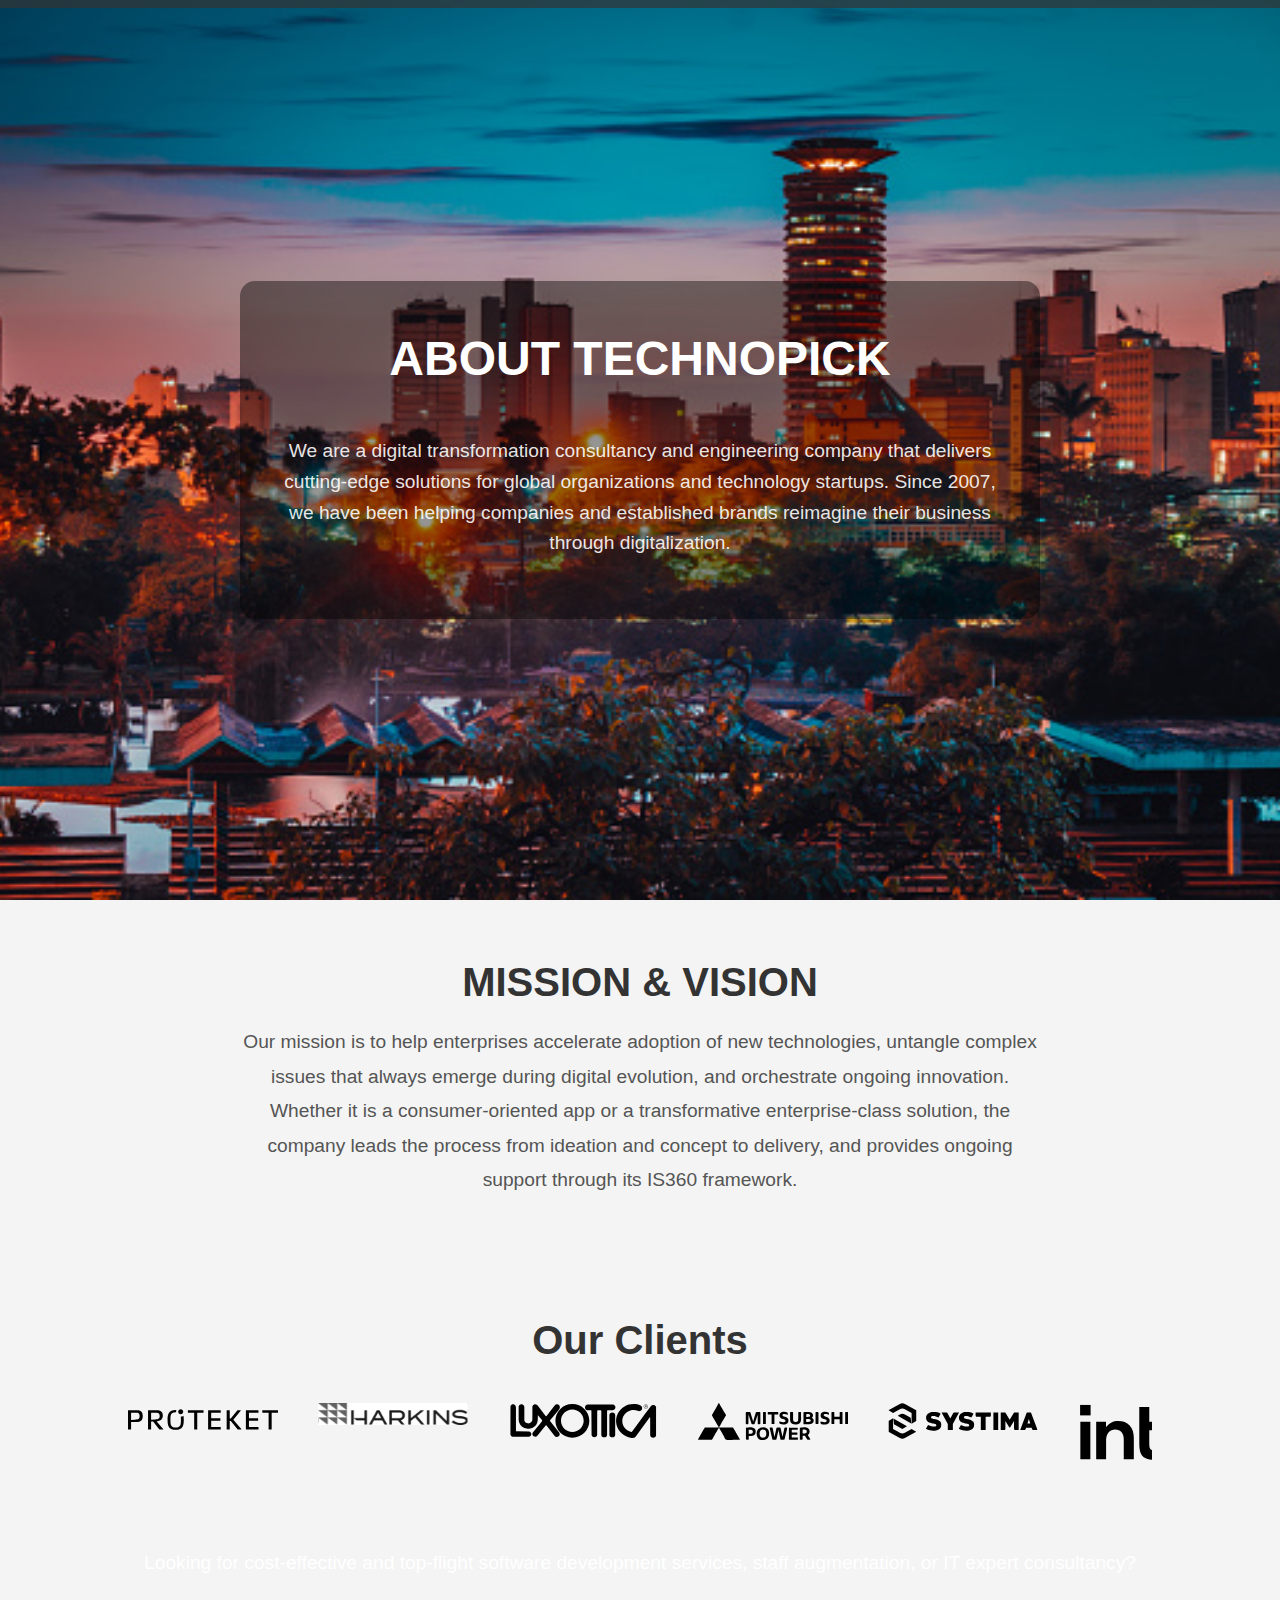
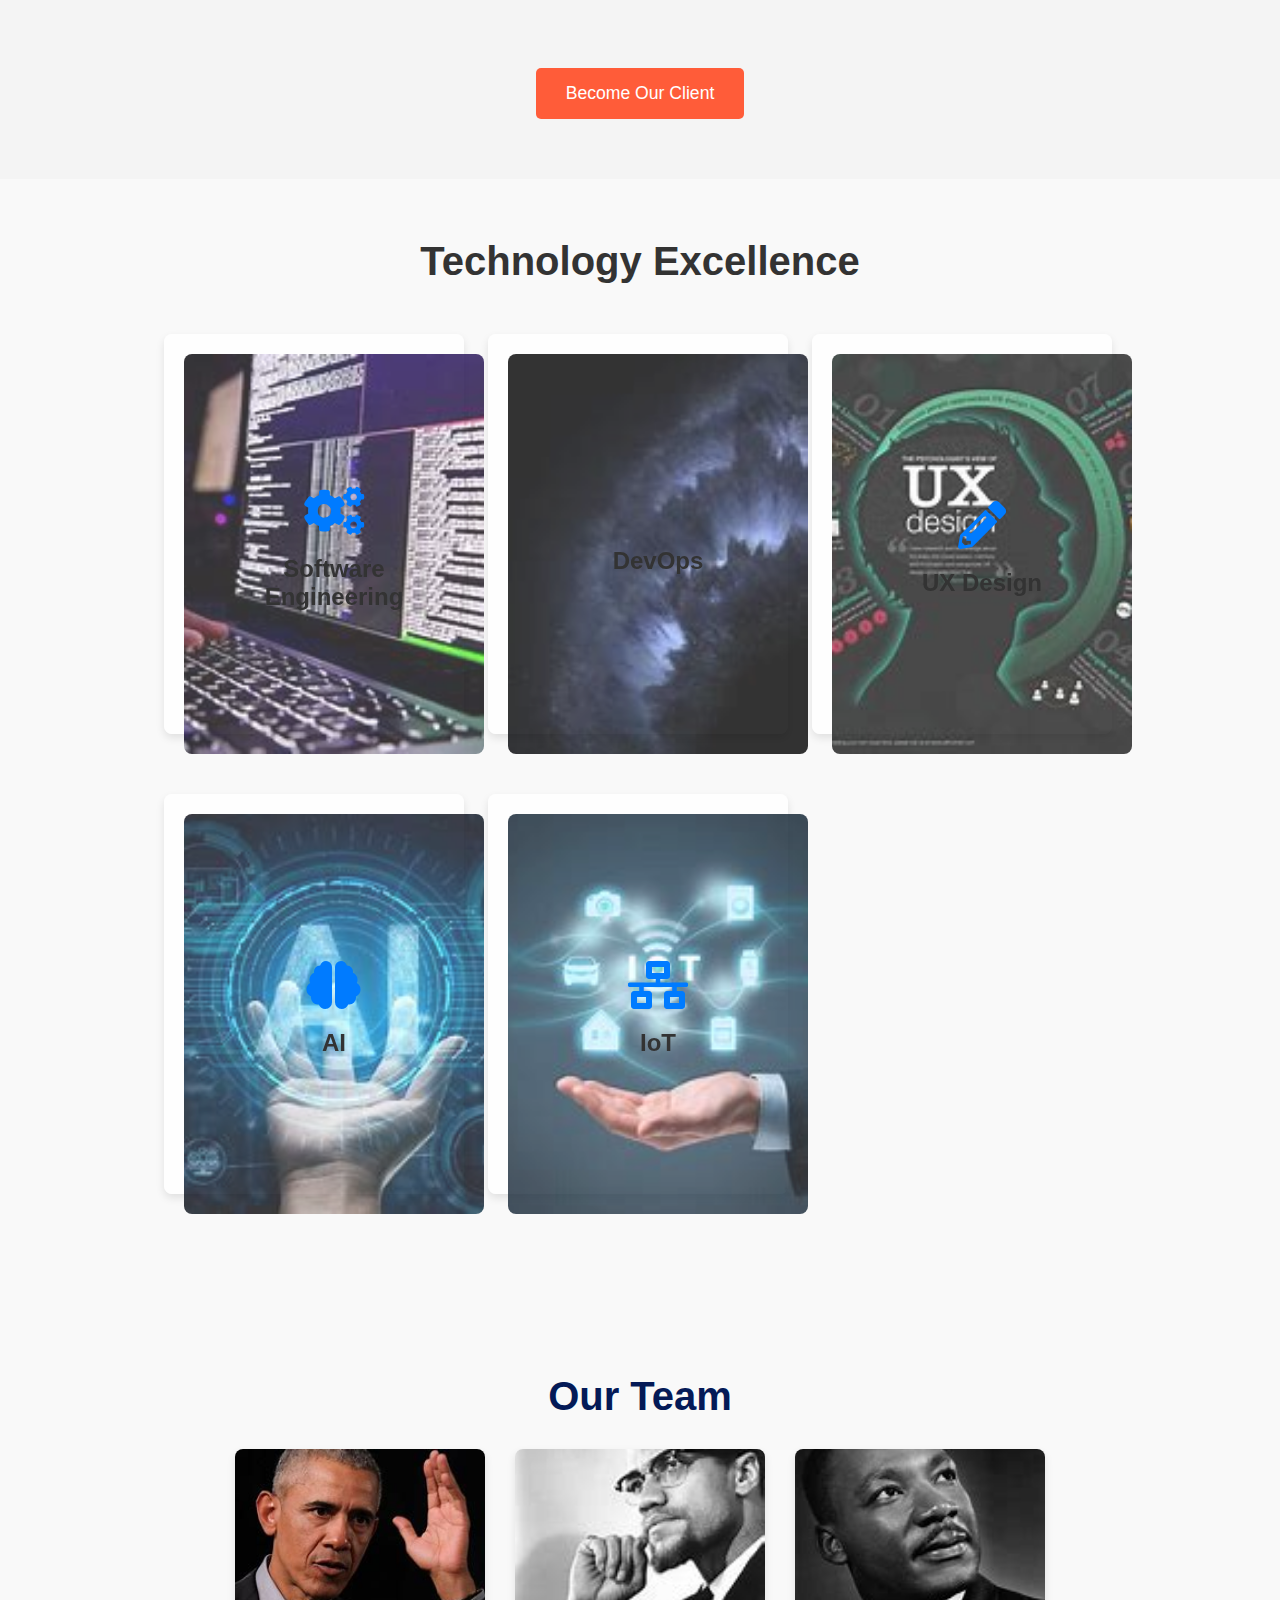
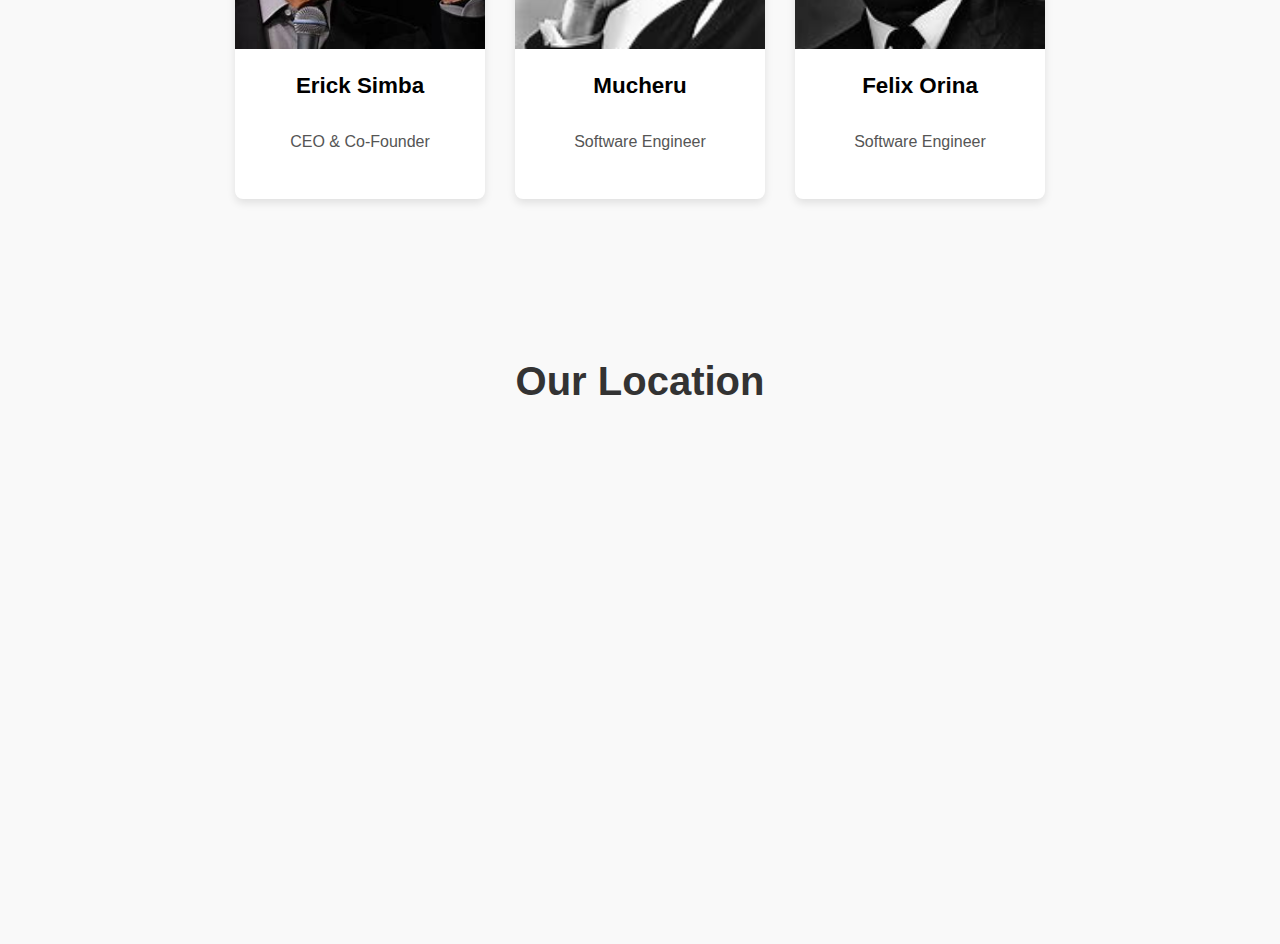
<file: about.html>
<!doctype html>
<html lang="en">
<head>
    <meta charset="UTF-8">
    <meta name="viewport" content="width=device-width, initial-scale=1">
    <title>About</title>
    <link rel="stylesheet" href="styles.css">
    <link rel="stylesheet" href="https://cdnjs.cloudflare.com/ajax/libs/font-awesome/5.15.3/css/all.min.css">
     <style>
        /* Basic Styles */
        body {
            font-family: Arial, sans-serif;
            margin: 0;
            padding: 0;
        }

        .content {
            padding: 20px;
            background-color: #f4f4f4;
        }

        .dummy-content {
            height: 1500px;
            background-color: #e0e0e0;
        }

        h1 {
            margin: 0;
            padding: 20px 0;
        }

        /* Navbar Styles */
        #navbar {
            position: fixed;
            top: -60px; /* Initially hide the navbar */
            width: 100%;
            background-color: rgba(51, 51, 51, 0.7); /* Translucent black background */
            transition: top 0.3s; /* Smooth transition */
            z-index: 1000;
            display: flex;
            justify-content: space-between;
            align-items: center;
            padding: 10px 50px; /* Add space around the navbar */
            box-sizing: border-box; /* Ensure padding doesn't affect width */
        }

        /* Logo on the left */
        #navbar .logo img {
            width: 40px; /* Logo size */
            height: auto;
            cursor: pointer;
        }

        /* Center the navigation links */
        #navbar ul {
            list-style-type: none;
            margin: 0;
            padding: 0;
            display: flex;
            justify-content: center; /* Center the nav items */
            gap: 20px; /* Space between links */
            flex-grow: 1; /* Make sure it grows to fill available space */
        }

        #navbar ul li {
            display: inline;
        }

        #navbar ul li a {
            color: white;
            text-decoration: none;
            font-size: 18px;
            font-weight: bold; /* Make nav links bold */
            transition: color 0.3s ease; /* Smooth color transition on hover */
        }

        /* Hover effect for the navigation links */
        #navbar ul li a:hover {
            color: blue; /* Change color to blue when hovered */
        }

        /* "Get Started" button on the right */
        #navbar .get-started {
            background-color: red;
            color: white;
            padding: 10px 20px;
            text-decoration: none;
            font-weight: bold;
            border-radius: 5px;
            transition: background-color 0.3s ease, color 0.3s ease; /* Smooth transition for color changes */
        }

        /* Hover effect for the "Get Started" button */
        #navbar .get-started:hover {
            background-color: white; /* Change background color to white on hover */
            color: red; /* Change text color to red on hover for better contrast */
        }

        #navbar.show {
            top: 0; /* Show the navbar */
        }

        /* Hamburger Menu for Mobile */
        #navbar .hamburger {
            display: none;
            flex-direction: column;
            gap: 5px;
            cursor: pointer;
        }

        #navbar .hamburger div {
            width: 30px;
            height: 3px;
            background-color: white;
        }

        /* Mobile menu styles */
        #navbar ul.mobile {
            display: none;
            flex-direction: column;
            width: 100%;
            position: absolute;
            top: 60px;
            left: 0;
            background-color: rgba(51, 51, 51, 0.9);
            text-align: center;
        }

        #navbar ul.mobile li {
            padding: 15px;
            width: 100%;
        }

        #navbar ul.mobile li a {
            font-size: 20px;
        }

        /* Media Query for Mobile */
        @media screen and (max-width: 768px) {
            #navbar ul {
                display: none; /* Hide the links by default */
                flex-direction: column;
                width: 100%;
                background-color: rgba(51, 51, 51, 0.9);
                position: absolute;
                top: 60px;
                left: 0;
                text-align: center;
            }

            #navbar .hamburger {
                display: flex; /* Show the hamburger icon on mobile */
            }

            #navbar.show-mobile ul {
                display: flex; /* Show the mobile menu when toggled */
            }
        }
    </style>
</head>
<body>

 <!-- Navbar -->
    <nav id="navbar">
        <div class="logo">
            <a href="home.html"><img src="img/logo.png" alt="Logo"></a>
        </div>
        <ul>
            <li><a href="home.html">Home</a></li>
            <li><a href="about.html">About</a></li>
            <li><a href="services.html">Services</a></li>
            <li><a href="contacts.html">Contact</a></li>
        </ul>
        <a href="#contact" class="get-started">Get Started</a>
        <!-- Hamburger Icon -->
        <div class="hamburger" onclick="toggleMenu()">
            <div></div>
            <div></div>
            <div></div>
        </div>
    </nav>

    <!-- JavaScript to handle the scroll behavior and menu toggle -->
    <script>
        // Get the navbar element
        const navbar = document.getElementById("navbar");
        const hamburger = document.querySelector(".hamburger");
        const menu = navbar.querySelector("ul");

        // Add a scroll event listener to the window
        let prevScrollPos = window.pageYOffset;
        window.onscroll = function() {
            let currentScrollPos = window.pageYOffset;

            // If the user scrolls down, hide the navbar
            if (prevScrollPos > currentScrollPos) {
                navbar.classList.add("show");  // Show the navbar
            } else {
                navbar.classList.remove("show");  // Hide the navbar
            }

            prevScrollPos = currentScrollPos;
        };

        // Toggle mobile menu visibility
        function toggleMenu() {
            navbar.classList.toggle("show-mobile");
        }
    </script>


<section class="about-hero">
    <div class="about-content">
        <h1>ABOUT TECHNOPICK</h1>
        <p>We are a digital transformation consultancy and engineering company that delivers cutting-edge solutions for global organizations and technology startups. Since 2007, we have been helping companies and established brands reimagine their business through digitalization.</p>
    </div>
</section>



<div class="mission-vision">
    <h2>MISSION & VISION</h2>
    <p>Our mission is to help enterprises accelerate adoption of new technologies, untangle complex issues that always emerge during digital evolution, and orchestrate ongoing innovation. Whether it is a consumer-oriented app or a transformative enterprise-class solution, the company leads the process from ideation and concept to delivery, and provides ongoing support through its IS360 framework.</p>
</div>

<!-- Our Clients Section -->
<div class="our-clients-section">
    <h2>Our Clients</h2>

    <div class="clients-logos-wrapper">
        <div class="clients-logos">
            <!-- Repeat for 11 client logos -->
            <div class="client-logo">
                <img src="img/proteket.svg" alt="Client 1">
            </div>
            <div class="client-logo">
                <img src="img/harkins.svg" alt="Client 2">
            </div>
            <div class="client-logo">
                <img src="img/luxottica.svg" alt="Client 3">
            </div>
            <div class="client-logo">
                <img src="img/mitsubishi-power.svg" alt="Client 4">
            </div>
            <div class="client-logo">
                <img src="img/systima.svg" alt="Client 5">
            </div>
            <div class="client-logo">
                <img src="img/intel.svg" alt="Client 6">
            </div>
            <div class="client-logo">
                <img src="img/af-gruppen.svg" alt="Client 7">
            </div>
            <div class="client-logo">
                <img src="img/euro-accident.svg" alt="Client 8">
            </div>
            <div class="client-logo">
                <img src="img/fleet-nurse.svg" alt="Client 9">
            </div>
            <div class="client-logo">
                <img src="img/harley.svg" alt="Client 10">
            </div>
            <div class="client-logo">
                <img src="img/mitsubishi-power.svg" alt="Client 11">
            </div>
        </div>
    </div>

    <p>Looking for cost-effective and top-flight software development services, staff augmentation, or IT expert consultancy?</p>

    <a href="contact.html">
    <button class="cta-button">Become Our Client</button>
</a>

</div>



<div class="technology-excellence">
    <h2>Technology Excellence</h2>
    <div class="cards-container">
        <!-- Card 1: Software Engineering -->
        <div class="card">
            <div class="card-front">
                <img src="img/software.jpeg" alt="Software Engineering">
                <div class="card-content">
                    <i class="fa fa-cogs"></i>
                    <h3>Software Engineering</h3>
                </div>
            </div>
            <div class="card-back">
                <i class="fa fa-cogs"></i>
                <p>Our software engineering practices help businesses achieve scalable, high-performance solutions. We use cutting-edge technologies to build robust applications for various industries.</p>
            </div>
        </div>

        <!-- Card 2: DevOps -->
        <div class="card">
            <div class="card-front">
                <img src="img/devops.jpeg" alt="DevOps">
                <div class="card-content">
                    <i class="fa fa-refresh"></i>
                    <h3>DevOps</h3>
                </div>
            </div>
            <div class="card-back">
                <i class="fa fa-refresh"></i>
                <p>Streamline your operations with our DevOps services. We enable continuous integration, continuous deployment, and automation for improved system reliability and faster development cycles.</p>
            </div>
        </div>

        <!-- Card 3: UX Design -->
        <div class="card">
            <div class="card-front">
                <img src="img/ux.jpeg" alt="UX Design">
                <div class="card-content">
                    <i class="fa fa-pencil-alt"></i>
                    <h3>UX Design</h3>
                </div>
            </div>
            <div class="card-back">
                <i class="fa fa-pencil-alt"></i>
                <p>Our UX design services create intuitive and engaging user experiences. We focus on usability, accessibility, and emotional connection to ensure that your product meets the user's needs.</p>
            </div>
        </div>

        <!-- Card 4: AI -->
        <div class="card">
            <div class="card-front">
                <img src="img/ai.jpeg" alt="AI">
                <div class="card-content">
                    <i class="fa fa-brain"></i>
                    <h3>AI</h3>
                </div>
            </div>
            <div class="card-back">
                <i class="fa fa-brain"></i>
                <p>We harness the power of Artificial Intelligence to drive innovation. Our AI solutions improve business processes, enhance decision-making, and create personalized customer experiences.</p>
            </div>
        </div>

        <!-- Card 5: IoT -->
        <div class="card">
            <div class="card-front">
                <img src="img/iot.jpeg" alt="IoT">
                <div class="card-content">
                    <i class="fa fa-network-wired"></i>
                    <h3>IoT</h3>
                </div>
            </div>
            <div class="card-back">
                <i class="fa fa-network-wired"></i>
                <p>Transform your business with IoT solutions. We help you gather data from smart devices, optimize processes, and improve decision-making for smarter, more connected operations.</p>
            </div>
        </div>
    </div>
</div>


<div class="our-team">
    <h2>Our Team</h2>
    <div class="team-container">
        <!-- CEO and Co-Founder Card -->
        <div class="team-card">
            <img src="img/barrack.jpeg" alt="Erick Simba">
            <div class="team-info">
                <h3>Erick Simba</h3>
                <p>CEO & Co-Founder</p>
            </div>
            <!-- Social Media Icons -->
            <div class="social-links">
                <a href="https://www.linkedin.com/in/ericksimba" target="_blank" class="social-icon linkedin">
                    <i class="fab fa-linkedin"></i>
                </a>
                <a href="https://www.facebook.com/ericksimba" target="_blank" class="social-icon facebook">
                    <i class="fab fa-facebook"></i>
                </a>
                <a href="https://twitter.com/ericksimba" target="_blank" class="social-icon twitter">
                    <i class="fab fa-twitter"></i>
                </a>
            </div>
        </div>

        <!-- Software Engineer Card -->
        <div class="team-card">
            <img src="img/malcom.jpeg" alt="Mucheru">
            <div class="team-info">
                <h3>Mucheru</h3>
                <p>Software Engineer</p>
            </div>
            <!-- Social Media Icons -->
            <div class="social-links">
                <a href="https://www.linkedin.com/in/mucheru" target="_blank" class="social-icon linkedin">
                    <i class="fab fa-linkedin"></i>
                </a>
                <a href="https://www.facebook.com/mucheru" target="_blank" class="social-icon facebook">
                    <i class="fab fa-facebook"></i>
                </a>
                <a href="https://twitter.com/mucheru" target="_blank" class="social-icon twitter">
                    <i class="fab fa-twitter"></i>
                </a>
            </div>
        </div>

        <!-- Software Engineer Card -->
        <div class="team-card">
            <img src="img/mato.jpeg" alt="Felix Orina">
            <div class="team-info">
                <h3>Felix Orina</h3>
                <p>Software Engineer</p>
            </div>
            <!-- Social Media Icons -->
            <div class="social-links">
                <a href="https://www.linkedin.com/in/felixorina" target="_blank" class="social-icon linkedin">
                    <i class="fab fa-linkedin"></i>
                </a>
                <a href="https://www.facebook.com/felixorina" target="_blank" class="social-icon facebook">
                    <i class="fab fa-facebook"></i>
                </a>
                <a href="https://twitter.com/felixorina" target="_blank" class="social-icon twitter">
                    <i class="fab fa-twitter"></i>
                </a>
            </div>
        </div>
    </div>
</div>



<!-- Map Section -->
<div class="map-container">
    <h2>Our Location</h2>
    <!-- Embed Google Map for Nairobi, Revlon Plaza -->
    <iframe src="https://www.google.com/maps/embed?pb=!1m18!1m12!1m3!1d3988.819368882354!2d36.818491774049136!3d-1.2821602987056357!2m3!1f0!2f0!3f0!3m2!1i1024!2i768!4f13.1!3m3!1m2!1s0x182f10d4423c2d67%3A0x776b277969e502a2!2sRevlon%20Plaza%2C%20Nairobi!5e0!3m2!1sen!2ske!4v1737053368011!5m2!1sen!2ske"
    width="100%" height="450" style="border:0;" allowfullscreen="" loading="lazy" referrerpolicy="no-referrer-when-downgrade"></iframe>
</div>















































</body>
</html>
</file>
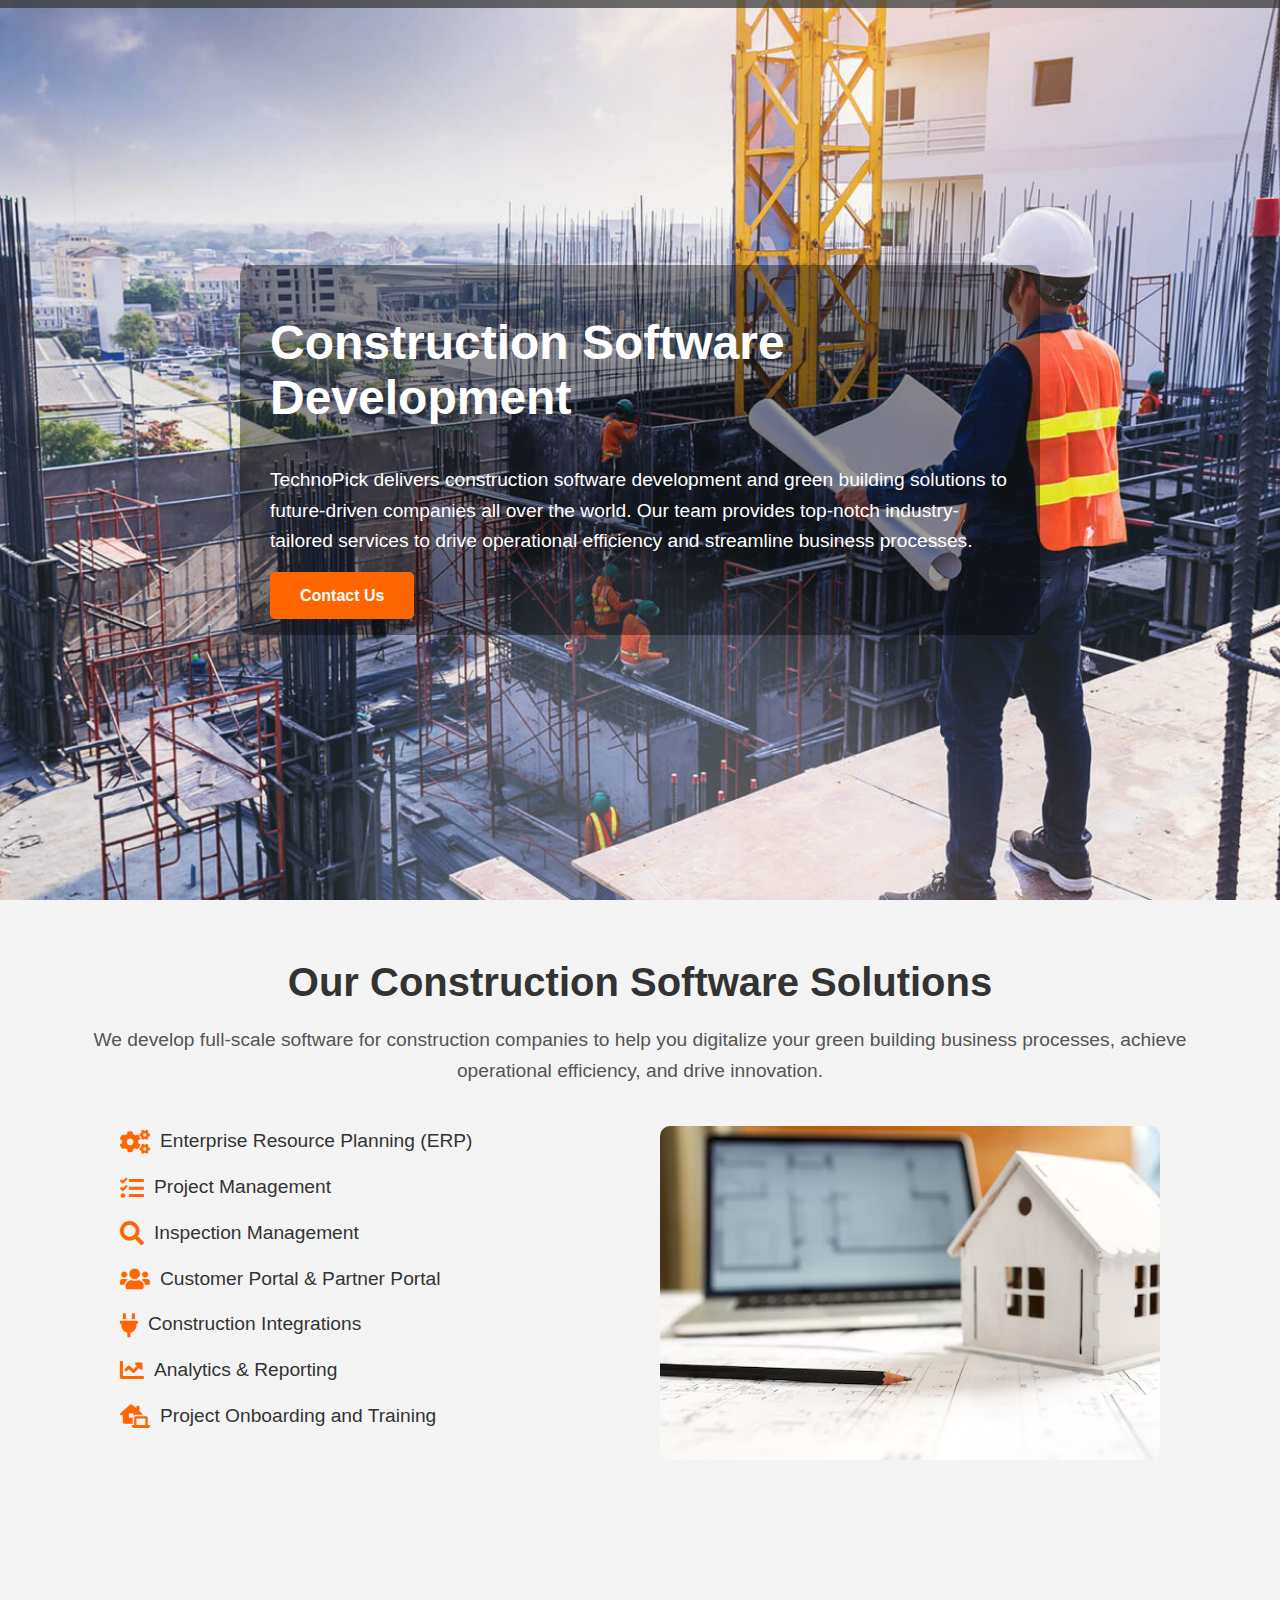
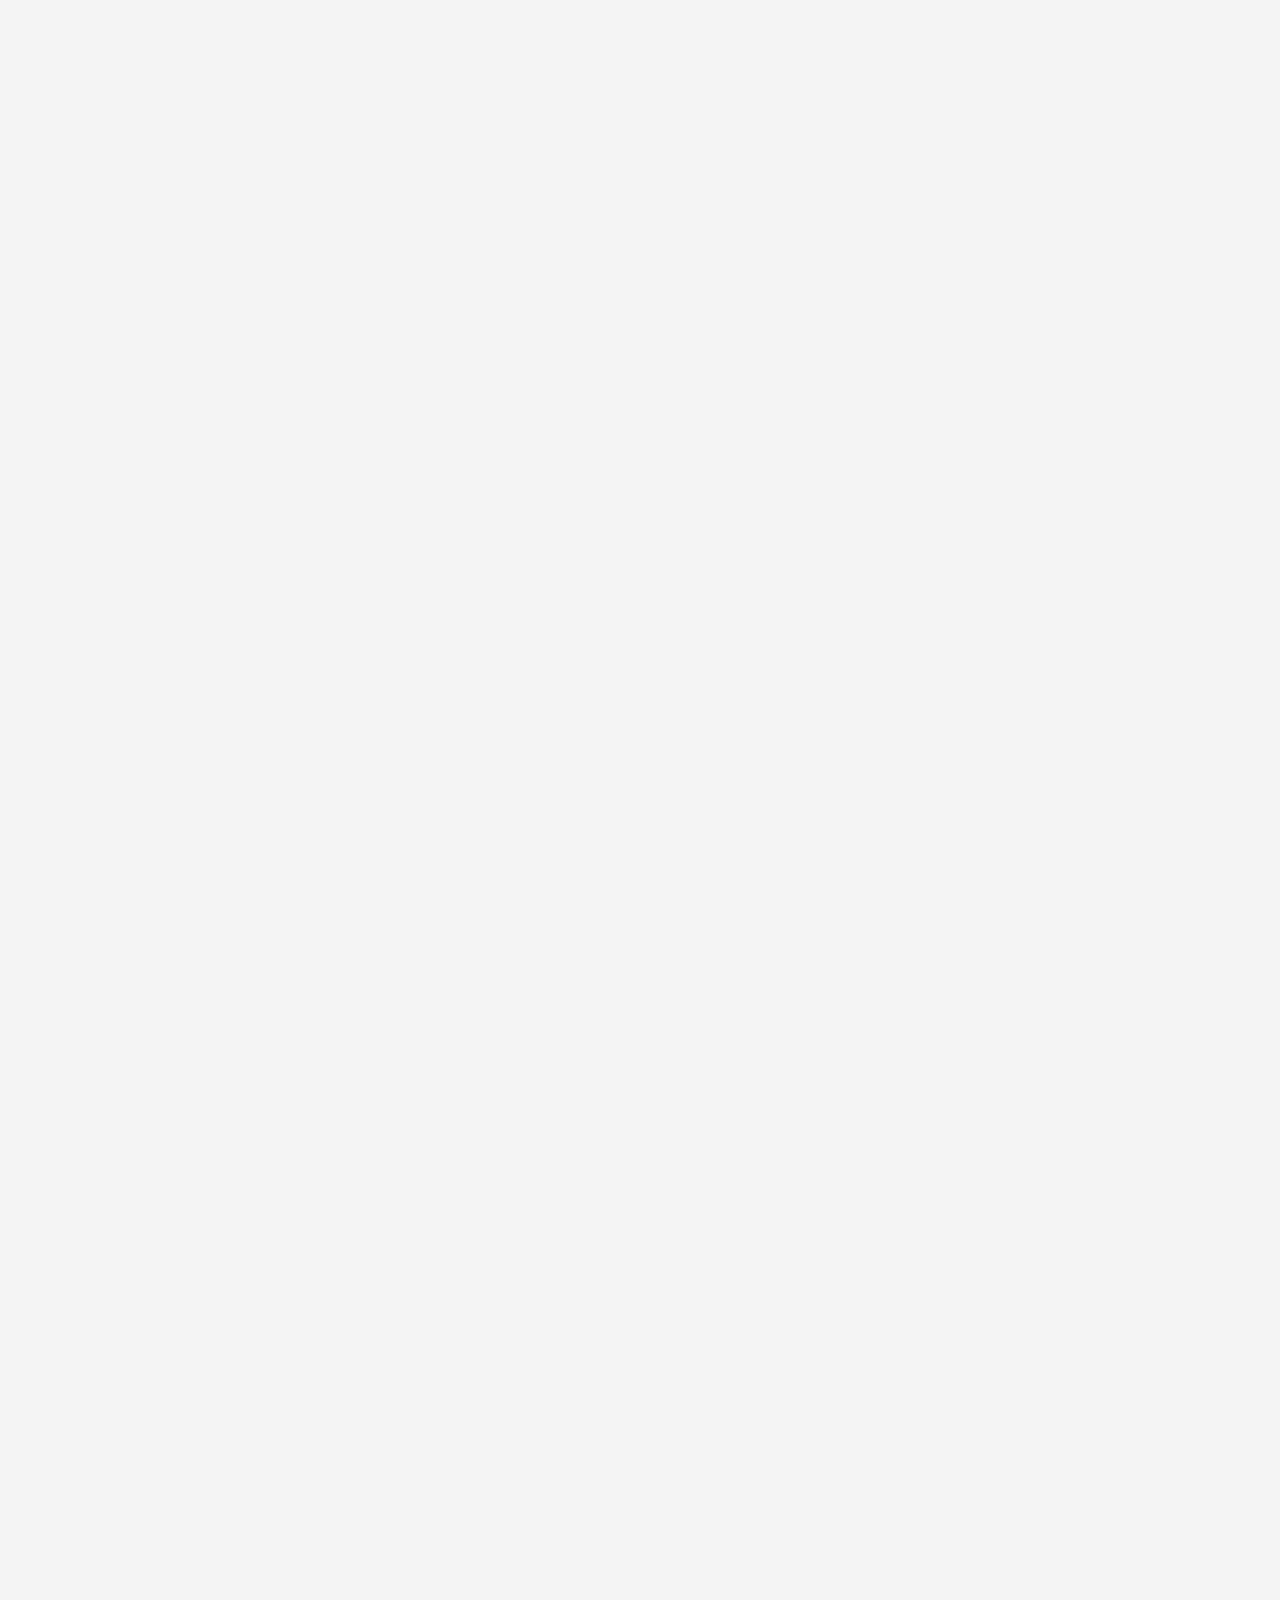
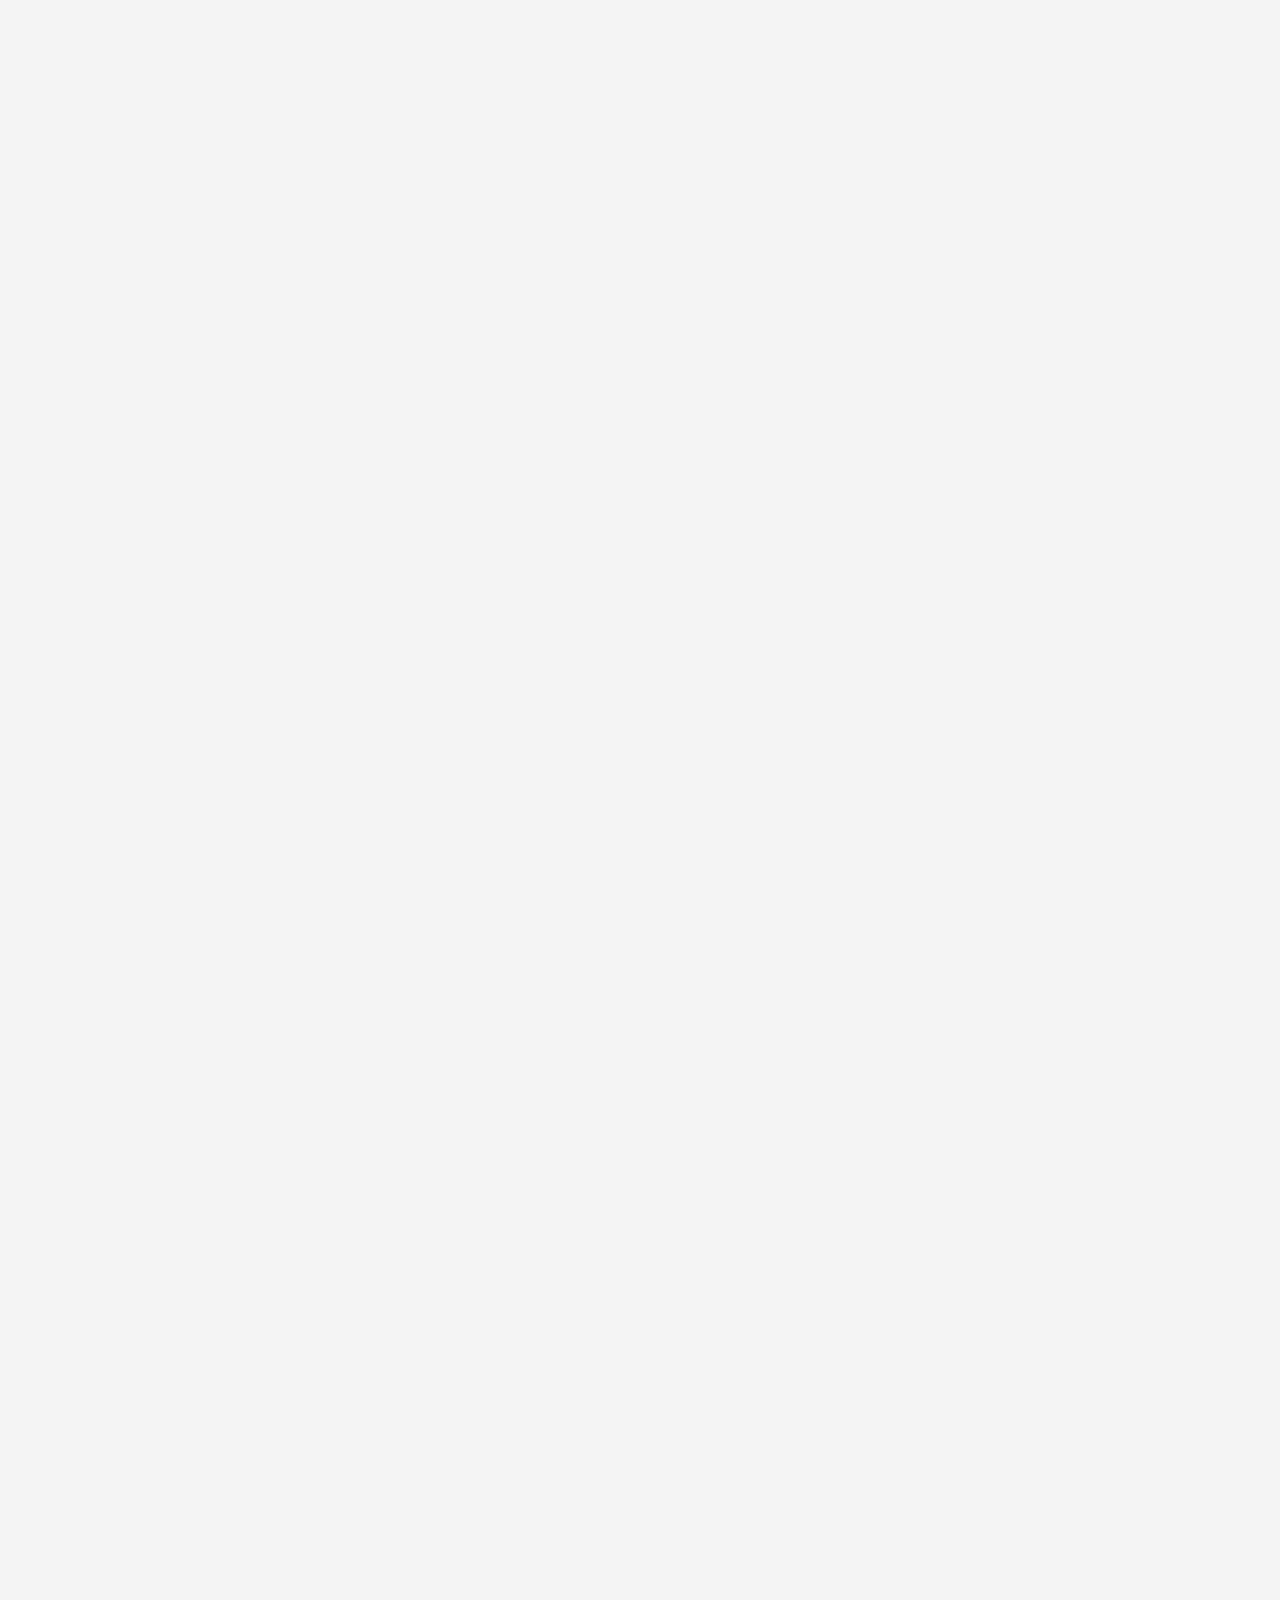
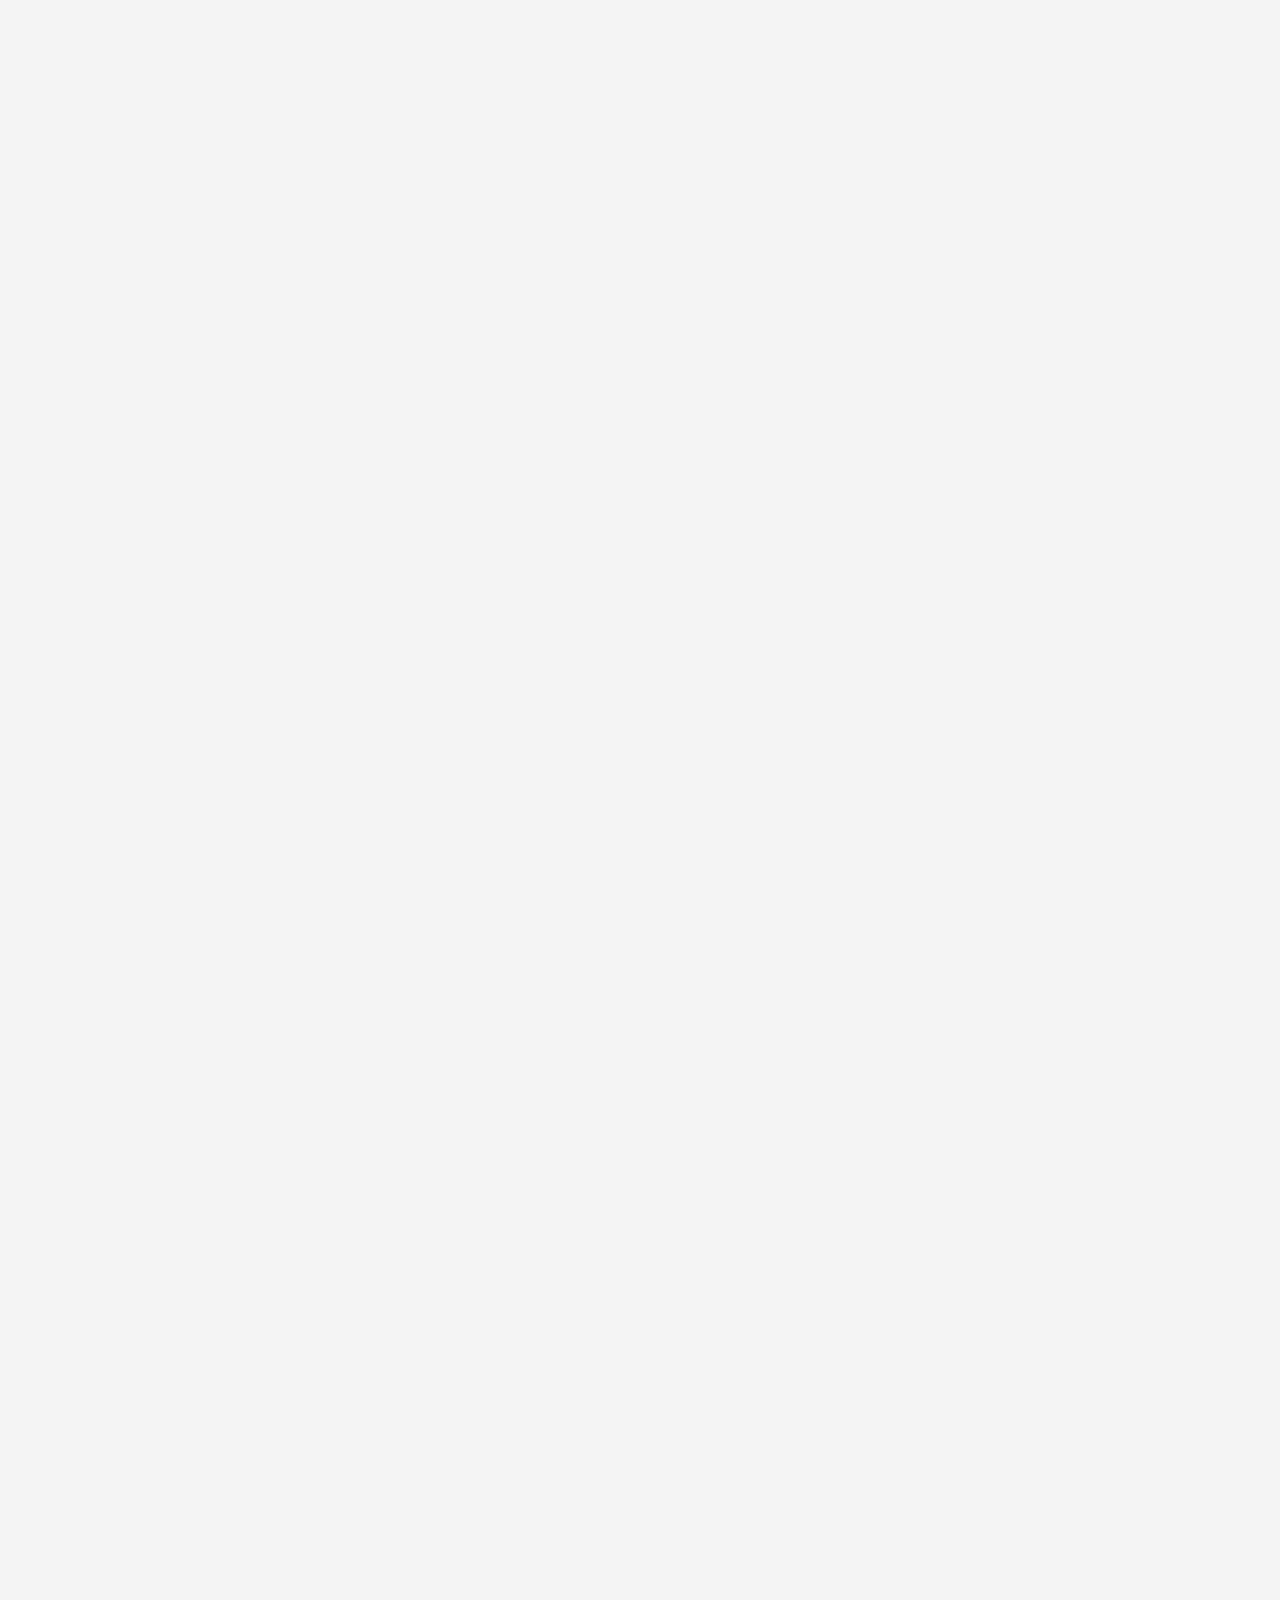
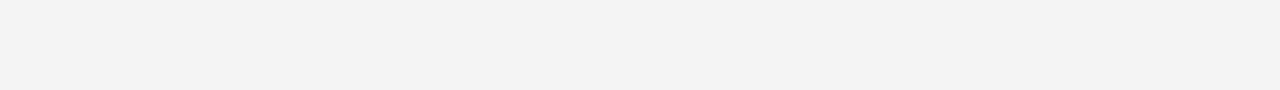
<file: constraction.html>
<!doctype html>
<html lang="en">
<head>
    <meta charset="UTF-8">
    <meta name="viewport" content="width=device-width, initial-scale=1">
    <title>construction</title>
    <link rel="stylesheet" href="constractions.css">
    <link href="https://cdnjs.cloudflare.com/ajax/libs/font-awesome/5.15.4/css/all.min.css" rel="stylesheet">
     <style>
        /* Basic Styles */
        body {
            font-family: Arial, sans-serif;
            margin: 0;
            padding: 0;
        }

        .content {
            padding: 20px;
            background-color: #f4f4f4;
        }

        .dummy-content {
            height: 1500px;
            background-color: #e0e0e0;
        }

        h1 {
            margin: 0;
            padding: 20px 0;
        }

        /* Navbar Styles */
        #navbar {
            position: fixed;
            top: -60px; /* Initially hide the navbar */
            width: 100%;
            background-color: rgba(51, 51, 51, 0.7); /* Translucent black background */
            transition: top 0.3s; /* Smooth transition */
            z-index: 1000;
            display: flex;
            justify-content: space-between;
            align-items: center;
            padding: 10px 50px; /* Add space around the navbar */
            box-sizing: border-box; /* Ensure padding doesn't affect width */
        }

        /* Logo on the left */
        #navbar .logo img {
            width: 40px; /* Logo size */
            height: auto;
            cursor: pointer;
        }

        /* Center the navigation links */
        #navbar ul {
            list-style-type: none;
            margin: 0;
            padding: 0;
            display: flex;
            justify-content: center; /* Center the nav items */
            gap: 20px; /* Space between links */
            flex-grow: 1; /* Make sure it grows to fill available space */
        }

        #navbar ul li {
            display: inline;
        }

        #navbar ul li a {
            color: white;
            text-decoration: none;
            font-size: 18px;
            font-weight: bold; /* Make nav links bold */
            transition: color 0.3s ease; /* Smooth color transition on hover */
        }

        /* Hover effect for the navigation links */
        #navbar ul li a:hover {
            color: blue; /* Change color to blue when hovered */
        }

        /* "Get Started" button on the right */
        #navbar .get-started {
            background-color: red;
            color: white;
            padding: 10px 20px;
            text-decoration: none;
            font-weight: bold;
            border-radius: 5px;
            transition: background-color 0.3s ease, color 0.3s ease; /* Smooth transition for color changes */
        }

        /* Hover effect for the "Get Started" button */
        #navbar .get-started:hover {
            background-color: white; /* Change background color to white on hover */
            color: red; /* Change text color to red on hover for better contrast */
        }

        #navbar.show {
            top: 0; /* Show the navbar */
        }

        /* Hamburger Menu for Mobile */
        #navbar .hamburger {
            display: none;
            flex-direction: column;
            gap: 5px;
            cursor: pointer;
        }

        #navbar .hamburger div {
            width: 30px;
            height: 3px;
            background-color: white;
        }

        /* Mobile menu styles */
        #navbar ul.mobile {
            display: none;
            flex-direction: column;
            width: 100%;
            position: absolute;
            top: 60px;
            left: 0;
            background-color: rgba(51, 51, 51, 0.9);
            text-align: center;
        }

        #navbar ul.mobile li {
            padding: 15px;
            width: 100%;
        }

        #navbar ul.mobile li a {
            font-size: 20px;
        }

        /* Media Query for Mobile */
        @media screen and (max-width: 768px) {
            #navbar ul {
                display: none; /* Hide the links by default */
                flex-direction: column;
                width: 100%;
                background-color: rgba(51, 51, 51, 0.9);
                position: absolute;
                top: 60px;
                left: 0;
                text-align: center;
            }

            #navbar .hamburger {
                display: flex; /* Show the hamburger icon on mobile */
            }

            #navbar.show-mobile ul {
                display: flex; /* Show the mobile menu when toggled */
            }
        }
    </style>
</head>
<body>

 <!-- Navbar -->
    <nav id="navbar">
        <div class="logo">
            <a href="home.html"><img src="img/logo.png" alt="Logo"></a>
        </div>
        <ul>
            <li><a href="home.html">Home</a></li>
            <li><a href="about.html">About</a></li>
            <li><a href="services.html">Services</a></li>
            <li><a href="contacts.html">Contact</a></li>
        </ul>
        <a href="contacts.html" class="get-started">Get Started</a>
        <!-- Hamburger Icon -->
        <div class="hamburger" onclick="toggleMenu()">
            <div></div>
            <div></div>
            <div></div>
        </div>
    </nav>

    <!-- JavaScript to handle the scroll behavior and menu toggle -->
    <script>
        // Get the navbar element
        const navbar = document.getElementById("navbar");
        const hamburger = document.querySelector(".hamburger");
        const menu = navbar.querySelector("ul");

        // Add a scroll event listener to the window
        let prevScrollPos = window.pageYOffset;
        window.onscroll = function() {
            let currentScrollPos = window.pageYOffset;

            // If the user scrolls down, hide the navbar
            if (prevScrollPos > currentScrollPos) {
                navbar.classList.add("show");  // Show the navbar
            } else {
                navbar.classList.remove("show");  // Hide the navbar
            }

            prevScrollPos = currentScrollPos;
        };

        // Toggle mobile menu visibility
        function toggleMenu() {
            navbar.classList.toggle("show-mobile");
        }
    </script>


<!-- Construction Hero Section -->
<section class="construction-hero">
    <div class="hero-content">
        <h1>Construction Software Development</h1>
        <p>TechnoPick delivers construction software development and green building solutions to future-driven companies all over the world. Our team provides top-notch industry-tailored services to drive operational efficiency and streamline business processes.</p>
        <div class="cta-button">
            <a href="contacts.html" class="btn">Contact Us</a>
        </div>
    </div>
</section>



<!-- Our Construction Software Solutions Section -->
<section class="construction-solutions">
    <h2>Our Construction Software Solutions</h2>
    <p>We develop full-scale software for construction companies to help you digitalize your green building business processes, achieve operational efficiency, and drive innovation.</p>
    <div class="solutions-container">
        <!-- Left div with text and icons -->
        <div class="solutions-text">
            <div class="solution-item">
                <i class="fa fa-cogs"></i> <!-- Example icon for ERP -->
                <p>Enterprise Resource Planning (ERP)</p>
            </div>
            <div class="solution-item">
                <i class="fa fa-tasks"></i> <!-- Example icon for Project Management -->
                <p>Project Management</p>
            </div>
            <div class="solution-item">
                <i class="fa fa-search"></i> <!-- Example icon for Inspection Management -->
                <p>Inspection Management</p>
            </div>
            <div class="solution-item">
                <i class="fa fa-users"></i> <!-- Example icon for Customer Portal -->
                <p>Customer Portal & Partner Portal</p>
            </div>
            <div class="solution-item">
                <i class="fa fa-plug"></i> <!-- Example icon for Construction Integrations -->
                <p>Construction Integrations</p>
            </div>
            <div class="solution-item">
                <i class="fa fa-chart-line"></i> <!-- Example icon for Analytics & Reporting -->
                <p>Analytics & Reporting</p>
            </div>
            <div class="solution-item">
                <i class="fa fa-laptop-house"></i> <!-- Example icon for Project Onboarding -->
                <p>Project Onboarding and Training</p>
            </div>
        </div>

        <!-- Right div with image -->
        <div class="solutions-image">
            <img src="img/lpbp.avif" alt="Construction Software Solutions"> <!-- Replace with your image -->
        </div>
    </div>
</section>


<!-- Construction Solutions Section -->
<section class="construction-solutions">
    <!-- First Solution -->
    <div class="solution">
        <!-- Image on the left, text on the right -->
        <div class="solution-text">
            <i class="fas fa-laptop-house icon"></i>
            <h3>Construction ERP Software</h3>
            <p>Build a custom solution that integrates various necessary functions in your construction business processes, including HR, accounting, project management, and others. This solution will help you automate core processes, enable seamless collaboration, and enhance decision-making to boost your project efficiency and profitability.</p>
        </div>
        <img src="img/erp%20cons.jpeg" alt="Construction ERP Software">
    </div>

    <!-- Second Solution -->
    <div class="solution">
        <!-- Text on the left, image on the right -->
        <div class="solution-text">
            <i class="fas fa-cogs icon"></i>
            <h3>Construction Project Management Software</h3>
            <p>Advanced project management and construction planning software are together a powerful tool that streamlines project operations and coordination, enhances communication as well as optimizes scheduling, planning, and resource allocation. Get a system that enables real-time task tracking, management, and budgeting and maximizes the productivity of working on complex construction projects.</p>
        </div>
        <img src="img/project%20man.jpg" alt="Construction Project Management Software">
    </div>

    <!-- Third Solution -->
    <div class="solution">
        <!-- Image on the left, text on the right -->
        <div class="solution-text">
            <i class="fas fa-check-circle icon"></i>
            <h3>Inspection Management Software</h3>
            <p>Easily conduct, assign, track, and complete inspections for effortless construction site assessment. Manage inspections with ease, minimize risks, and ensure full compliance while maintaining data security standards.</p>
        </div>
        <img src="img/inspect.webp" alt="Inspection Management Software">
    </div>

    <!-- Fourth Solution -->
    <div class="solution">
        <!-- Text on the left, image on the right -->
        <div class="solution-text">
            <i class="fas fa-users icon"></i>
            <h3>Customer & Partner Portal Software</h3>
            <p>Enhance partner and customer relationships by providing a convenient partner portal software for sharing project updates, materials, support, and information needed for a client. Interact and communicate with customers in a tailor-made, secure environment.</p>
        </div>
        <img src="img/cust.jpeg" alt="Customer and Partner Portal Software">
    </div>

    <!-- Fifth Solution -->
    <div class="solution">
        <!-- Image on the left, text on the right -->
        <div class="solution-text">
            <i class="fas fa-plug icon"></i>
            <h3>Construction Integrations</h3>
            <p>Integrate and interlink external data sources from third-party systems into the existing workflow to obtain insights into operations, improve forecasting, and streamline communications.</p>
        </div>
        <img src="img/interg.jpeg" alt="Construction Integrations">
    </div>

    <!-- Sixth Solution -->
    <div class="solution">
        <!-- Text on the left, image on the right -->
        <div class="solution-text">
            <i class="fas fa-chart-line icon"></i>
            <h3>Construction Analytics & Reporting</h3>
            <p>Collect, analyze and monitor various data points to improve business results and reduce risks. Put data at work with advanced analytics and reports.</p>
        </div>
        <img src="img/analytics.jpg" alt="Construction Analytics & Reporting">
    </div>

    <!-- Seventh Solution -->
    <div class="solution">
        <!-- Image on the left, text on the right -->
        <div class="solution-text">
            <i class="fas fa-book icon"></i>
            <h3>Project Onboarding & Training</h3>
            <p>Simplify the onboarding process and training activities with onboarding management tools and accelerate knowledge transition on any project. Standardize and streamline training programs for efficient deployment and management.</p>
        </div>
        <img src="img/onboard.jpg" alt="Project Onboarding & Training">
    </div>
</section>










</body>
</html>
</file>
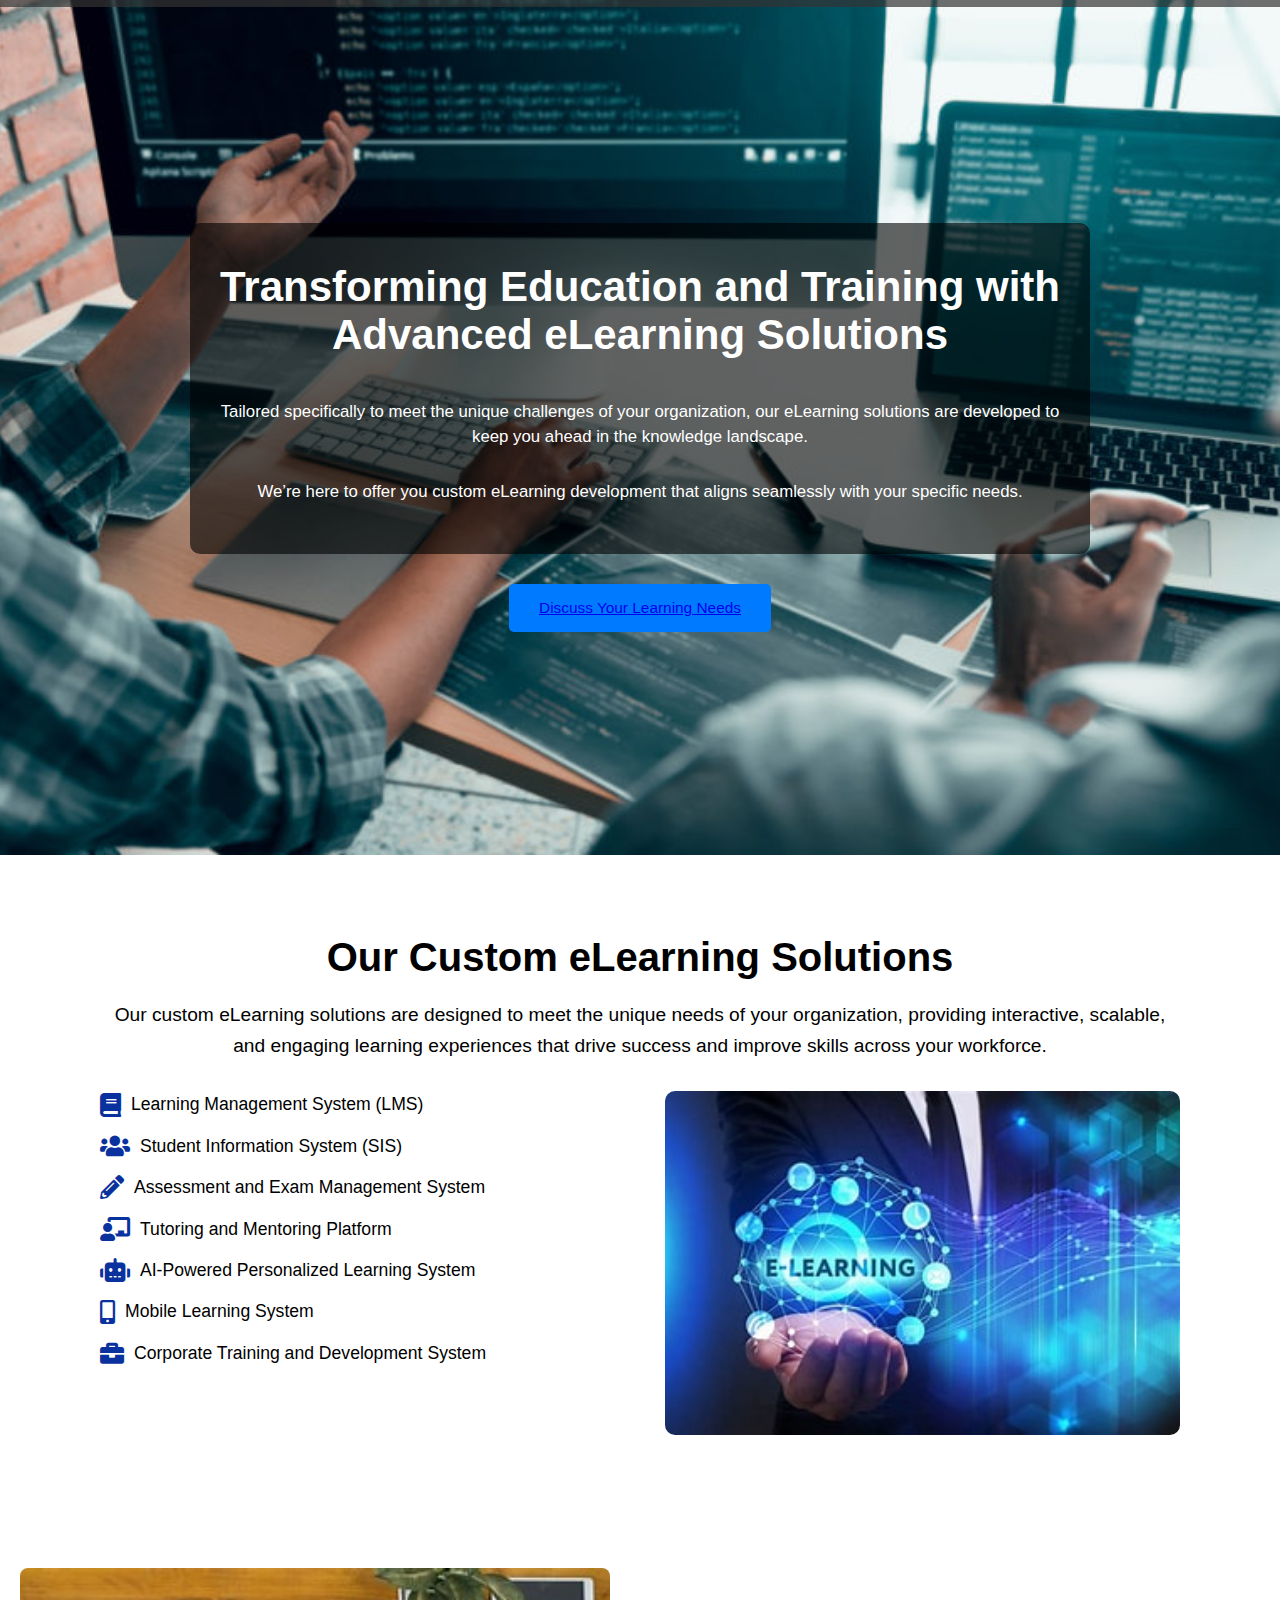
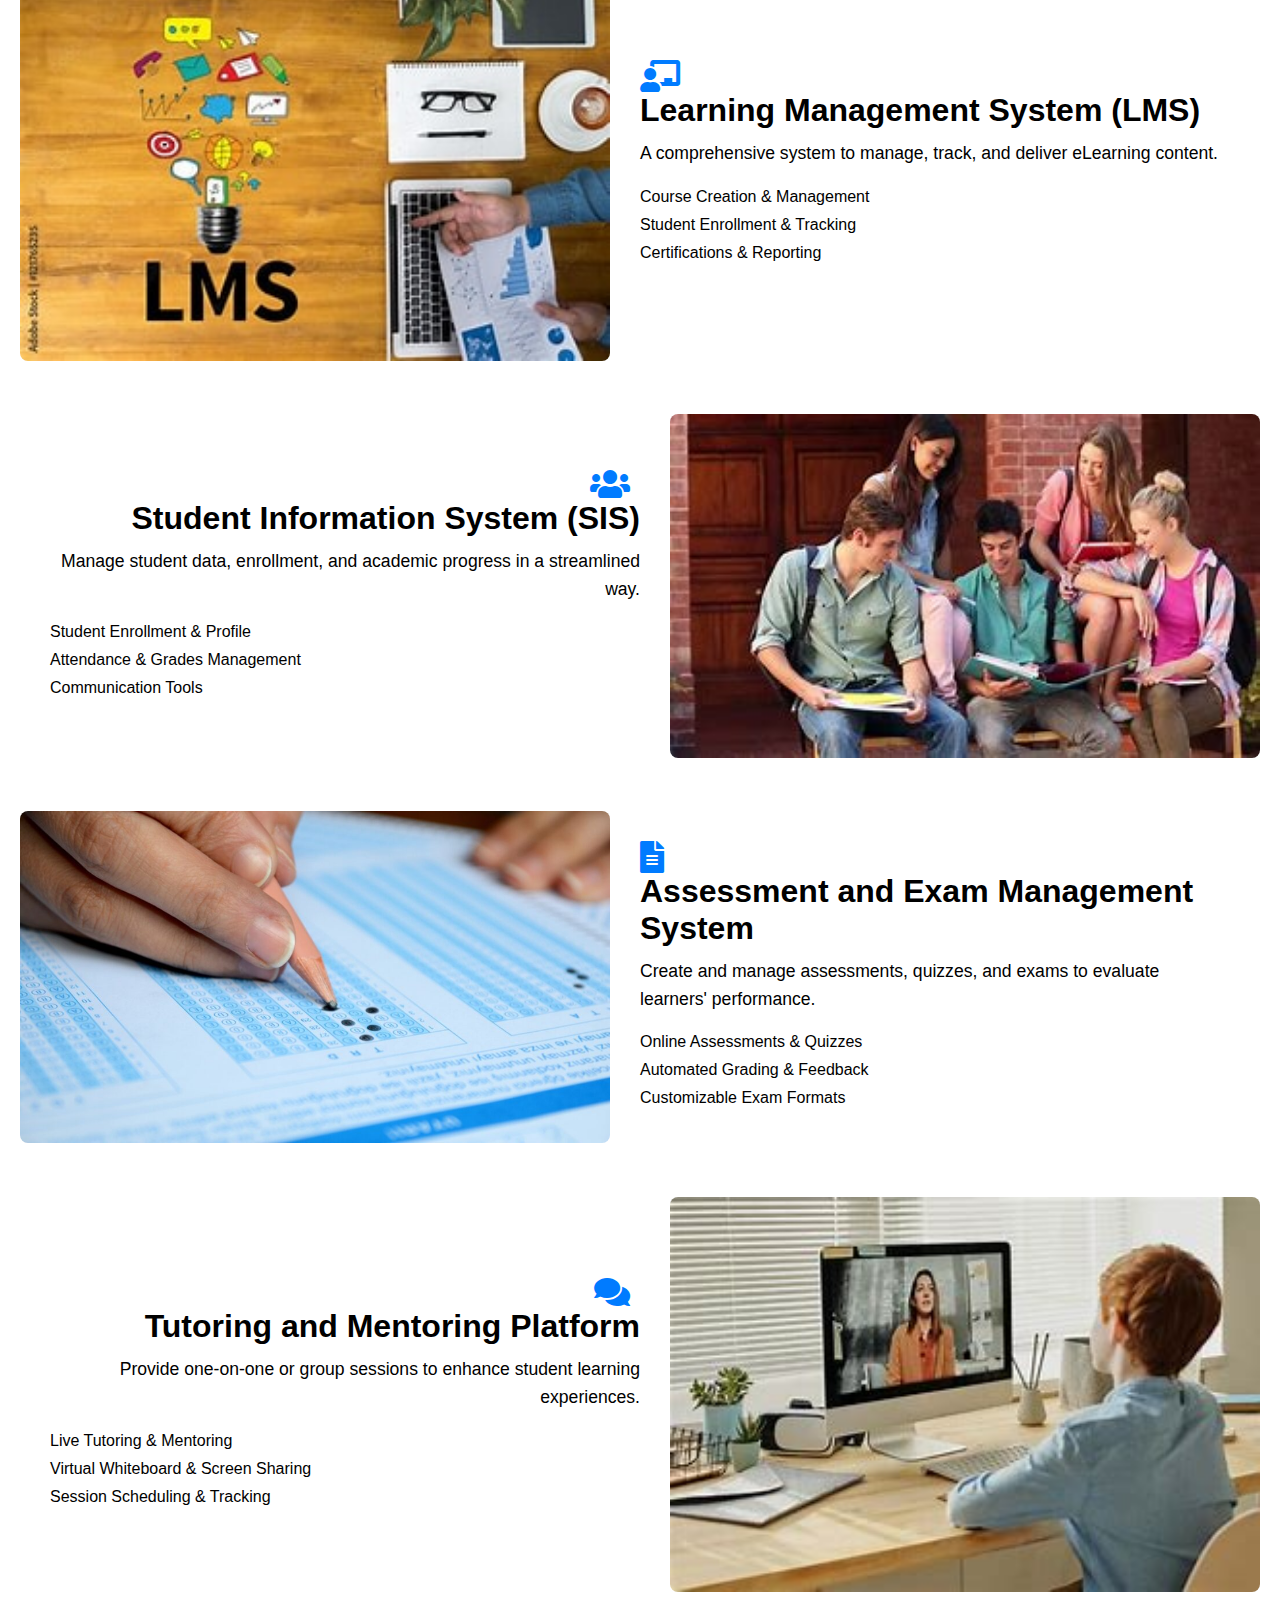
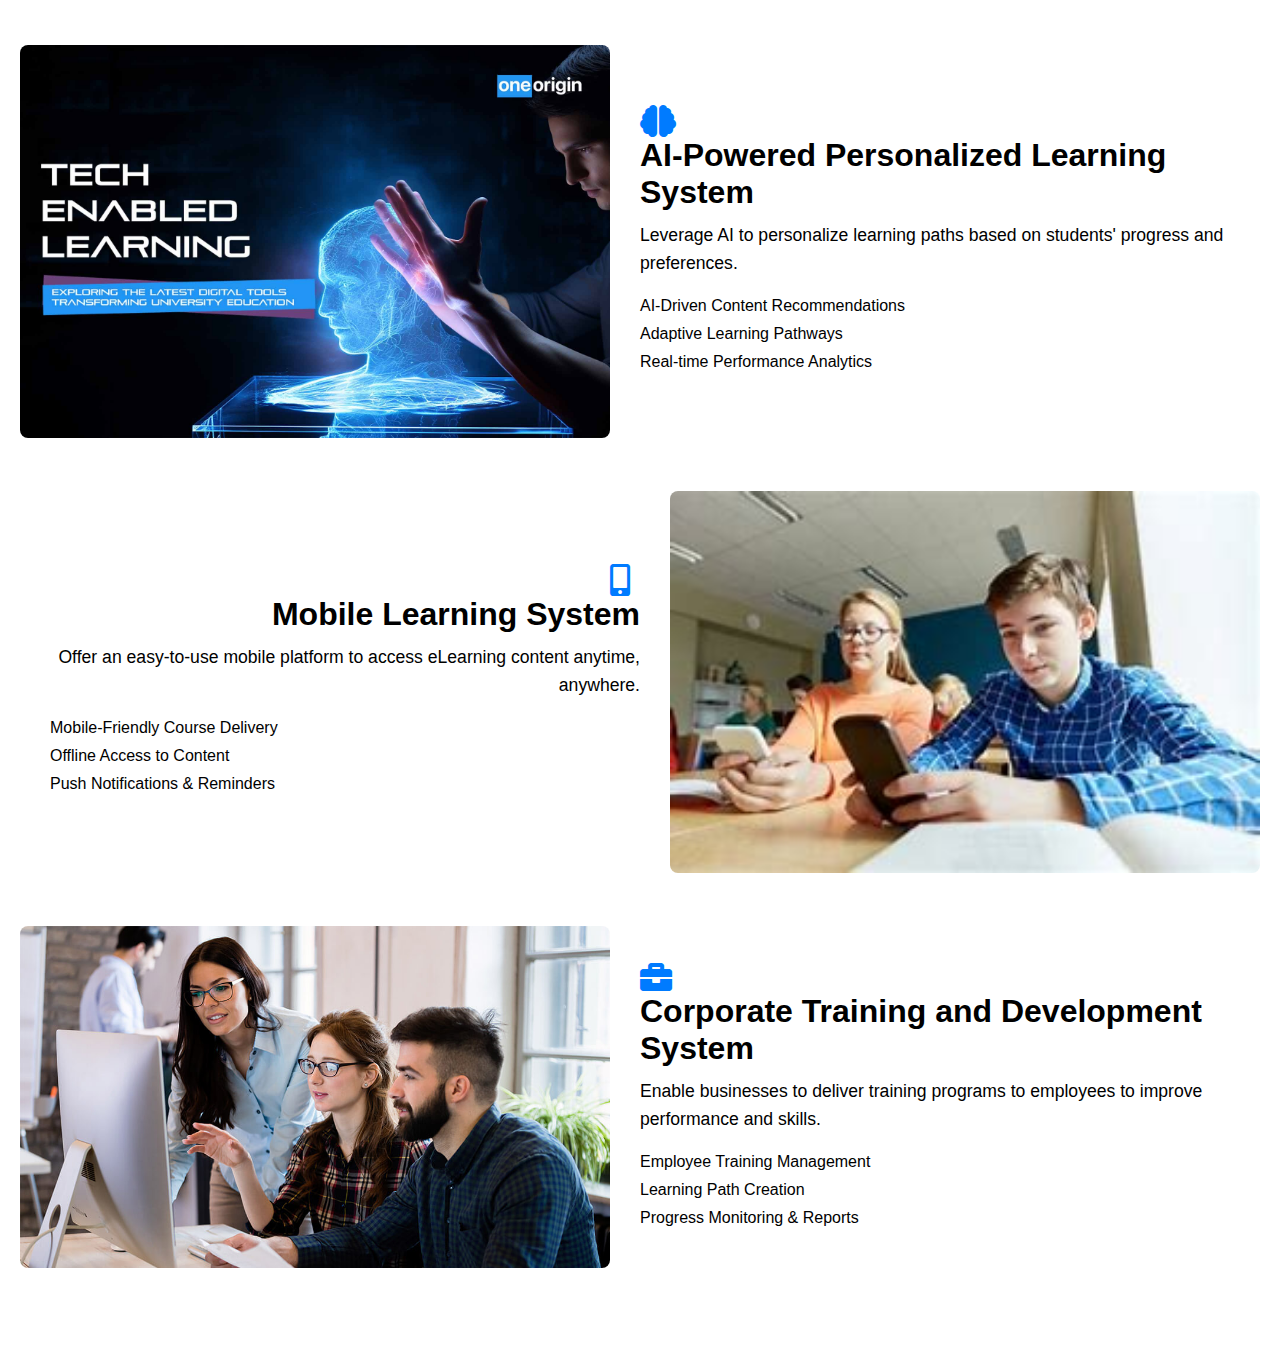
<file: edtech.html>
<!doctype html>
<html lang="en">
<head>
    <meta charset="UTF-8">
    <meta name="viewport" content="width=device-width, initial-scale=1">
    <title>edtech</title>
    <link rel="stylesheet" href="edtech.css">
     <link href="https://cdnjs.cloudflare.com/ajax/libs/font-awesome/5.15.4/css/all.min.css" rel="stylesheet">
     <style>
        /* Basic Styles */
        body {
            font-family: Arial, sans-serif;
            margin: 0;
            padding: 0;
        }

        .content {
            padding: 20px;
            background-color: #f4f4f4;
        }

        .dummy-content {
            height: 1500px;
            background-color: #e0e0e0;
        }

        h1 {
            margin: 0;
            padding: 20px 0;
        }

        /* Navbar Styles */
        #navbar {
            position: fixed;
            top: -60px; /* Initially hide the navbar */
            width: 100%;
            background-color: rgba(51, 51, 51, 0.7); /* Translucent black background */
            transition: top 0.3s; /* Smooth transition */
            z-index: 1000;
            display: flex;
            justify-content: space-between;
            align-items: center;
            padding: 10px 50px; /* Add space around the navbar */
            box-sizing: border-box; /* Ensure padding doesn't affect width */
        }

        /* Logo on the left */
        #navbar .logo img {
            width: 40px; /* Logo size */
            height: auto;
            cursor: pointer;
        }

        /* Center the navigation links */
        #navbar ul {
            list-style-type: none;
            margin: 0;
            padding: 0;
            display: flex;
            justify-content: center; /* Center the nav items */
            gap: 20px; /* Space between links */
            flex-grow: 1; /* Make sure it grows to fill available space */
        }

        #navbar ul li {
            display: inline;
        }

        #navbar ul li a {
            color: white;
            text-decoration: none;
            font-size: 18px;
            font-weight: bold; /* Make nav links bold */
            transition: color 0.3s ease; /* Smooth color transition on hover */
        }

        /* Hover effect for the navigation links */
        #navbar ul li a:hover {
            color: blue; /* Change color to blue when hovered */
        }

        /* "Get Started" button on the right */
        #navbar .get-started {
            background-color: red;
            color: white;
            padding: 10px 20px;
            text-decoration: none;
            font-weight: bold;
            border-radius: 5px;
            transition: background-color 0.3s ease, color 0.3s ease; /* Smooth transition for color changes */
        }

        /* Hover effect for the "Get Started" button */
        #navbar .get-started:hover {
            background-color: white; /* Change background color to white on hover */
            color: red; /* Change text color to red on hover for better contrast */
        }

        #navbar.show {
            top: 0; /* Show the navbar */
        }

        /* Hamburger Menu for Mobile */
        #navbar .hamburger {
            display: none;
            flex-direction: column;
            gap: 5px;
            cursor: pointer;
        }

        #navbar .hamburger div {
            width: 30px;
            height: 3px;
            background-color: white;
        }

        /* Mobile menu styles */
        #navbar ul.mobile {
            display: none;
            flex-direction: column;
            width: 100%;
            position: absolute;
            top: 60px;
            left: 0;
            background-color: rgba(51, 51, 51, 0.9);
            text-align: center;
        }

        #navbar ul.mobile li {
            padding: 15px;
            width: 100%;
        }

        #navbar ul.mobile li a {
            font-size: 20px;
        }

        /* Media Query for Mobile */
        @media screen and (max-width: 768px) {
            #navbar ul {
                display: none; /* Hide the links by default */
                flex-direction: column;
                width: 100%;
                background-color: rgba(51, 51, 51, 0.9);
                position: absolute;
                top: 60px;
                left: 0;
                text-align: center;
            }

            #navbar .hamburger {
                display: flex; /* Show the hamburger icon on mobile */
            }

            #navbar.show-mobile ul {
                display: flex; /* Show the mobile menu when toggled */
            }
        }
    </style>
</head>
<body>

 <!-- Navbar -->
    <nav id="navbar">
        <div class="logo">
            <a href="home.html"><img src="img/logo.png" alt="Logo"></a>
        </div>
        <ul>
            <li><a href="home.html">Home</a></li>
            <li><a href="about.html">About</a></li>
            <li><a href="services.html">Services</a></li>
            <li><a href="contacts.html">Contact</a></li>
        </ul>
        <a href="contacts.html" class="get-started">Get Started</a>
        <!-- Hamburger Icon -->
        <div class="hamburger" onclick="toggleMenu()">
            <div></div>
            <div></div>
            <div></div>
        </div>
    </nav>

    <!-- JavaScript to handle the scroll behavior and menu toggle -->
    <script>
        // Get the navbar element
        const navbar = document.getElementById("navbar");
        const hamburger = document.querySelector(".hamburger");
        const menu = navbar.querySelector("ul");

        // Add a scroll event listener to the window
        let prevScrollPos = window.pageYOffset;
        window.onscroll = function() {
            let currentScrollPos = window.pageYOffset;

            // If the user scrolls down, hide the navbar
            if (prevScrollPos > currentScrollPos) {
                navbar.classList.add("show");  // Show the navbar
            } else {
                navbar.classList.remove("show");  // Hide the navbar
            }

            prevScrollPos = currentScrollPos;
        };

        // Toggle mobile menu visibility
        function toggleMenu() {
            navbar.classList.toggle("show-mobile");
        }
    </script>


<!-- EdTech Hero Section -->
<section class="edtech-hero">
    <div class="hero-content">
        <h1>Transforming Education and Training with Advanced eLearning Solutions</h1>
        <p>Tailored specifically to meet the unique challenges of your organization, our eLearning solutions are developed to keep you ahead in the knowledge landscape.</p>
        <p>We’re here to offer you custom eLearning development that aligns seamlessly with your specific needs.</p>
    </div>
    <div class="cta-button">
        <a href="contacts.html" class="btn">Discuss Your Learning Needs</a> <!-- CTA button inside the div -->
    </div>
</section>


<!-- Our Custom eLearning Solutions Section -->
<section class="elearning-solutions">
    <h2>Our Custom eLearning Solutions</h2>
    <p>Our custom eLearning solutions are designed to meet the unique needs of your organization, providing interactive, scalable, and engaging learning experiences that drive success and improve skills across your workforce.</p>

    <div class="solutions-container">
        <!-- Left div with text and icons -->
        <div class="solutions-text">
            <div class="solution-item">
                <i class="fa fa-book"></i> <!-- Icon for LMS -->
                <p>Learning Management System (LMS)</p>
            </div>
            <div class="solution-item">
                <i class="fa fa-users"></i> <!-- Icon for SIS -->
                <p>Student Information System (SIS)</p>
            </div>
            <div class="solution-item">
                <i class="fa fa-pencil-alt"></i> <!-- Icon for Assessment System -->
                <p>Assessment and Exam Management System</p>
            </div>
            <div class="solution-item">
                <i class="fa fa-chalkboard-teacher"></i> <!-- Icon for Tutoring Platform -->
                <p>Tutoring and Mentoring Platform</p>
            </div>
            <div class="solution-item">
                <i class="fa fa-robot"></i> <!-- Icon for AI-powered Learning -->
                <p>AI-Powered Personalized Learning System</p>
            </div>
            <div class="solution-item">
                <i class="fa fa-mobile-alt"></i> <!-- Icon for Mobile Learning -->
                <p>Mobile Learning System</p>
            </div>
            <div class="solution-item">
                <i class="fa fa-briefcase"></i> <!-- Icon for Corporate Training -->
                <p>Corporate Training and Development System</p>
            </div>
        </div>

        <!-- Right div with image -->
        <div class="solutions-image">
            <img src="img/elearn.jpeg" alt="eLearning Solutions Image"> <!-- Replace with your image -->
        </div>
    </div>
</section>


<!-- eLearning Solutions Section (Alternating Layout) -->
<section class="solutions-offered">
    <!-- First Solution: Image on the Left, Text on the Right -->
    <div class="solution">
        <div class="solution-image">
            <img src="img/lms.jpeg" alt="Learning Management System">
        </div>
        <div class="solution-text">
            <i class="fas fa-chalkboard-teacher icon"></i>
            <h3>Learning Management System (LMS)</h3>
            <p>A comprehensive system to manage, track, and deliver eLearning content.</p>
            <ul>
                <li>Course Creation & Management</li>
                <li>Student Enrollment & Tracking</li>
                <li>Certifications & Reporting</li>
            </ul>
        </div>
    </div>

    <!-- Second Solution: Text on the Left, Image on the Right -->
    <div class="solution">
        <div class="solution-text">
            <i class="fas fa-users icon"></i>
            <h3>Student Information System (SIS)</h3>
            <p>Manage student data, enrollment, and academic progress in a streamlined way.</p>
            <ul>
                <li>Student Enrollment & Profile</li>
                <li>Attendance & Grades Management</li>
                <li>Communication Tools</li>
            </ul>
        </div>
        <div class="solution-image">
            <img src="img/sis.jpeg" alt="Student Information System">
        </div>
    </div>

    <!-- Third Solution: Image on the Left, Text on the Right -->
    <div class="solution">
        <div class="solution-image">
            <img src="img/assesment.jpg" alt="Assessment and Exam Management System">
        </div>
        <div class="solution-text">
            <i class="fas fa-file-alt icon"></i>
            <h3>Assessment and Exam Management System</h3>
            <p>Create and manage assessments, quizzes, and exams to evaluate learners' performance.</p>
            <ul>
                <li>Online Assessments & Quizzes</li>
                <li>Automated Grading & Feedback</li>
                <li>Customizable Exam Formats</li>
            </ul>
        </div>
    </div>

    <!-- Fourth Solution: Text on the Left, Image on the Right -->
    <div class="solution">
        <div class="solution-text">
            <i class="fas fa-comments icon"></i>
            <h3>Tutoring and Mentoring Platform</h3>
            <p>Provide one-on-one or group sessions to enhance student learning experiences.</p>
            <ul>
                <li>Live Tutoring & Mentoring</li>
                <li>Virtual Whiteboard & Screen Sharing</li>
                <li>Session Scheduling & Tracking</li>
            </ul>
        </div>
        <div class="solution-image">
            <img src="img/tutoring.jpeg" alt="Tutoring and Mentoring Platform">
        </div>
    </div>

    <!-- Fifth Solution: Image on the Left, Text on the Right -->
    <div class="solution">
        <div class="solution-image">
            <img src="img/ai_learning.jpg" alt="AI-Powered Personalized Learning System">
        </div>
        <div class="solution-text">
            <i class="fas fa-brain icon"></i>
            <h3>AI-Powered Personalized Learning System</h3>
            <p>Leverage AI to personalize learning paths based on students' progress and preferences.</p>
            <ul>
                <li>AI-Driven Content Recommendations</li>
                <li>Adaptive Learning Pathways</li>
                <li>Real-time Performance Analytics</li>
            </ul>
        </div>
    </div>

    <!-- Sixth Solution: Text on the Left, Image on the Right -->
    <div class="solution">
        <div class="solution-text">
            <i class="fas fa-mobile-alt icon"></i>
            <h3>Mobile Learning System</h3>
            <p>Offer an easy-to-use mobile platform to access eLearning content anytime, anywhere.</p>
            <ul>
                <li>Mobile-Friendly Course Delivery</li>
                <li>Offline Access to Content</li>
                <li>Push Notifications & Reminders</li>
            </ul>
        </div>
        <div class="solution-image">
            <img src="img/mobile_learning.jpeg" alt="Mobile Learning System">
        </div>
    </div>

    <!-- Seventh Solution: Image on the Left, Text on the Right -->
    <div class="solution">
        <div class="solution-image">
            <img src="img/corp_training.jpg" alt="Corporate Training and Development System">
        </div>
        <div class="solution-text">
            <i class="fas fa-briefcase icon"></i>
            <h3>Corporate Training and Development System</h3>
            <p>Enable businesses to deliver training programs to employees to improve performance and skills.</p>
            <ul>
                <li>Employee Training Management</li>
                <li>Learning Path Creation</li>
                <li>Progress Monitoring & Reports</li>
            </ul>
        </div>
    </div>
</section>





























































</body>
</html>
</file>
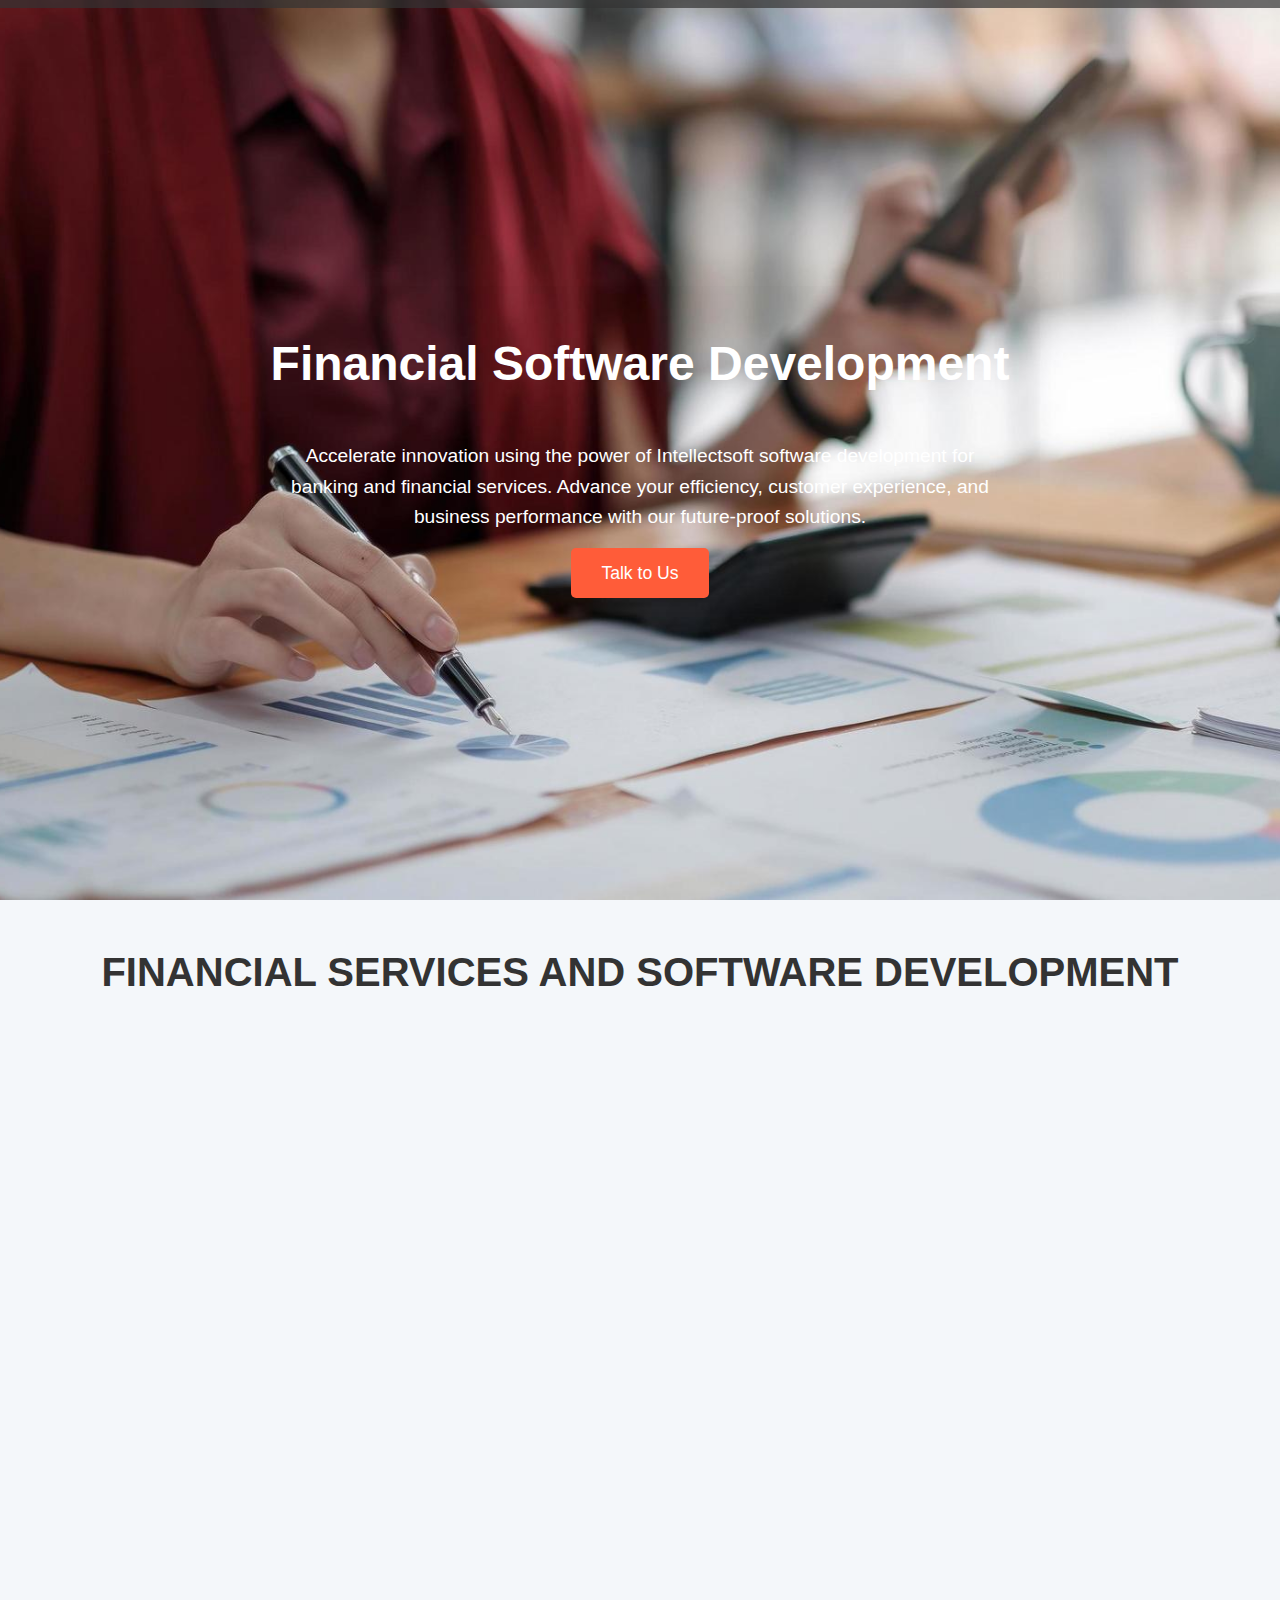
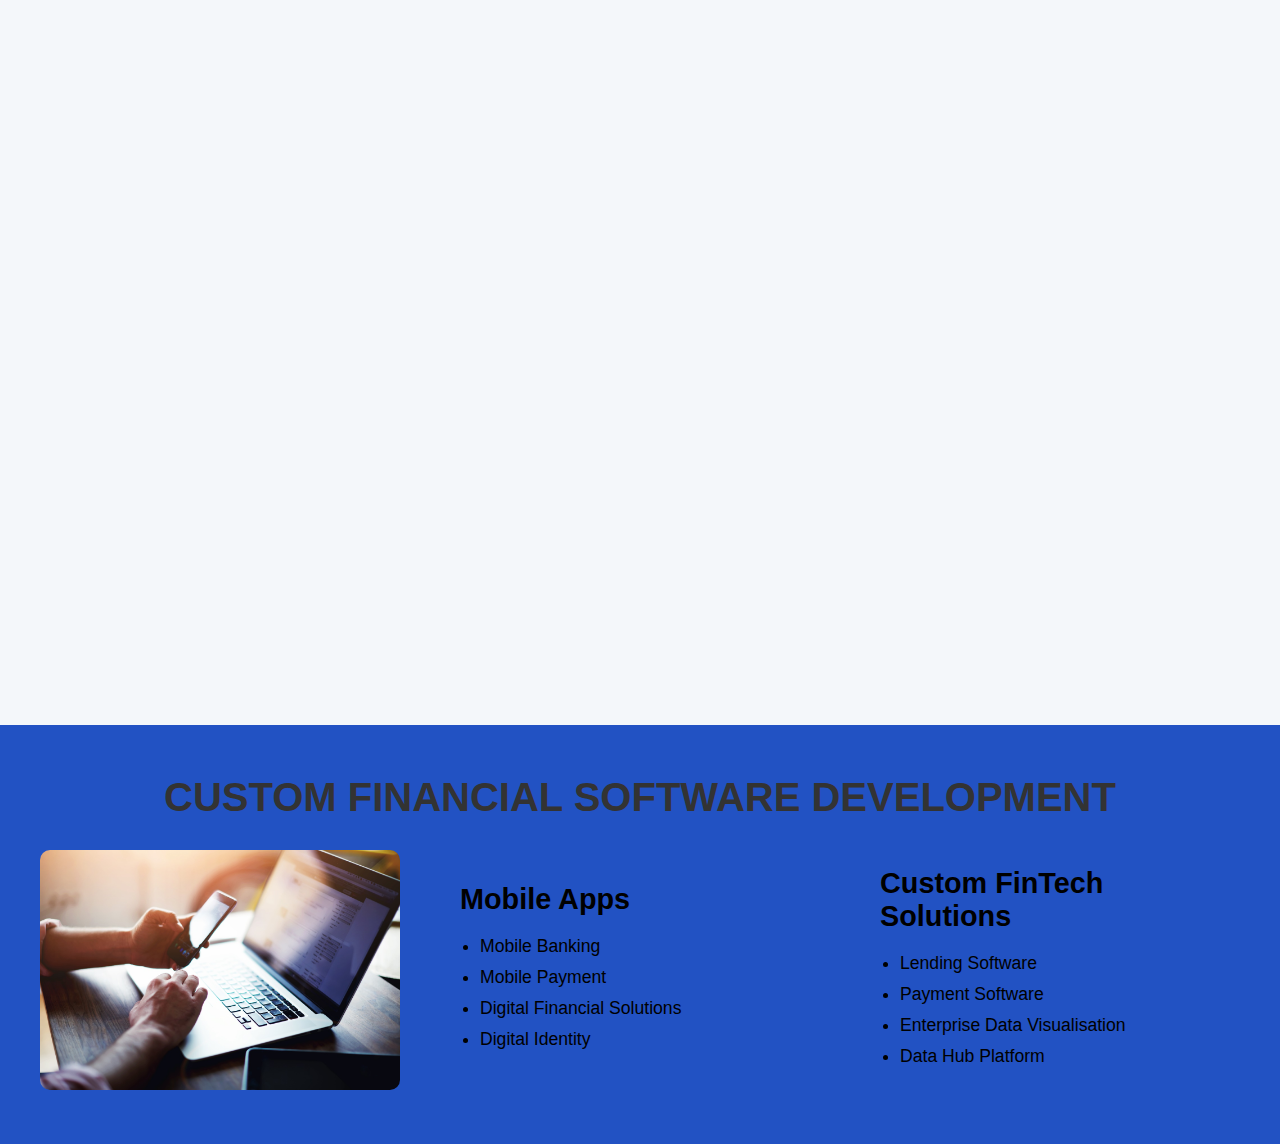
<file: fintech.html>
<!DOCTYPE html>
<html lang="en">
<head>
    <meta charset="UTF-8">
    <meta name="viewport" content="width=device-width, initial-scale=1.0">
    <title>FinTech Hero Section</title>
    <link rel="stylesheet" href="styles.css">
    <link rel="stylesheet" href="https://cdnjs.cloudflare.com/ajax/libs/font-awesome/6.0.0-beta3/css/all.min.css">
     <style>
        /* Basic Styles */
        body {
            font-family: Arial, sans-serif;
            margin: 0;
            padding: 0;
        }

        .content {
            padding: 20px;
            background-color: #f4f4f4;
        }

        .dummy-content {
            height: 1500px;
            background-color: #e0e0e0;
        }

        h1 {
            margin: 0;
            padding: 20px 0;
        }

        /* Navbar Styles */
        #navbar {
            position: fixed;
            top: -60px; /* Initially hide the navbar */
            width: 100%;
            background-color: rgba(51, 51, 51, 0.7); /* Translucent black background */
            transition: top 0.3s; /* Smooth transition */
            z-index: 1000;
            display: flex;
            justify-content: space-between;
            align-items: center;
            padding: 10px 50px; /* Add space around the navbar */
            box-sizing: border-box; /* Ensure padding doesn't affect width */
        }

        /* Logo on the left */
        #navbar .logo img {
            width: 40px; /* Logo size */
            height: auto;
            cursor: pointer;
        }

        /* Center the navigation links */
        #navbar ul {
            list-style-type: none;
            margin: 0;
            padding: 0;
            display: flex;
            justify-content: center; /* Center the nav items */
            gap: 20px; /* Space between links */
            flex-grow: 1; /* Make sure it grows to fill available space */
        }

        #navbar ul li {
            display: inline;
        }

        #navbar ul li a {
            color: white;
            text-decoration: none;
            font-size: 18px;
            font-weight: bold; /* Make nav links bold */
            transition: color 0.3s ease; /* Smooth color transition on hover */
        }

        /* Hover effect for the navigation links */
        #navbar ul li a:hover {
            color: blue; /* Change color to blue when hovered */
        }

        /* "Get Started" button on the right */
        #navbar .get-started {
            background-color: red;
            color: white;
            padding: 10px 20px;
            text-decoration: none;
            font-weight: bold;
            border-radius: 5px;
            transition: background-color 0.3s ease, color 0.3s ease; /* Smooth transition for color changes */
        }

        /* Hover effect for the "Get Started" button */
        #navbar .get-started:hover {
            background-color: white; /* Change background color to white on hover */
            color: red; /* Change text color to red on hover for better contrast */
        }

        #navbar.show {
            top: 0; /* Show the navbar */
        }

        /* Hamburger Menu for Mobile */
        #navbar .hamburger {
            display: none;
            flex-direction: column;
            gap: 5px;
            cursor: pointer;
        }

        #navbar .hamburger div {
            width: 30px;
            height: 3px;
            background-color: white;
        }

        /* Mobile menu styles */
        #navbar ul.mobile {
            display: none;
            flex-direction: column;
            width: 100%;
            position: absolute;
            top: 60px;
            left: 0;
            background-color: rgba(51, 51, 51, 0.9);
            text-align: center;
        }

        #navbar ul.mobile li {
            padding: 15px;
            width: 100%;
        }

        #navbar ul.mobile li a {
            font-size: 20px;
        }

        /* Media Query for Mobile */
        @media screen and (max-width: 768px) {
            #navbar ul {
                display: none; /* Hide the links by default */
                flex-direction: column;
                width: 100%;
                background-color: rgba(51, 51, 51, 0.9);
                position: absolute;
                top: 60px;
                left: 0;
                text-align: center;
            }

            #navbar .hamburger {
                display: flex; /* Show the hamburger icon on mobile */
            }

            #navbar.show-mobile ul {
                display: flex; /* Show the mobile menu when toggled */
            }
        }
    </style>
</head>
<body>

 <!-- Navbar -->
    <nav id="navbar">
        <div class="logo">
            <a href="home.html"><img src="img/logo.png" alt="Logo"></a>
        </div>
        <ul>
            <li><a href="home.html">Home</a></li>
            <li><a href="about.html">About</a></li>
            <li><a href="services.html">Services</a></li>
            <li><a href="contacts.html">Contact</a></li>
        </ul>
        <a href="contacts.html" class="get-started">Get Started</a>
        <!-- Hamburger Icon -->
        <div class="hamburger" onclick="toggleMenu()">
            <div></div>
            <div></div>
            <div></div>
        </div>
    </nav>

    <!-- JavaScript to handle the scroll behavior and menu toggle -->
    <script>
        // Get the navbar element
        const navbar = document.getElementById("navbar");
        const hamburger = document.querySelector(".hamburger");
        const menu = navbar.querySelector("ul");

        // Add a scroll event listener to the window
        let prevScrollPos = window.pageYOffset;
        window.onscroll = function() {
            let currentScrollPos = window.pageYOffset;

            // If the user scrolls down, hide the navbar
            if (prevScrollPos > currentScrollPos) {
                navbar.classList.add("show");  // Show the navbar
            } else {
                navbar.classList.remove("show");  // Hide the navbar
            }

            prevScrollPos = currentScrollPos;
        };

        // Toggle mobile menu visibility
        function toggleMenu() {
            navbar.classList.toggle("show-mobile");
        }
    </script>


    <section class="fintech-hero">
        <div class="fintech-hero-content">
            <h1>Financial Software Development</h1>
            <p>Accelerate innovation using the power of Intellectsoft software development for banking and financial services. Advance your efficiency, customer experience, and business performance with our future-proof solutions.</p>
            <a href="contacts.html" class="cta-button">Talk to Us</a>
        </div>
    </section>
</body>
</html>



<section class="fintech-services">
    <h2>FINANCIAL SERVICES AND SOFTWARE DEVELOPMENT</h2>
    <div class="services-container">
        <!-- Service 1 -->
        <div class="service-card">
            <div class="service-icon">
                <i class="fas fa-mobile-alt"></i> <!-- Example icon for online banking -->
            </div>
            <h3>Online Banking</h3>
            <p>Architect new experiences with renewed online banking systems. We use a comprehensive set of functionalities to create state-of-the-art solutions for your end-users.</p>
            <ul>
                <li>Custom Online Banking Platforms</li>
                <li>Online Banking Mobile Apps</li>
                <li>Online Banking Security</li>
                <li>Online Banking UI/UX</li>
                <li>Online Banking System Integration</li>
            </ul>
        </div>

        <!-- Service 2 -->
        <div class="service-card">
            <div class="service-icon">
                <i class="fas fa-cogs"></i> <!-- Placeholder icon for blockchain -->
            </div>
            <h3>Blockchain & Cryptocurrencies</h3>
            <p>Blockchain solutions and platforms help financial institutions increase services' security, reduce transaction fee costs, and automate operations.</p>
            <ul>
                <li>ICO Launch Support</li>
                <li>Cryptocurrency Operations</li>
                <li>Smart Contracts</li>
                <li>Identity Management</li>
            </ul>
        </div>

        <!-- Service 3 -->
        <div class="service-card">
            <div class="service-icon">
                <i class="fas fa-wallet"></i> <!-- Placeholder icon for digital wallet -->
            </div>
            <h3>Digital Wallet</h3>
            <p>Well-made wallets apps allow banks to cater to modern customers' demands in high security and tailored promotions.</p>
            <ul>
                <li>P2P Payments</li>
                <li>Digital Money Transfer</li>
                <li>Digital Payments</li>
                <li>In-app Currency</li>
            </ul>
        </div>

        <!-- Service 4 -->
        <div class="service-card">
            <div class="service-icon">
                <i class="fas fa-brain"></i> <!-- Placeholder icon for AI and ML -->
            </div>
            <h3>AI and ML</h3>
            <p>Our financial software development company can help build efficient, automated, and highly accurate systems using emerging AI technology.</p>
            <ul>
                <li>Predictive and Recommendation Systems</li>
                <li>Natural Language Processing</li>
                <li>Computer Vision</li>
                <li>Data Mining and Analytics</li>
            </ul>
        </div>

        <!-- Service 5 -->
        <div class="service-card">
            <div class="service-icon">
                <i class="fas fa-arrow-right"></i> <!-- Placeholder icon for trading and securities -->
            </div>
            <h3>Trading and Securities</h3>
            <p>Mobile stock tracking, AI-assisted trading automation, and blockchain-based smart contracts — Intellectsoft develops software solutions that cater to your business's individual needs.</p>
            <ul>
                <li>Securities Trading</li>
                <li>Digital Brokerage</li>
                <li>Blockchain Ledgers</li>
                <li>AI and Automation</li>
            </ul>
        </div>

        <!-- Service 6 -->
        <div class="service-card">
            <div class="service-icon">
                <i class="fas fa-robot"></i> <!-- Placeholder icon for RPA -->
            </div>
            <h3>Robotic Process Automation (RPA)</h3>
            <p>RPA enables financial organizations to improve productivity, drive down costs, and streamline compliance. Enhance intelligent automation solutions with our experts.</p>
            <ul>
                <li>Account Reconciliation</li>
                <li>Automated Mailers</li>
                <li>Monthly Account Reviews</li>
                <li>Regulatory Reporting</li>
            </ul>
        </div>
    </div>
</section>




<section class="custom-fintech">
    <h2>CUSTOM FINANCIAL SOFTWARE DEVELOPMENT</h2>
    <div class="custom-container">
        <!-- Left Column: Image -->
        <div class="custom-left">
            <img src="img/wan.jpg" alt="Financial Software Image">
        </div>

        <!-- Center Column: List of Services -->
        <div class="custom-center">
            <h3>Mobile Apps</h3>
            <ul>
                <li>Mobile Banking</li>
                <li>Mobile Payment</li>
                <li>Digital Financial Solutions</li>
                <li>Digital Identity</li>
            </ul>
        </div>

        <!-- Right Column: List of Custom Solutions -->
        <div class="custom-right">
            <h3>Custom FinTech Solutions</h3>
            <ul>
                <li>Lending Software</li>
                <li>Payment Software</li>
                <li>Enterprise Data Visualisation</li>
                <li>Data Hub Platform</li>
            </ul>
        </div>
    </div>
</section>
</file>
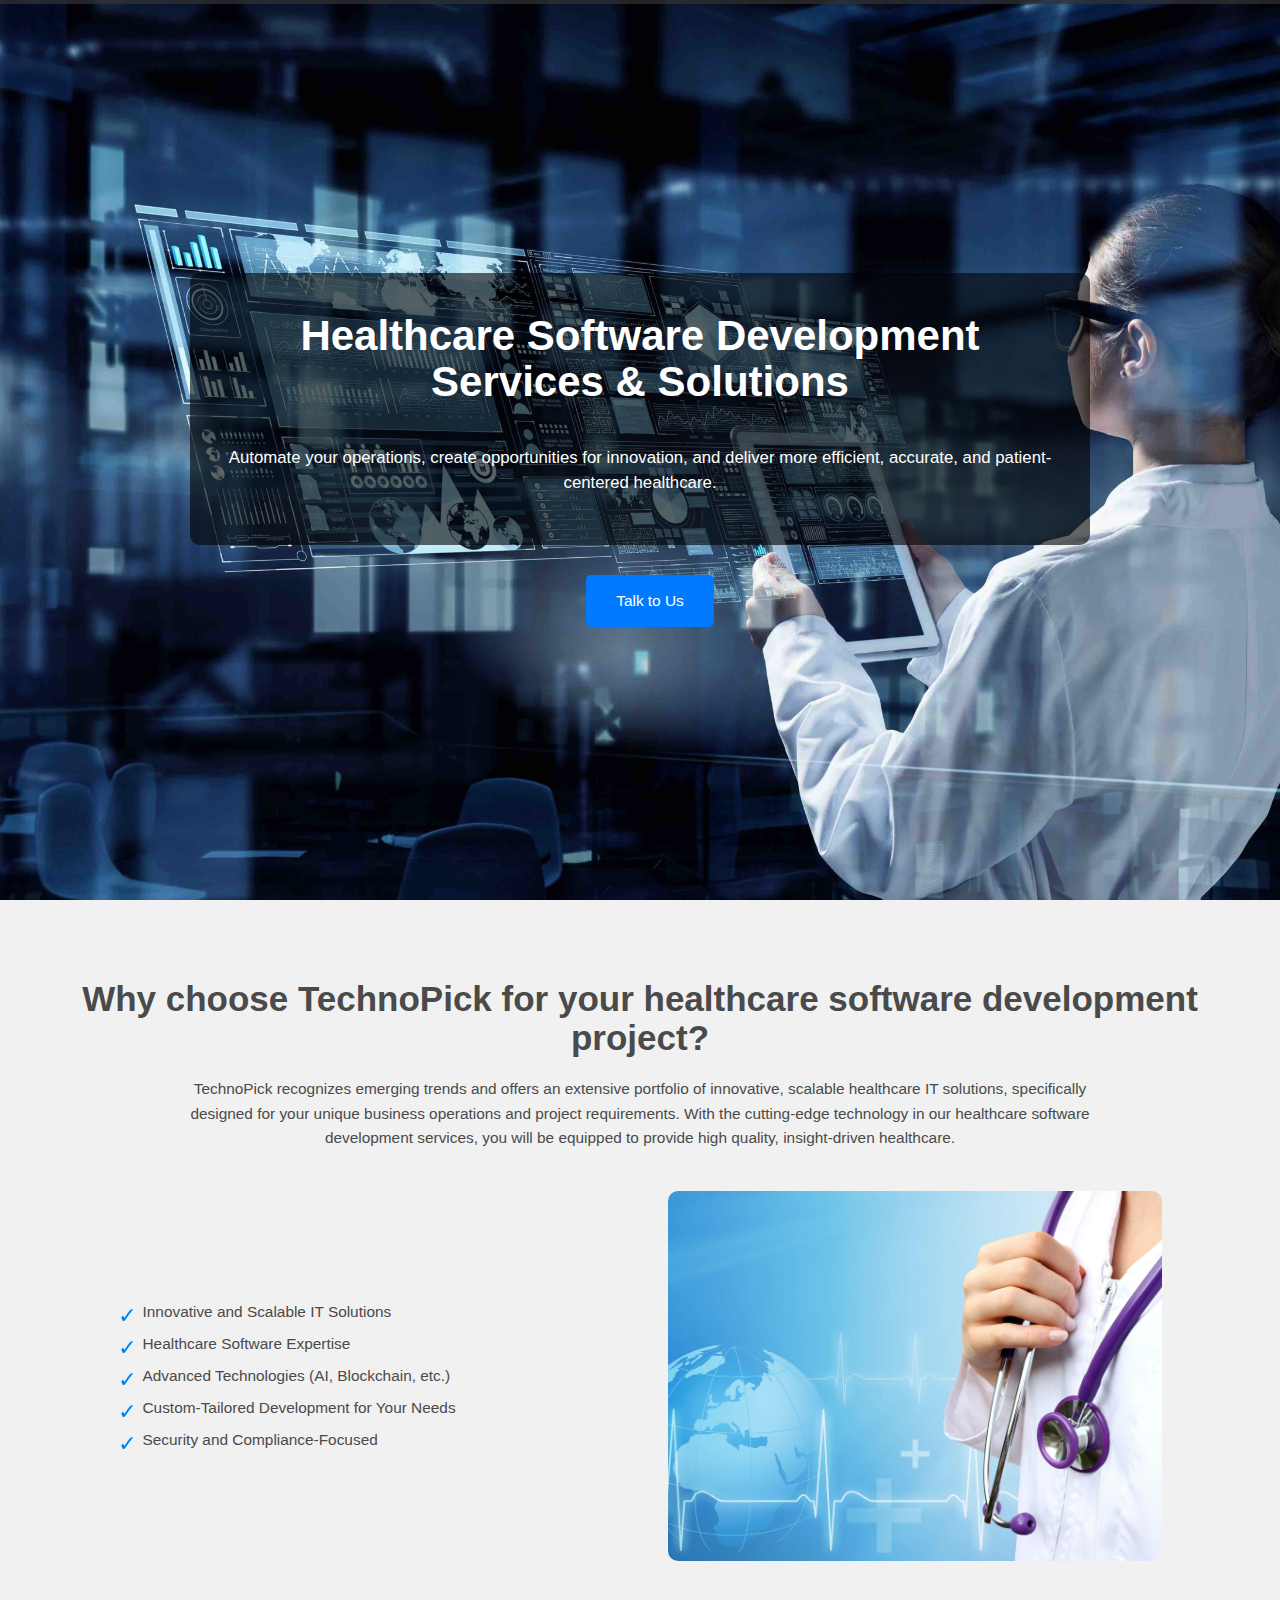
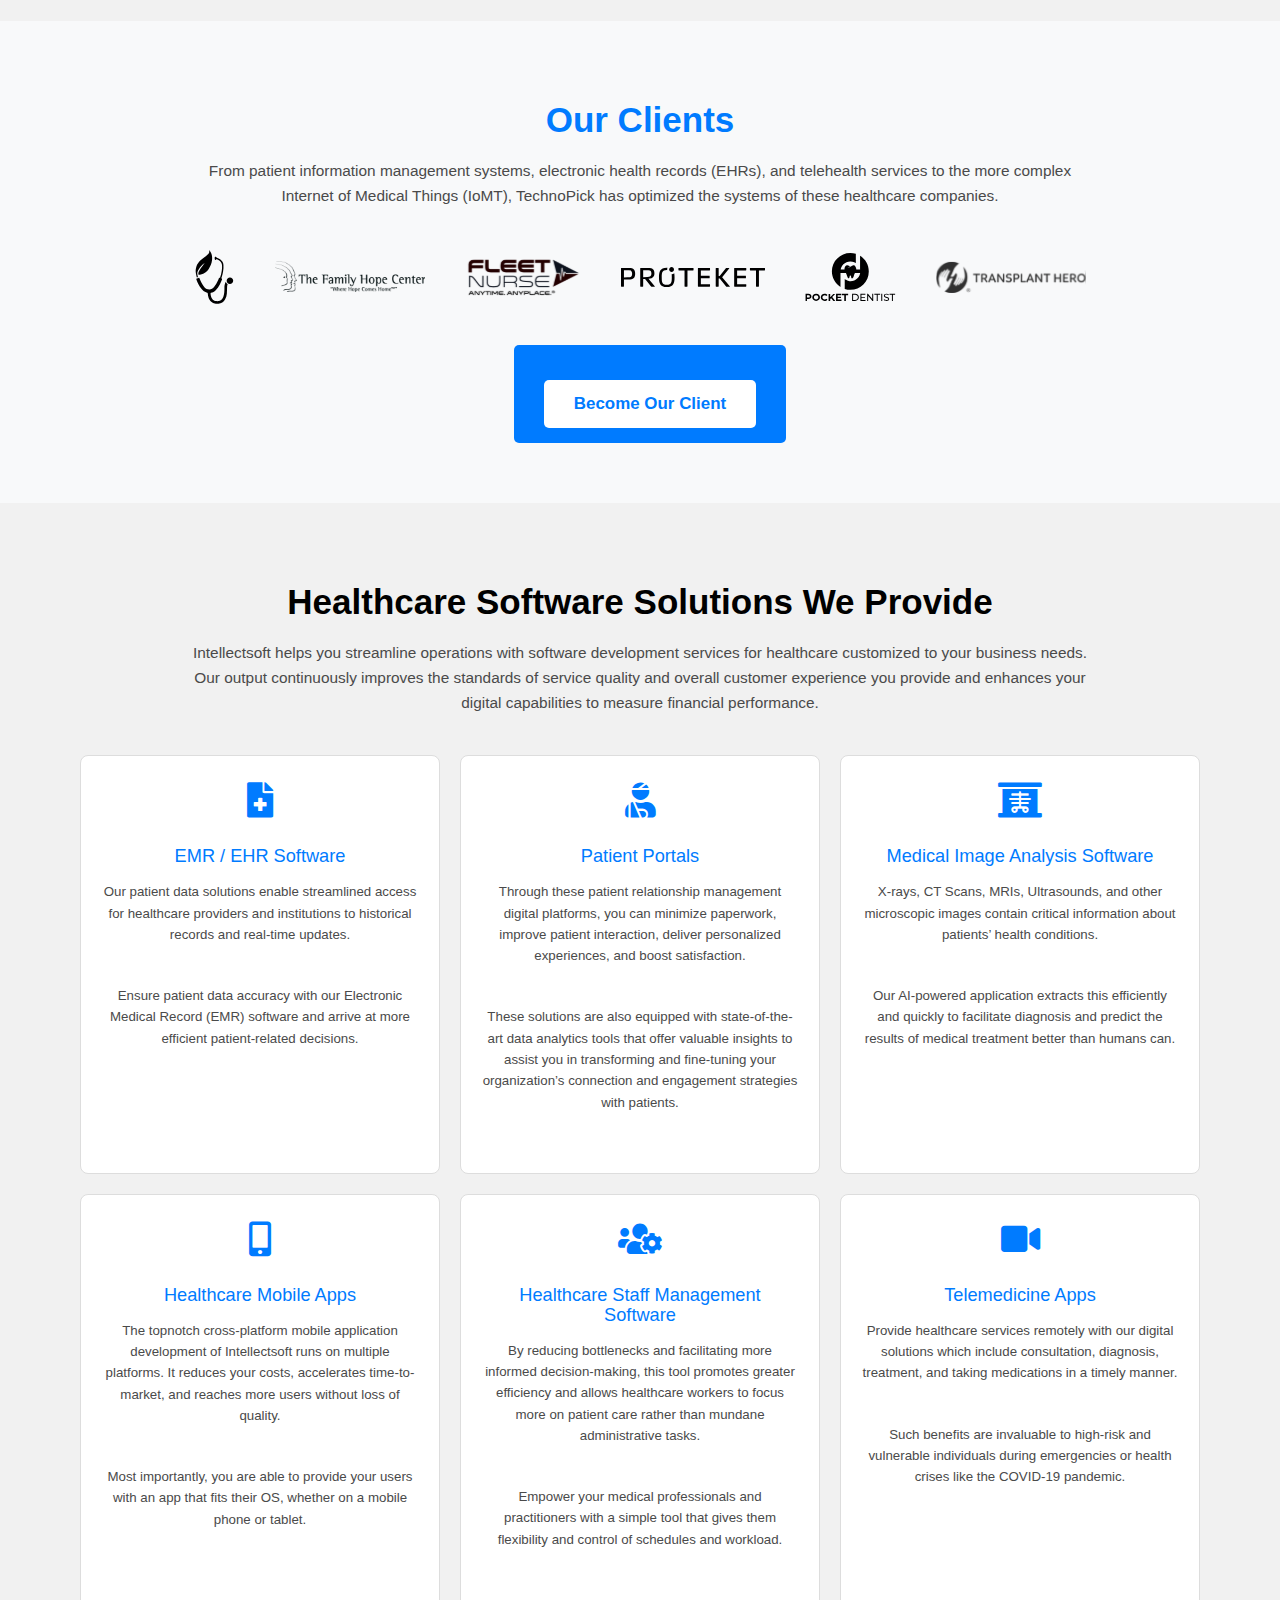
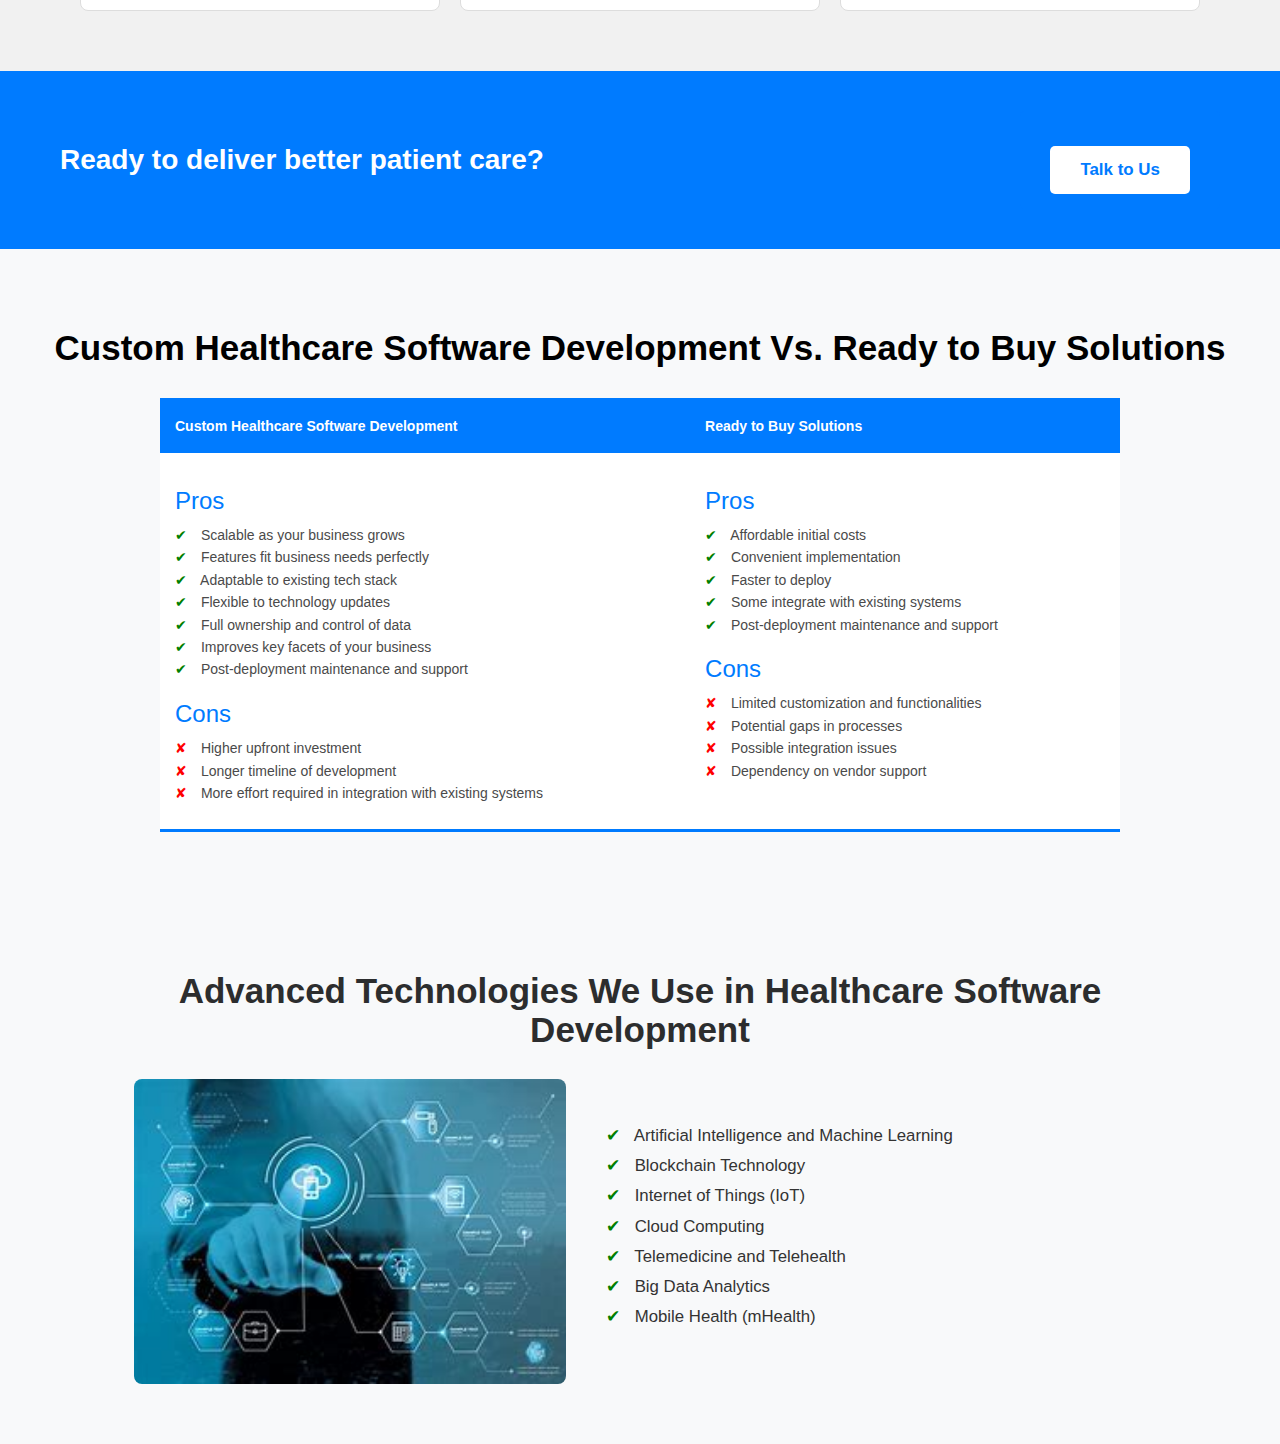
<file: health.html>
<!DOCTYPE html>
<html lang="en">
<head>
    <meta charset="UTF-8">
    <meta name="viewport" content="width=device-width, initial-scale=1.0">
    <meta http-equiv="X-UA-Compatible" content="ie=edge">
    <title>Healthcare Software Solutions</title>
    <link rel="stylesheet" href="health.css">
    <link rel="stylesheet" href="https://maxcdn.bootstrapcdn.com/bootstrap/3.3.7/css/bootstrap.min.css">
    <link href="https://cdnjs.cloudflare.com/ajax/libs/font-awesome/5.15.4/css/all.min.css" rel="stylesheet">
    <link href="https://fonts.googleapis.com/css2?family=Open+Sans:wght@300;400;600&display=swap" rel="stylesheet">
     <style>
        /* Basic Styles */
        body {
            font-family: Arial, sans-serif;
            margin: 0;
            padding: 0;
        }

        .content {
            padding: 20px;
            background-color: #f4f4f4;
        }

        .dummy-content {
            height: 1500px;
            background-color: #e0e0e0;
        }

        h1 {
            margin: 0;
            padding: 20px 0;
        }

        /* Navbar Styles */
        #navbar {
            position: fixed;
            top: -60px; /* Initially hide the navbar */
            width: 100%;
            background-color: rgba(51, 51, 51, 0.7); /* Translucent black background */
            transition: top 0.3s; /* Smooth transition */
            z-index: 1000;
            display: flex;
            justify-content: space-between;
            align-items: center;
            padding: 10px 50px; /* Add space around the navbar */
            box-sizing: border-box; /* Ensure padding doesn't affect width */
        }

        /* Logo on the left */
        #navbar .logo img {
            width: 40px; /* Logo size */
            height: auto;
            cursor: pointer;
        }

        /* Center the navigation links */
        #navbar ul {
            list-style-type: none;
            margin: 0;
            padding: 0;
            display: flex;
            justify-content: center; /* Center the nav items */
            gap: 20px; /* Space between links */
            flex-grow: 1; /* Make sure it grows to fill available space */
        }

        #navbar ul li {
            display: inline;
        }

        #navbar ul li a {
            color: white;
            text-decoration: none;
            font-size: 18px;
            font-weight: bold; /* Make nav links bold */
            transition: color 0.3s ease; /* Smooth color transition on hover */
        }

        /* Hover effect for the navigation links */
        #navbar ul li a:hover {
            color: blue; /* Change color to blue when hovered */
        }

        /* "Get Started" button on the right */
        #navbar .get-started {
            background-color: red;
            color: white;
            padding: 10px 20px;
            text-decoration: none;
            font-weight: bold;
            border-radius: 5px;
            transition: background-color 0.3s ease, color 0.3s ease; /* Smooth transition for color changes */
        }

        /* Hover effect for the "Get Started" button */
        #navbar .get-started:hover {
            background-color: white; /* Change background color to white on hover */
            color: red; /* Change text color to red on hover for better contrast */
        }

        #navbar.show {
            top: 0; /* Show the navbar */
        }

        /* Hamburger Menu for Mobile */
        #navbar .hamburger {
            display: none;
            flex-direction: column;
            gap: 5px;
            cursor: pointer;
        }

        #navbar .hamburger div {
            width: 30px;
            height: 3px;
            background-color: white;
        }

        /* Mobile menu styles */
        #navbar ul.mobile {
            display: none;
            flex-direction: column;
            width: 100%;
            position: absolute;
            top: 60px;
            left: 0;
            background-color: rgba(51, 51, 51, 0.9);
            text-align: center;
        }

        #navbar ul.mobile li {
            padding: 15px;
            width: 100%;
        }

        #navbar ul.mobile li a {
            font-size: 20px;
        }

        /* Media Query for Mobile */
        @media screen and (max-width: 768px) {
            #navbar ul {
                display: none; /* Hide the links by default */
                flex-direction: column;
                width: 100%;
                background-color: rgba(51, 51, 51, 0.9);
                position: absolute;
                top: 60px;
                left: 0;
                text-align: center;
            }

            #navbar .hamburger {
                display: flex; /* Show the hamburger icon on mobile */
            }

            #navbar.show-mobile ul {
                display: flex; /* Show the mobile menu when toggled */
            }
        }
    </style>
</head>
<body>

 <!-- Navbar -->
    <nav id="navbar">
        <div class="logo">
            <a href="home.html"><img src="img/logo.png" alt="Logo"></a>
        </div>
        <ul>
            <li><a href="home.html">Home</a></li>
            <li><a href="about.html">About</a></li>
            <li><a href="services.html">Services</a></li>
            <li><a href="contacts.html">Contact</a></li>
        </ul>
        <a href="contacts.html" class="get-started">Get Started</a>
        <!-- Hamburger Icon -->
        <div class="hamburger" onclick="toggleMenu()">
            <div></div>
            <div></div>
            <div></div>
        </div>
    </nav>

    <!-- JavaScript to handle the scroll behavior and menu toggle -->
    <script>
        // Get the navbar element
        const navbar = document.getElementById("navbar");
        const hamburger = document.querySelector(".hamburger");
        const menu = navbar.querySelector("ul");

        // Add a scroll event listener to the window
        let prevScrollPos = window.pageYOffset;
        window.onscroll = function() {
            let currentScrollPos = window.pageYOffset;

            // If the user scrolls down, hide the navbar
            if (prevScrollPos > currentScrollPos) {
                navbar.classList.add("show");  // Show the navbar
            } else {
                navbar.classList.remove("show");  // Hide the navbar
            }

            prevScrollPos = currentScrollPos;
        };

        // Toggle mobile menu visibility
        function toggleMenu() {
            navbar.classList.toggle("show-mobile");
        }
    </script>



    <!-- Hero Section -->
    <section class="health">
        <div class="health-content">
            <h1>Healthcare Software Development Services & Solutions</h1>
            <p>Automate your operations, create opportunities for innovation, and deliver more efficient, accurate, and patient-centered healthcare.</p>
        </div>
        <a href="contacts.html" class="cta-button">Talk to Us</a>
    </section>


<!-- Why Choose Healthcare Section -->
<section class="health-why-choose">
    <h2>Why choose TechnoPick for your healthcare software development project?</h2>
    <p>TechnoPick recognizes emerging trends and offers an extensive portfolio of innovative, scalable healthcare IT solutions, specifically designed for your unique business operations and project requirements. With the cutting-edge technology in our healthcare software development services, you will be equipped to provide high quality, insight-driven healthcare.</p>
    <div class="health-why-choose-content">
        <div class="health-why-choose-left">
            <ul>
                <li>Innovative and Scalable IT Solutions</li>
                <li>Healthcare Software Expertise</li>
                <li>Advanced Technologies (AI, Blockchain, etc.)</li>
                <li>Custom-Tailored Development for Your Needs</li>
                <li>Security and Compliance-Focused</li>
            </ul>
        </div>
        <div class="health-why-choose-right">
            <img src="img/heal.webp" alt="Healthcare Solutions">
        </div>
    </div>
</section>


<!-- Healthcare Clients Section -->
<section class="healthcare-clients">
    <h2>Our Clients</h2>
    <p>From patient information management systems, electronic health records (EHRs), and telehealth services to the more complex Internet of Medical Things (IoMT), TechnoPick has optimized the systems of these healthcare companies.</p>
    <div class="clients-logos">
        <!-- Example logos, replace with actual client logos -->
        <img src="img/beat.svg" alt="Client 1" class="client-logo">
        <img src="img/FHC.svg" alt="Client 2" class="client-logo">
        <img src="img/fleet-nurse.svg" alt="Client 3" class="client-logo">
        <img src="img/proteket.svg" alt="Client 4" class="client-logo">
        <img src="img/pocket-dentist.svg" alt="Client 4" class="client-logo">
        <img src="img/transplant-hero.svg" alt="Client 4" class="client-logo">
    </div>
    <div class="cta-button">
        <a href="contacts.html" class="btn">Become Our Client</a>
    </div>
</section>



<!-- Healthcare Software Solutions We Provide Section -->
<section class="healthcare-solutions">
    <h2>Healthcare Software Solutions We Provide</h2>
    <p>Intellectsoft helps you streamline operations with software development services for healthcare customized to your business needs. Our output continuously improves the standards of service quality and overall customer experience you provide and enhances your digital capabilities to measure financial performance.</p>
    <div class="solutions-container">
        <!-- Service 1: EMR / EHR Software -->
        <div class="solution-card">
            <div class="icon">
                <i class="fas fa-file-medical"></i>
            </div>
            <h3>EMR / EHR Software</h3>
            <p>Our patient data solutions enable streamlined access for healthcare providers and institutions to historical records and real-time updates.</p>
            <p>Ensure patient data accuracy with our Electronic Medical Record (EMR) software and arrive at more efficient patient-related decisions.</p>
        </div>

        <!-- Service 2: Patient Portals -->
        <div class="solution-card">
            <div class="icon">
                <i class="fas fa-user-injured"></i>
            </div>
            <h3>Patient Portals</h3>
            <p>Through these patient relationship management digital platforms, you can minimize paperwork, improve patient interaction, deliver personalized experiences, and boost satisfaction.</p>
            <p>These solutions are also equipped with state-of-the-art data analytics tools that offer valuable insights to assist you in transforming and fine-tuning your organization’s connection and engagement strategies with patients.</p>
        </div>

        <!-- Service 3: Medical Image Analysis Software -->
        <div class="solution-card">
            <div class="icon">
                <i class="fas fa-x-ray"></i>
            </div>
            <h3>Medical Image Analysis Software</h3>
            <p>X-rays, CT Scans, MRIs, Ultrasounds, and other microscopic images contain critical information about patients’ health conditions.</p>
            <p>Our AI-powered application extracts this efficiently and quickly to facilitate diagnosis and predict the results of medical treatment better than humans can.</p>
        </div>

        <!-- Service 4: Healthcare Mobile Apps -->
        <div class="solution-card">
            <div class="icon">
                <i class="fas fa-mobile-alt"></i>
            </div>
            <h3>Healthcare Mobile Apps</h3>
            <p>The topnotch cross-platform mobile application development of Intellectsoft runs on multiple platforms. It reduces your costs, accelerates time-to-market, and reaches more users without loss of quality.</p>
            <p>Most importantly, you are able to provide your users with an app that fits their OS, whether on a mobile phone or tablet.</p>
        </div>

        <!-- Service 5: Healthcare Staff Management Software -->
        <div class="solution-card">
            <div class="icon">
                <i class="fas fa-users-cog"></i>
            </div>
            <h3>Healthcare Staff Management Software</h3>
            <p>By reducing bottlenecks and facilitating more informed decision-making, this tool promotes greater efficiency and allows healthcare workers to focus more on patient care rather than mundane administrative tasks.</p>
            <p>Empower your medical professionals and practitioners with a simple tool that gives them flexibility and control of schedules and workload.</p>
        </div>

        <!-- Service 6: Telemedicine Apps -->
        <div class="solution-card">
            <div class="icon">
                <i class="fas fa-video"></i>
            </div>
            <h3>Telemedicine Apps</h3>
            <p>Provide healthcare services remotely with our digital solutions which include consultation, diagnosis, treatment, and taking medications in a timely manner.</p>
            <p>Such benefits are invaluable to high-risk and vulnerable individuals during emergencies or health crises like the COVID-19 pandemic.</p>
        </div>
    </div>
</section>



<!-- Ready to deliver better patient care Section -->
<section class="cta-section">
    <div class="cta-content">
        <h3>Ready to deliver better patient care?</h3>
        <div class="cta-button">
            <a href="contacts.html" class="btn">Talk to Us</a>
        </div>
    </div>
</section>


<!-- Custom Healthcare Software Development vs Ready to Buy Solutions -->
<section class="comparison-section">
    <h2>Custom Healthcare Software Development Vs. Ready to Buy Solutions</h2>

    <!-- Table comparing the two solutions -->
    <table class="comparison-table">
        <thead>
            <tr>
                <th>Custom Healthcare Software Development</th>
                <th>Ready to Buy Solutions</th>
            </tr>
        </thead>
        <tbody>
            <tr>
                <td>
                    <h3>Pros</h3>
                    <ul>
                        <li><span class="tick">✔</span> Scalable as your business grows</li>
                        <li><span class="tick">✔</span> Features fit business needs perfectly</li>
                        <li><span class="tick">✔</span> Adaptable to existing tech stack</li>
                        <li><span class="tick">✔</span> Flexible to technology updates</li>
                        <li><span class="tick">✔</span> Full ownership and control of data</li>
                        <li><span class="tick">✔</span> Improves key facets of your business</li>
                        <li><span class="tick">✔</span> Post-deployment maintenance and support</li>
                    </ul>
                    <h3>Cons</h3>
                    <ul>
                        <li><span class="cross">✘</span> Higher upfront investment</li>
                        <li><span class="cross">✘</span> Longer timeline of development</li>
                        <li><span class="cross">✘</span> More effort required in integration with existing systems</li>
                    </ul>
                </td>
                <td>
                    <h3>Pros</h3>
                    <ul>
                        <li><span class="tick">✔</span> Affordable initial costs</li>
                        <li><span class="tick">✔</span> Convenient implementation</li>
                        <li><span class="tick">✔</span> Faster to deploy</li>
                        <li><span class="tick">✔</span> Some integrate with existing systems</li>
                        <li><span class="tick">✔</span> Post-deployment maintenance and support</li>
                    </ul>
                    <h3>Cons</h3>
                    <ul>
                        <li><span class="cross">✘</span> Limited customization and functionalities</li>
                        <li><span class="cross">✘</span> Potential gaps in processes</li>
                        <li><span class="cross">✘</span> Possible integration issues</li>
                        <li><span class="cross">✘</span> Dependency on vendor support</li>
                    </ul>
                </td>
            </tr>
        </tbody>
    </table>
</section>



<!-- Advanced Technologies We Use in Healthcare Software Development -->
<section class="advanced-technologies">
    <h2>Advanced Technologies We Use in Healthcare Software Development</h2>
    <div class="technologies-container">
        <!-- Left Div with Image -->
        <div class="tech-image">
            <img src="img/infotech.jpeg" alt="Healthcare Technology Image" class="tech-img">
        </div>

        <!-- Right Div with Technologies -->
        <div class="tech-list">
            <ul>
                <li><span class="tick">✔</span> Artificial Intelligence and Machine Learning</li>
                <li><span class="tick">✔</span> Blockchain Technology</li>
                <li><span class="tick">✔</span> Internet of Things (IoT)</li>
                <li><span class="tick">✔</span> Cloud Computing</li>
                <li><span class="tick">✔</span> Telemedicine and Telehealth</li>
                <li><span class="tick">✔</span> Big Data Analytics</li>
                <li><span class="tick">✔</span> Mobile Health (mHealth)</li>
            </ul>
        </div>
    </div>
</section>


































</body>
</html>
</file>
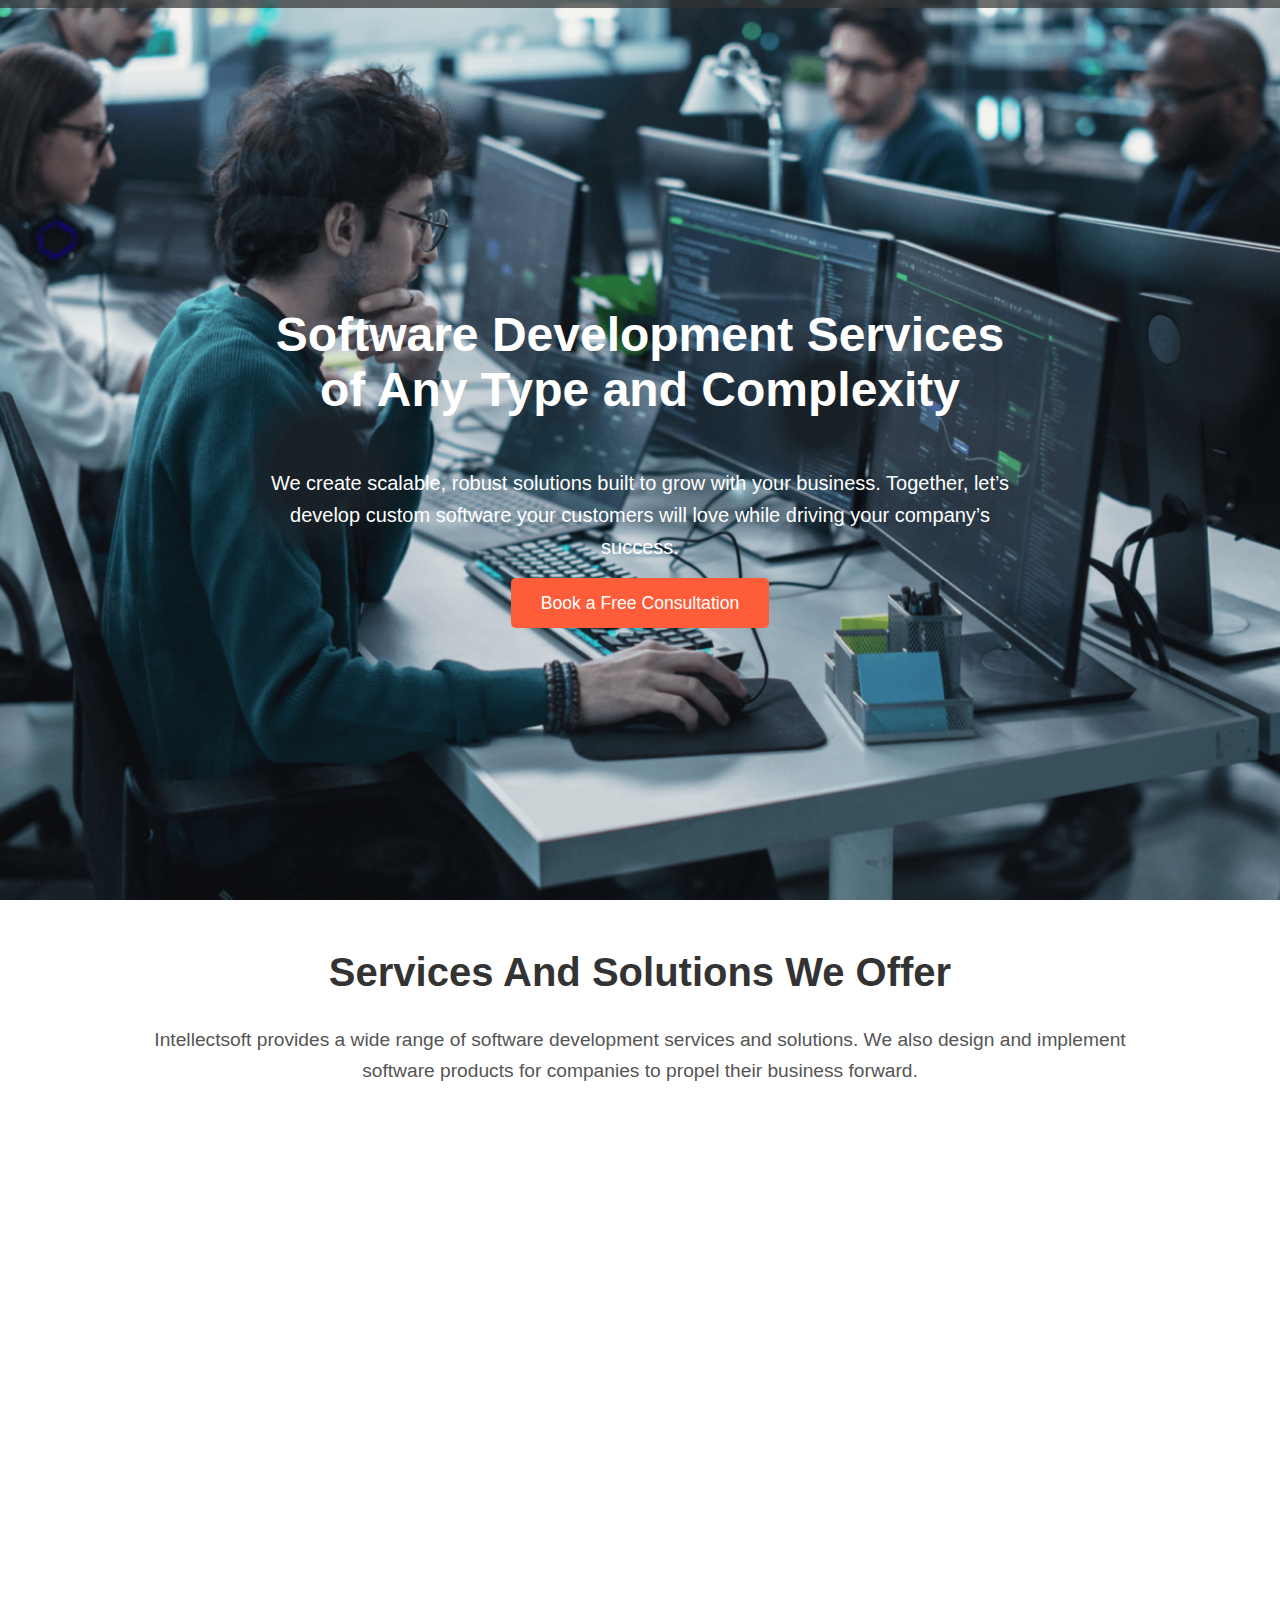
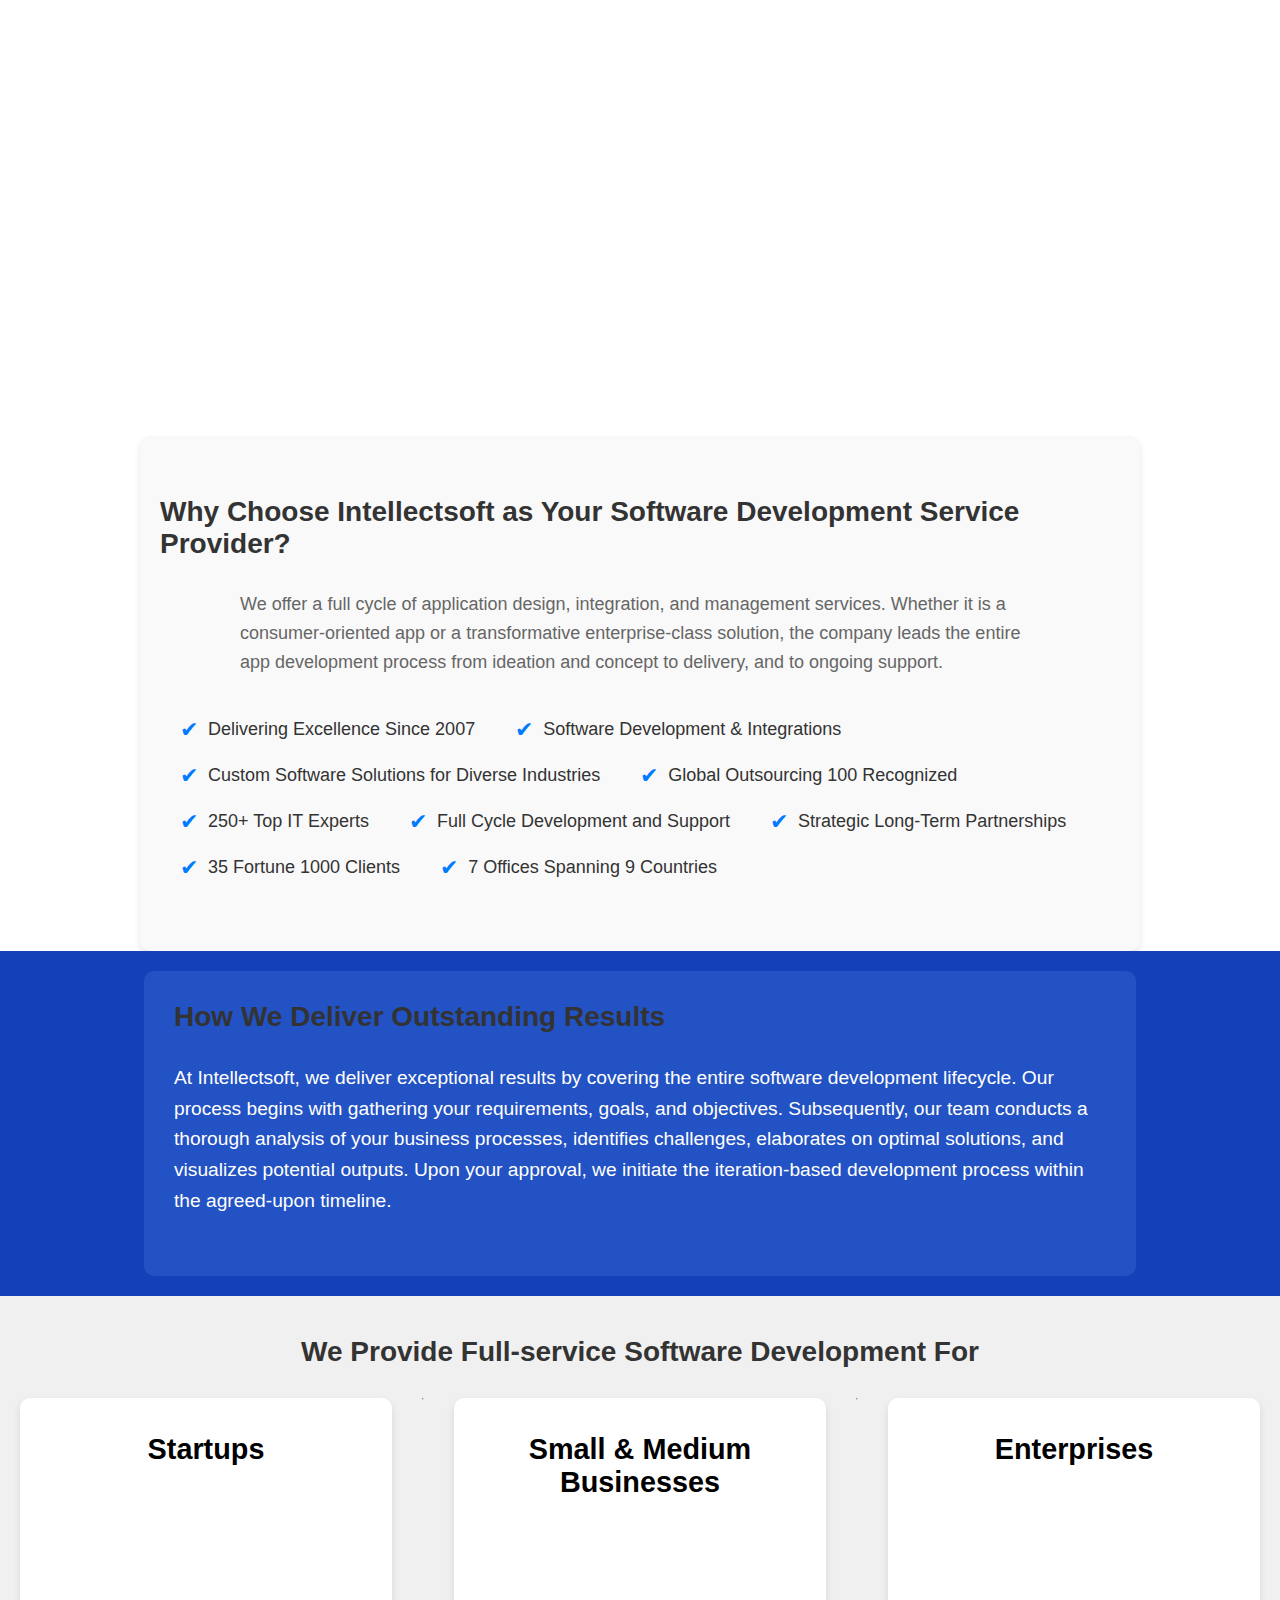
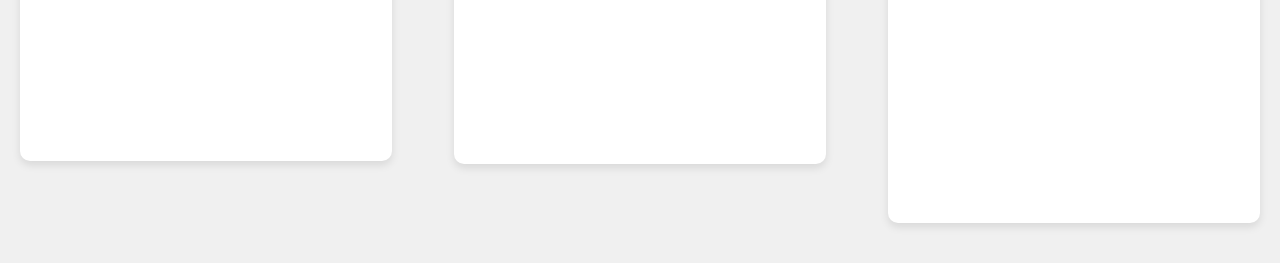
<file: services.html>
<!doctype html>
<html lang="en">
<head>
    <meta charset="UTF-8">
    <meta name="viewport" content="width=device-width, initial-scale=1">
    <title>services</title>
    <link rel="stylesheet" href="styles.css">
    <style>
        /* Basic Styles */
        body {
            font-family: Arial, sans-serif;
            margin: 0;
            padding: 0;
        }

        .content {
            padding: 20px;
            background-color: #f4f4f4;
        }

        .dummy-content {
            height: 1500px;
            background-color: #e0e0e0;
        }

        h1 {
            margin: 0;
            padding: 20px 0;
        }

        /* Navbar Styles */
        #navbar {
            position: fixed;
            top: -60px; /* Initially hide the navbar */
            width: 100%;
            background-color: rgba(51, 51, 51, 0.7); /* Translucent black background */
            transition: top 0.3s; /* Smooth transition */
            z-index: 1000;
            display: flex;
            justify-content: space-between;
            align-items: center;
            padding: 10px 50px; /* Add space around the navbar */
            box-sizing: border-box; /* Ensure padding doesn't affect width */
        }

        /* Logo on the left */
        #navbar .logo img {
            width: 40px; /* Logo size */
            height: auto;
            cursor: pointer;
        }

        /* Center the navigation links */
        #navbar ul {
            list-style-type: none;
            margin: 0;
            padding: 0;
            display: flex;
            justify-content: center; /* Center the nav items */
            gap: 20px; /* Space between links */
            flex-grow: 1; /* Make sure it grows to fill available space */
        }

        #navbar ul li {
            display: inline;
        }

        #navbar ul li a {
            color: white;
            text-decoration: none;
            font-size: 18px;
            font-weight: bold; /* Make nav links bold */
            transition: color 0.3s ease; /* Smooth color transition on hover */
        }

        /* Hover effect for the navigation links */
        #navbar ul li a:hover {
            color: blue; /* Change color to blue when hovered */
        }

        /* "Get Started" button on the right */
        #navbar .get-started {
            background-color: red;
            color: white;
            padding: 10px 20px;
            text-decoration: none;
            font-weight: bold;
            border-radius: 5px;
            transition: background-color 0.3s ease, color 0.3s ease; /* Smooth transition for color changes */
        }

        /* Hover effect for the "Get Started" button */
        #navbar .get-started:hover {
            background-color: white; /* Change background color to white on hover */
            color: red; /* Change text color to red on hover for better contrast */
        }

        #navbar.show {
            top: 0; /* Show the navbar */
        }

        /* Hamburger Menu for Mobile */
        #navbar .hamburger {
            display: none;
            flex-direction: column;
            gap: 5px;
            cursor: pointer;
        }

        #navbar .hamburger div {
            width: 30px;
            height: 3px;
            background-color: white;
        }

        /* Mobile menu styles */
        #navbar ul.mobile {
            display: none;
            flex-direction: column;
            width: 100%;
            position: absolute;
            top: 60px;
            left: 0;
            background-color: rgba(51, 51, 51, 0.9);
            text-align: center;
        }

        #navbar ul.mobile li {
            padding: 15px;
            width: 100%;
        }

        #navbar ul.mobile li a {
            font-size: 20px;
        }

        /* Media Query for Mobile */
        @media screen and (max-width: 768px) {
            #navbar ul {
                display: none; /* Hide the links by default */
                flex-direction: column;
                width: 100%;
                background-color: rgba(51, 51, 51, 0.9);
                position: absolute;
                top: 60px;
                left: 0;
                text-align: center;
            }

            #navbar .hamburger {
                display: flex; /* Show the hamburger icon on mobile */
            }

            #navbar.show-mobile ul {
                display: flex; /* Show the mobile menu when toggled */
            }
        }
    </style>

</head>
<body>

 <!-- Navbar -->
    <nav id="navbar">
        <div class="logo">
            <a href="home.html"><img src="img/logo.png" alt="Logo"></a>
        </div>
        <ul>
            <li><a href="home.html">Home</a></li>
            <li><a href="about.html">About</a></li>
            <li><a href="services.html">Services</a></li>
            <li><a href="contacts.html">Contact</a></li>
        </ul>
        <a href="contacts.html" class="get-started">Get Started</a>
        <!-- Hamburger Icon -->
        <div class="hamburger" onclick="toggleMenu()">
            <div></div>
            <div></div>
            <div></div>
        </div>
    </nav>

    <!-- JavaScript to handle the scroll behavior and menu toggle -->
    <script>
        // Get the navbar element
        const navbar = document.getElementById("navbar");
        const hamburger = document.querySelector(".hamburger");
        const menu = navbar.querySelector("ul");

        // Add a scroll event listener to the window
        let prevScrollPos = window.pageYOffset;
        window.onscroll = function() {
            let currentScrollPos = window.pageYOffset;

            // If the user scrolls down, hide the navbar
            if (prevScrollPos > currentScrollPos) {
                navbar.classList.add("show");  // Show the navbar
            } else {
                navbar.classList.remove("show");  // Hide the navbar
            }

            prevScrollPos = currentScrollPos;
        };

        // Toggle mobile menu visibility
        function toggleMenu() {
            navbar.classList.toggle("show-mobile");
        }
    </script>

<section class="service-hero">
  <div class="hero-content">
    <h1>Software Development Services of Any Type and Complexity</h1>
    <p>We create scalable, robust solutions built to grow with your business. Together, let’s develop custom software your customers will love while driving your company’s success.</p>
    <a href="contacts.html" class="cta-button">Book a Free Consultation</a>
  </div>
</section>

<div class="services-section">
        <h2>Services And Solutions We Offer</h2>
        <p>Intellectsoft provides a wide range of software development services and solutions. We also design and implement software products for companies to propel their business forward.</p>

        <div class="cards-container">
            <!-- Custom Software Development Card -->
            <div class="service-card">
                <div class="service-icon">💻</div>
                <div class="service-heading">Custom Software Solutions Development</div>
                <div class="service-description">
                    Leverage custom software development solutions tailored to your unique business needs, ensuring scalability, seamless software integration, and optimized business objectives.
                </div>
                <ul class="hover-list">
                    <li>Custom Software Solutions</li>
                    <li>Tailored to your business needs</li>
                    <li>Seamless integration</li>
                    <li>Optimized for business objectives</li>
                </ul>
            </div>

            <!-- Mobile App Development Card -->
            <div class="service-card">
                <div class="service-icon">📱</div>
                <div class="service-heading">Mobile App Development</div>
                <div class="service-description">
                    Develop intuitive, feature-rich mobile apps with cutting-edge technologies, enhancing customer relationship management and delivering exceptional user experiences on all platforms.
                </div>
                <ul class="hover-list">
                    <li>Android App Development</li>
                    <li>iOS App Development</li>
                    <li>Cross-platform apps</li>
                    <li>Customer-focused design</li>
                </ul>
            </div>

            <!-- Web Development Card -->
            <div class="service-card">
                <div class="service-icon">🌐</div>
                <div class="service-heading">Web Development</div>
                <div class="service-description">
                    Create scalable, secure web development solutions built with a robust technology stack to meet your business objectives and elevate your online presence.
                </div>
                <ul class="hover-list">
                    <li>Web Application Development</li>
                    <li>Scalable & secure solutions</li>
                    <li>Robust technology stack</li>
                    <li>Elevated online presence</li>
                </ul>
            </div>

            <!-- Dedicated Teams Card -->
            <div class="service-card">
                <div class="service-icon">👥</div>
                <div class="service-heading">Dedicated Teams</div>
                <div class="service-description">
                    Partner with expert software developers and engineers through our software development outsourcing model, ensuring seamless collaboration and project efficiency.
                </div>
                <ul class="hover-list">
                    <li>Outsourcing Model</li>
                    <li>Expert Developers & Engineers</li>
                    <li>Seamless Collaboration</li>
                    <li>Project Efficiency</li>
                </ul>
            </div>

            <!-- UX/UI Design Card -->
            <div class="service-card">
                <div class="service-icon">🎨</div>
                <div class="service-heading">UI & UX Design</div>
                <div class="service-description">
                    Deliver engaging UX/UI design that blends aesthetics and functionality, creating custom solutions that resonate with your audience and drive results.
                </div>
                <ul class="hover-list">
                    <li>Engaging Design</li>
                    <li>Aesthetic & Functional</li>
                    <li>Custom Solutions</li>
                    <li>Audience Resonance</li>
                </ul>
            </div>

            <!-- QA Testing Card -->
            <div class="service-card">
                <div class="service-icon">🔍</div>
                <div class="service-heading">Quality Assurance and Software Testing</div>
                <div class="service-description">
                    Ensure flawless software features and reliability
                </div>
                <ul class="hover-list">
                    <li>Comprehensive QA</li>
                    <li>Reliability Testing</li>
                    <li>Software Lifecycle Support</li>
                    <li>Quality Management System</li>
                </ul>
            </div>
        </div>
    </div>


<div class="why-choose-container">
  <h2>Why Choose Intellectsoft as Your Software Development Service Provider?</h2>
  <p>We offer a full cycle of application design, integration, and management services. Whether it is a consumer-oriented app or a transformative enterprise-class solution, the company leads the entire app development process from ideation and concept to delivery, and to ongoing support.</p>

  <ul class="reasons-list">
    <li><span class="tick">✔</span> Delivering Excellence Since 2007</li>
    <li><span class="tick">✔</span> Software Development & Integrations</li>
    <li><span class="tick">✔</span> Custom Software Solutions for Diverse Industries</li>
    <li><span class="tick">✔</span> Global Outsourcing 100 Recognized</li>
    <li><span class="tick">✔</span> 250+ Top IT Experts</li>
    <li><span class="tick">✔</span> Full Cycle Development and Support</li>
    <li><span class="tick">✔</span> Strategic Long-Term Partnerships</li>
    <li><span class="tick">✔</span> 35 Fortune 1000 Clients</li>
    <li><span class="tick">✔</span> 7 Offices Spanning 9 Countries</li>
  </ul>
</div>



<div class="results-container">
    <div class="translucent-box">
        <h2>How We Deliver Outstanding Results</h2>
        <p>At Intellectsoft, we deliver exceptional results by covering the entire software development lifecycle. Our process begins with gathering your requirements, goals, and objectives. Subsequently, our team conducts a thorough analysis of your business processes, identifies challenges, elaborates on optimal solutions, and visualizes potential outputs. Upon your approval, we initiate the iteration-based development process within the agreed-upon timeline.</p>
    </div>
</div>

<div class="full-service-container">
    <h2>We Provide Full-service Software Development For</h2>
    <div class="service-box">
        <div class="service">
            <div class="icon">
                <!-- You can replace these with actual icons (SVG or images) -->
                <i class="fas fa-rocket"></i>
            </div>
            <h3>Startups</h3>
            <p>Get software development services to start your business or move it to the next level. We provide comprehensive discovery phase services, develop and release products, and take care of everything in between with our custom software development services.</p>
        </div>
        <hr>
        <div class="service">
            <div class="icon">
                <i class="fas fa-briefcase"></i>
            </div>
            <h3>Small & Medium Businesses</h3>
            <p>Strengthen your market advantage and presence with our cutting-edge custom software development services. Stand out from competitors by leveraging tailored software development solutions.</p>
        </div>
        <hr>
        <div class="service">
            <div class="icon">
                <i class="fas fa-building"></i>
            </div>
            <h3>Enterprises</h3>
            <p>Optimize your business processes with our full-cycle software development services. We create and seamlessly integrate customized solutions, including ERP, HR software, CRM, and other systems, as well as offer legacy systems to keep your business competitive with the latest in software development.</p>
        </div>
    </div>
</div>














































</body>
</html>
</file>
<file: constractions.css>
* {
    margin: 0;
    padding: 0;
    box-sizing: border-box;
    font-family: sans-serif;
}





 /*Construction Hero Section*/
.construction-hero {
    position: relative;
    background-image: url('img/Civil-engineers.jpg'); /* Replace with your actual image */
    background-size: cover;
    background-position: center;
    height: 100vh; /* Make the section cover the entire viewport height */
    padding: 0 40px; /* No vertical padding since we want to fill the whole viewport */
    color: white;
    display: flex;
    justify-content: center;
    align-items: center;
}

 /*Hero Content Styling with Opacity*/
.hero-content {
    text-align: left; /* Align text to the left */
    max-width: 800px; /* Limit text width */
    padding-left: 30px; /* Add padding on the left for the text */
    background-color: rgba(0, 0, 0, 0.38); /* Semi-transparent background */
    padding: 30px; /* Padding inside the content box */
    border-radius: 10px; /* Optional: To make the box slightly rounded */
    z-index: 1; /* Ensure text is above the background */
}

/* Text Styling */
.construction-hero h1 {
    font-size: 3em;
    font-weight: bold;
    margin-bottom: 20px;
    color: #ffffff; /* Bright white text color */
}

.construction-hero p {
    font-size: 1.2em;
    line-height: 1.6;
    margin-bottom: 30px;
    color: #ffffff; /* Bright white text color */
}

/* CTA Button Styling */
.cta-button .btn {
    background-color: #ff6600; /* Orange button color */
    color: white;
    padding: 15px 30px;
    text-decoration: none;
    font-weight: bold;
    border-radius: 5px;
    font-size: 1em;
    transition: background-color 0.3s ease;
}

.cta-button .btn:hover {
    background-color: #e65500; /* Darker orange on hover */
}





/* Our Construction Software Solutions Section */
.construction-solutions {
    padding: 60px 80px; /* More padding on the left and right */
    background-color: #f4f4f4; /* Light grey background */
    text-align: center;
}

/* Heading Styling */
.construction-solutions h2 {
    font-size: 2.5em;
    margin-bottom: 20px;
    color: #333; /* Dark grey text for the heading */
}

/* Paragraph Styling */
.construction-solutions p {
    font-size: 1.2em;
    line-height: 1.6;
    margin-bottom: 40px;
    color: #555; /* Light dark grey text for the paragraph */
}

/* Container for the text and image */
.solutions-container {
    display: flex;
    justify-content: center; /* Center both divs */
    align-items: flex-start;
    gap: 40px; /* Space between the left and right divs */
    flex-wrap: wrap; /* Allow wrapping of divs for smaller screens */
}

/* Left div with text and icons */
.solutions-text {
    width: 100%; /* Full width on small screens */
    max-width: 500px; /* Limit the width on larger screens */
    text-align: left; /* Align text to the left */
}

/* Individual solution item */
.solution-item {
    display: flex;
    align-items: center;
    margin-bottom: 15px;
    font-size: 1em;
    text-align: left;
}

.solution-item i {
    font-size: 1.5em;
    margin-right: 10px; /* Small space between icon and text */
    color: #ff6600; /* Icon color */
}

.solution-item p {
    margin: 0;
    color: #333; /* Dark grey text for the list items */
}

/* Right div with image */
.solutions-image {
    width: 100%; /* Full width on smaller screens */
    max-width: 500px; /* Limit the width on larger screens */
}

.solutions-image img {
    width: 100%; /* Make the image responsive */
    height: auto;
    border-radius: 10px; /* Optional: rounded corners */
}

/* Media Query for responsiveness */
@media (max-width: 768px) {
    .solutions-container {
        flex-direction: column;
        text-align: center; /* Center the text on smaller screens */
    }

    .solutions-text, .solutions-image {
        width: 100%; /* Full width */
    }
}




/* Construction Solutions Section */
.construction-solutions {
    padding: 60px 80px;
    background-color: #f4f4f4;
}

/* Each solution section */
.solution {
    display: flex;
    justify-content: center;
    align-items: center;
    margin-bottom: 60px;
    flex-wrap: wrap;
    opacity: 0; /* Initially hidden */
    transform: translateX(100%); /* Start from the right */
    animation: slideIn 1s forwards;
}

/* Alternate the direction for every even solution */
.solution:nth-child(even) {
    flex-direction: row-reverse;
    transform: translateX(-100%); /* Start from the left */
}

/* Animation to slide in */
@keyframes slideIn {
    0% {
        opacity: 0;
        transform: translateX(100%);
    }
    100% {
        opacity: 1;
        transform: translateX(0);
    }
}

/* Image styling */
.solution img {
    width: 100%;
    max-width: 500px;
    height: auto;
    border-radius: 10px;
    margin: 20px;
    transition: transform 0.3s ease-in-out;
}

.solution:hover img {
    transform: scale(1.05); /* Slight zoom on hover */
}

/* Text styling */
.solution-text {
    max-width: 600px;
    padding: 20px;
    text-align: left;
    color: #333;
}

.solution-text h3 {
    font-size: 1.8em;
    margin-bottom: 10px;
}

.solution-text p {
    font-size: 1.1em;
    line-height: 1.6;
    color: #555;
}

/* Icon styling */
.solution-text .icon {
    font-size: 2em;
    color: #ff6600;
    margin-right: 10px;
}

/* Media queries for smaller screens */
@media (max-width: 768px) {
    .solution {
        flex-direction: column;
        text-align: center;
    }

    .solution img {
        max-width: 80%;
    }

    .solution-text {
        max-width: 100%;
        padding: 10px;
    }
}
</file>
<file: health.css>
/*health page*/
* {
    margin: 0;
    padding: 0;
    box-sizing: border-box;
    font-family: sans-serif;
}

.container {
    width: 80%;
    margin: 0 auto;
}

/* Health Section Styling */
.health {
    position: relative;
    height: 100vh; /* Full viewport height */
    background-image: url(../img/health.jpg); /* Replace with your image */
    background-size: cover;
    background-position: center;
    display: flex;
    justify-content: center;
    align-items: center;
    flex-direction: column; /* Stacks content vertically */
    text-align: center;
    color: white;
    padding: 0 20px; /* Adds padding on the sides */
}

.health-content {
    max-width: 900px; /* Increased width of the text container */
    padding: 20px;
    background: rgba(0, 0, 0, 0.6); /* Semi-transparent background for readability */
    border-radius: 10px;
    margin-bottom: 30px; /* Adds space between the content and the CTA button */
}

.health h1 {
    font-size: 3em;
    margin-bottom: 20px;
    font-weight: bold;
}

.health p {
    font-size: 1.2em;
    margin-bottom: 30px;
    line-height: 1.5;
}

.cta-button {
    background-color: #007bff;
    color: white;
    font-size: 1.1em;
    padding: 15px 30px;
    text-decoration: none;
    border-radius: 5px;
    transition: background-color 0.3s ease;
    display: inline-block;
    text-align: center;
}

.cta-button:hover {
    background-color: #0056b3;
}



/* Healthcare - Why Choose Section Styling */
.health-why-choose {
    padding: 60px 40px;  /* Increased padding on left and right */
    text-align: center;
    background-color: #f1f1f1;
}

.health-why-choose h2 {
    font-size: 2.5em;
    margin-bottom: 20px;
    font-weight: bold;
    color: #4a4a4a;  /* Lighter dark color for heading */
}

.health-why-choose p {
    font-size: 1.1em;
    margin-bottom: 40px;
    line-height: 1.6;
    max-width: 900px;
    margin-left: auto;
    margin-right: auto;
    color: #4a4a4a;  /* Lighter dark color for paragraph */
}

.health-why-choose-content {
    display: flex;
    justify-content: center;  /* Centers the content */
    align-items: center;
    max-width: 1100px;
    margin: 0 auto;
    flex-wrap: wrap;  /* Ensures content will wrap on smaller screens */
}

.health-why-choose-left {
    width: 50%;
    text-align: left;
    padding-right: 30px;  /* Extra padding to the right */
}

.health-why-choose-left ul {
    list-style: none;
    padding: 0;
}

.health-why-choose-left ul li {
    font-size: 1.1em;
    margin: 10px 0;
    padding-left: 25px;
    position: relative;
    color: #4a4a4a;  /* Lighter dark color for list items */
}

.health-why-choose-left ul li::before {
    content: '\2713'; /* Unicode check mark */
    position: absolute;
    left: 0;
    color: #007bff;
    font-size: 1.4em;
}

.health-why-choose-right {
    width: 45%;
}

.health-why-choose-right img {
    max-width: 100%;
    height: auto;
    border-radius: 10px;
}


/* Healthcare Clients Section Styling */
.healthcare-clients {
    padding: 60px 40px;
    text-align: center;
    background-color: #f8f9fa;  /* Light background */
    color: #4a4a4a;  /* Light dark color for text */
}

.healthcare-clients h2 {
    font-size: 2.5em;
    font-weight: bold;
    margin-bottom: 20px;
    color: #007bff; /* Blue color for the heading */
}

.healthcare-clients p {
    font-size: 1.1em;
    line-height: 1.6;
    margin-bottom: 40px;
    max-width: 900px;
    margin-left: auto;
    margin-right: auto;
    color: #4a4a4a;  /* Light dark color for text */
}

.clients-logos {
    display: flex;
    justify-content: center;
    align-items: center;
    gap: 40px;
    margin-bottom: 40px;
    padding-left: 40px;
    padding-right: 40px;
    flex-wrap: wrap;  /* Ensures logos wrap on smaller screens */
}

.client-logo {
    max-width: 150px;
    height: auto;
    transition: transform 0.3s ease;
    object-fit: contain;  /* Ensures logos don't get distorted */
}

.cta-button .btn {
    padding: 15px 30px;
    font-size: 1.2em;
    background-color: #007bff;
    color: white;
    border: none;
    border-radius: 5px;
    text-decoration: none;
    display: inline-block;
    transition: background-color 0.3s ease;
    margin-top: 20px;
}

.cta-button .btn:hover {
    background-color: #0056b3;
}



/* Healthcare Software Solutions Styling */
.healthcare-solutions {
    padding: 60px 40px;
    background-color: #f1f1f1;
    text-align: center;
}

.healthcare-solutions h2 {
    font-size: 2.5em;
    font-weight: bold;
    margin-bottom: 20px;
    color: #000;;
}

.healthcare-solutions p {
    font-size: 1.1em;
    margin-bottom: 40px;
    max-width: 900px;
    margin-left: auto;
    margin-right: auto;
    color: #4a4a4a;
    line-height: 1.6;
}

.solutions-container {
    display: grid;
    grid-template-columns: repeat(3, 1fr);
    gap: 20px;
    padding-left: 40px;
    padding-right: 40px;
}

.solution-card {
    background-color: #ffffff;
    border: 1px solid #ddd;
    padding: 20px;
    border-radius: 8px;
    text-align: center;
    transition: transform 0.3s ease;
}

.solution-card:hover {
    transform: scale(1.05);
}

.icon {
    font-size: 2.5em;
    color: #007bff;
    margin-bottom: 20px;
}

.solution-card h3 {
    font-size: 1.3em;
    color: #007bff;
    margin-bottom: 15px;
}

.solution-card p {
    font-size: 0.95em;
    color: #4a4a4a;
    line-height: 1.6;
}

/* Responsive for smaller screens */
@media (max-width: 768px) {
    .solutions-container {
        grid-template-columns: 1fr 1fr;
    }
}

@media (max-width: 480px) {
    .solutions-container {
        grid-template-columns: 1fr;
    }
}



/* CTA Section Styling */
.cta-section {
    background-color: #007bff;  /* Blue background */
    color: #fff;  /* White text */
    padding: 40px 0;
    text-align: center;
}

.cta-content {
    display: flex;
    justify-content: space-between;
    align-items: center;
    max-width: 1200px;
    margin: 0 auto;
    padding: 0 20px;
}

.cta-content h3 {
    font-size: 2em;
    font-weight: bold;
    margin: 0;
    color: white;
}

.cta-button {
    margin-left: 20px;
}

.cta-button .btn {
    background-color: #ffffff;
    color: #007bff;
    padding: 12px 30px;
    font-size: 1.1em;
    border-radius: 5px;
    text-decoration: none;
    font-weight: bold;
    transition: background-color 0.3s ease;
}

.cta-button .btn:hover {
    background-color: #0056b3;
    color: white;
}

/* Responsive for smaller screens */
@media (max-width: 768px) {
    .cta-content {
        flex-direction: column;
        text-align: center;
    }

    .cta-button {
        margin-top: 20px;
        margin-left: 0;
    }
}


/* Custom Healthcare Software vs Ready to Buy Solutions */
.comparison-section {
    padding: 60px 40px;
    background-color: #f8f9fa;
    text-align: center;
}

.comparison-section h2 {
    font-size: 2.5em;
    font-weight: bold;
    color: #000; /* Black color for the heading */
    margin-bottom: 30px;
}

.comparison-table {
    width: 80%;
    margin: 0 auto;
    border-collapse: collapse;
    border-top: 3px solid #007bff;
    border-bottom: 3px solid #007bff;
}

.comparison-table th,
.comparison-table td {
    padding: 15px;
    text-align: left;
    font-size: 1em;
    color: #4a4a4a;
    vertical-align: top;
}

.comparison-table th {
    background-color: #007bff;
    color: white;
    border-bottom: 2px solid #007bff;
}

.comparison-table td {
    background-color: #ffffff;
    border-bottom: 1px solid #ddd;
}

.comparison-table tr:nth-child(even) td {
    background-color: #f1f1f1;
}

.comparison-table h3 {
    color: #007bff;
    margin-bottom: 10px;
}

.comparison-table ul {
    list-style-type: none;
    padding: 0;
}

.comparison-table li {
    font-size: 1em;
    line-height: 1.6;
}

.comparison-table .tick {
    color: green;
    margin-right: 10px;
}

.comparison-table .cross {
    color: red;
    margin-right: 10px;
}

/* Responsive Design */
@media (max-width: 768px) {
    .comparison-table {
        width: 100%;
    }

    .comparison-table th, .comparison-table td {
        font-size: 0.9em;
        padding: 10px;
    }
}


/* Advanced Technologies Section */
.advanced-technologies {
    padding: 60px 100px; /* Increased padding on left and right */
    background-color: #f8f9fa;
    text-align: center;
}

.advanced-technologies h2 {
    font-size: 2.5em;
    font-weight: bold;
    color: #2c2d2e; /* Black color for the heading */
    margin-bottom: 30px;
}

.technologies-container {
    display: flex;
    justify-content: center; /* Center the content horizontally */
    align-items: center;
    gap: 40px;
    flex-wrap: wrap; /* Allow wrapping on smaller screens */
}

.tech-image {
    width: 40%;
    text-align: center;
}

.tech-img {
    width: 100%;
    height: auto;
    border-radius: 8px;
}

.tech-list {
    width: 50%;
    text-align: left;
}

.tech-list ul {
    list-style-type: none;
    padding: 0;
}

.tech-list li {
    font-size: 1.2em;
    line-height: 1.8;
}

.tech-list .tick {
    color: green;
    margin-right: 10px;
}

/* Responsive Design */
@media (max-width: 768px) {
    .technologies-container {
        flex-direction: column;
        align-items: center;
    }

    .tech-image, .tech-list {
        width: 100%;
    }

    .tech-list ul {
        padding-left: 20px;
    }
}
</file>
<file: styles.css>
/* General Reset */
* {
    margin: 0;
    padding: 0;
    box-sizing: border-box;
    font-family: sans-serif;
}

/* Hero Section */
.hero {
    height: 100vh;
    width: 100%;
    background-image: url(img/futuristic-office.jpg);
    background-size: cover;
    background-position: center;
    position: relative;
    padding-top: 60px; /* Padding to give space below the navbar */
}


.content-overlay {
    position: absolute;
    top: 0;
    left: 0;
    right: 0;
    bottom: 0;
    text-align: center;
    z-index: 10;
    display: flex;
    flex-direction: column;
    justify-content: flex-start; /* Align content to the top */
    align-items: center;
    padding-top: 140px; /* Increased padding-top to move the entire content down */
}

/* Text Section */
.text h2 {
    font-size: 2.5em;
    margin-bottom: 1rem;
    color: white;
}

.text p {
    font-size: 1.2rem;
    max-width: 800px;
    margin: 0 auto;
    color: white;
}

/* Service Cards Section */
.holder {
    display: flex;
    justify-content: center;
    gap: 20px;
    margin-top: 30px; /* Increased margin-top for more space */
    flex-wrap: wrap;
    z-index: 10;
}

.cards {
    width: 135px; /* Reduced card width by 1/4 */
    height: 165px; /* Reduced card height by 1/4 */
    background-color: rgba(255, 255, 255, 0.2); /* Translucent background for cards */
    border-radius: 8px;
    padding: 8px; /* Reduced padding for the smaller card */
    text-align: center;
    display: flex;
    flex-direction: column;
    justify-content: center;
    align-items: center;
    backdrop-filter: blur(5px); /* Adds a frosted glass effect */
    color: white;
    font-size: 0.9rem; /* Reduced font size */
    box-shadow: 0 4px 8px rgba(0, 0, 0, 0.2);
    transition: transform 0.3s ease;
}

/* Hover effect for cards */
.cards:hover {
    transform: translateY(-10px);
}

.cards i {
    font-size: 2.25rem; /* Reduced icon size to 75% of original */
    margin-bottom: 12px; /* Reduced margin */
    color: #007BFF;
}

.cards h3 {
    font-size: 1.2rem; /* Reduced heading size */
    margin-bottom: 8px; /* Reduced margin */
    font-weight: bold;
    color: white;
}

.cards p {
    font-size: 0.9rem; /* Reduced font size for paragraph */
    color: white;
}

/* CTA Button */
.cta-button {
    padding: 15px 40px;
    font-size: 1.2rem;
    background-color: #007BFF;
    color: white;
    border: none;
    border-radius: 5px;
    cursor: pointer;
    transition: background-color 0.3s ease;
    z-index: 10;
    margin-top: 60px;
}

.cta-button:hover {
    background-color: #0056b3;
}

/* Footer */
footer {
    background-color: #222;
    color: white;
    padding: 20px 0;
    text-align: center;
}

.footer-content p {
    margin: 10px 0;
}

.footer-links {
    list-style-type: none;
    display: flex;
    justify-content: center;
    gap: 15px;
}

.footer-links li a {
    color: white;
    text-decoration: none;
    font-size: 1rem;
}

.footer-links li a:hover {
    color: #007BFF;
}

/* Why Choose Section */
.why-choose-section {
    padding: 60px 10%;
    background-color: #f7f7f7;
    text-align: center;
}

.why-choose-section h2 {
    font-size: 2.5rem;
    color: #333;
    margin-bottom: 20px;
}

.why-choose-section p {
    font-size: 1.2rem;
    color: #666;
    max-width: 900px;
    margin: 0 auto 40px auto;
}

.why-cards {
    display: flex;
    justify-content: space-around;
    gap: 30px;
    flex-wrap: wrap;
    padding-top: 30px;
}

.card {
    background-color: rgba(255, 255, 255, 0.8);
    border-radius: 8px;
    padding: 20px;
    width: 230px;
    text-align: center;
    box-shadow: 0 4px 8px rgba(0, 0, 0, 0.1);
    transition: transform 0.3s ease;
}

.card:hover {
    transform: translateY(-10px);
}

.card i {
    font-size: 3rem;
    color: #007BFF;
    margin-bottom: 20px;
}

.card h3 {
    font-size: 1.5rem;
    color: #333;
    font-weight: bold;
    margin-bottom: 10px;
}

.card p {
    font-size: 1rem;
    color: #666;
}

/* The Software Development Company Section */
.empower-businesses-section {
    background-color: #007BFF; /* Sky Blue background for the section */
    padding: 60px 10%;
    text-align: center;
}

.empower-businesses-section h2 {
    font-size: 2.5rem;
    color: rgba(255, 255, 255, 0.9); /* White color for the section heading */
    margin-bottom: 30px;
}

.empower-cards {
    display: flex;
    justify-content: space-around;
    gap: 30px;
    flex-wrap: wrap;
    padding-top: 30px;
}

.empower-card {
    background-color: rgba(173, 216, 230, 0.7); /* Light Sky Blue with transparency */
    backdrop-filter: blur(8px); /* Adds blur to the background behind the card */
    border-radius: 8px;
    padding: 25px;
    width: 45%; /* Adjusted width to fit two cards */
    text-align: left;
    box-shadow: 0 4px 8px rgba(0, 0, 0, 0.1);
    transition: transform 0.3s ease;
    color: #fff; /* White text color for readability */
}

.empower-card:hover {
    transform: translateY(-10px); /* Subtle lift effect on hover */
}

.empower-card h3 {
    font-size: 1.8rem;
    color: #fff; /* White color for card headings */
    font-weight: bold;
    margin-bottom: 15px;
}

.empower-card p {
    font-size: 1.1rem;
    color: #fff; /* White color for card paragraphs */
}


/* Our Clients Section */
.our-clients-section {
    background-color: #f4f4f4; /* Light gray background for the clients section */
    padding: 60px 10%;
    text-align: center;
}

.our-clients-section h2 {
    font-size: 2.5rem;
    color: #333;
    margin-bottom: 40px;
}

.clients-logos-wrapper {
    overflow: hidden; /* Hide anything that overflows */
}

.clients-logos {
    display: flex;
    gap: 40px; /* Spacing between logos */
    animation: scrollClients 20s linear infinite; /* Continuous scrolling */
}

.client-logo img {
    width: 150px; /* Set width of client logos */
    height: auto;
    transition: transform 0.3s ease;
}

.client-logo img:hover {
    transform: scale(1.1); /* Slight zoom effect when hovering over logos */
}

p {
    font-size: 1.2rem;
    margin-top: 30px;
    color: #333;
}

/*.cta-button {*/
/*    margin-top: 20px;*/
/*    padding: 15px 40px;*/
/*    font-size: 1.2rem;*/
/*    background-color: #007BFF;*/
/*    color: white;*/
/*    border: none;*/
/*    border-radius: 5px;*/
/*    cursor: pointer;*/
/*    transition: background-color 0.3s ease;*/
/*}*/

.cta-button:hover {
    background-color: #0056b3;
}

/* Scrolling Animation for Client Logos */
@keyframes scrollClients {
    0% {
        transform: translateX(0);
    }
    100% {
        transform: translateX(-100%);
    }
}


/* Explore Our Offers Section */
.explore-offers-section {
    padding: 60px 10%;
    text-align: center;
    background-color: #fff;
}

.explore-offers-section h2 {
    font-size: 2.5rem;
    color: #333;
    margin-bottom: 40px;
}

.offers-container {
    display: flex;
    flex-direction: column;
    gap: 20px;
}

.offer {
    display: flex;
    justify-content: space-between;
    align-items: center;
    width: 100%;
    padding: 15px 30px;
    background-color: #f0f8ff; /* Light Sky Blue */
    border-radius: 10px;
    cursor: pointer;
    transition: transform 0.3s ease;
    position: relative;
}

.offer:hover {
    transform: translateY(-5px);
}

.offer h3 {
    font-size: 1.5rem;
    font-weight: bold;
    color: #333;
}

.offer-icon {
    font-size: 2rem;
    color: #007BFF;
}

.arrow {
    font-size: 1.5rem;
    color: #007BFF;
    transition: transform 0.3s ease;
}

.offer-content {
    display: none; /* Initially hidden */
    margin-top: 10px;
    font-size: 1rem;
    color: #333;
    text-align: left;
    width: 100%;
}

/* Show the content when clicked */
.offer.open .offer-content {
    display: block;
}

/* Rotate the arrow when the content is visible */
.offer.open .arrow {
    transform: rotate(180deg);
}

.offer.open {
    background-color: #e6f7ff; /* Slightly darker background when open */
}

/* Intelligent Software Solutions Section */
.intelligent-solutions {
    padding: 60px 10%;
    text-align: center;
    background-color: #fff;
}

.intelligent-solutions h2 {
    font-size: 2.5rem;
    color: #333;
    margin-bottom: 40px;
}

.solutions-container {
    display: flex;
    flex-wrap: wrap;
    gap: 30px;
    justify-content: center;
}

/* Individual Solution Card */
.solution-card {
    width: 280px; /* Card width */
    height: 380px; /* Card height */
    background-color: #f0f8ff; /* Light Sky Blue */
    border-radius: 10px;
    box-shadow: 0 4px 8px rgba(0, 0, 0, 0.1);
    overflow: hidden;
    text-align: center;
    padding: 20px;
    transition: transform 0.3s ease;
}

.solution-card:hover {
    transform: translateY(-10px); /* Hover effect to raise card */
}

.solution-content {
    display: flex;
    flex-direction: column;
    align-items: center;
    justify-content: center;
    height: 100%;
}

.solution-content i {
    font-size: 3rem; /* Icon size */
    margin-bottom: 15px;
    color: #007bff; /* Icon color */
}

.solution-content h3 {
    font-size: 1.5rem;
    color: #333;
    margin-bottom: 15px;
}

.solution-content p {
    font-size: 1rem;
    color: #333;
    line-height: 1.4;
}

/* Responsive styles */
@media (max-width: 768px) {
    .solutions-container {
        flex-direction: column;
        align-items: center;
    }

    .solution-card {
        width: 100%;
        max-width: 350px;
        margin-bottom: 30px;
    }
}

/* Testimonials Section */
.testimonials {
    padding: 60px 10%;
    background-color: #f7f7f7;
    text-align: center;
}

.testimonials h2 {
    font-size: 2.5rem;
    color: #333;
    margin-bottom: 40px;
}

/* Testimonials Slider */
.testimonials-slider {
    display: flex;
    overflow: hidden;
    gap: 20px;
    transition: transform 0.5s ease;
}

.testimonial-card {
    min-width: 300px;
    background-color: #fff;
    border-radius: 10px;
    box-shadow: 0 4px 8px rgba(0, 0, 0, 0.1);
    padding: 20px;
    text-align: center;
    transition: transform 0.3s ease-in-out;
}

.testimonial-card:hover {
    transform: scale(1.05);
}

.testimonial-image img {
    width: 80px;
    height: 80px;
    border-radius: 50%;
    margin-bottom: 15px;
}

.testimonial-content h3 {
    font-size: 1.2rem;
    color: #333;
    margin-bottom: 10px;
}

.testimonial-content p {
    font-size: 1rem;
    color: #666;
    line-height: 1.4;
    font-style: italic;
}

/* Rating Stars */
.testimonial-rating i {
    color: #ff9900;
    margin: 0 2px;
    font-size: 18px;
}

/* Responsive Design */
@media (max-width: 768px) {
    .testimonials-slider {
        flex-direction: column;
        align-items: center;
    }

    .testimonial-card {
        width: 100%;
        max-width: 350px;
        margin-bottom: 30px;
    }
}

/* Contact Section Styles */
.contact-section {
    display: flex;
    justify-content: space-between;
    background-color: #007bff; /* Blue background */
    padding: 50px;
    color: white;
}

/* Contact Form Card */
.contact-form-card {
    flex: 1;
    background-color: white;
    color: #333;
    padding: 30px;
    border-radius: 10px;
    box-shadow: 0 4px 8px rgba(0, 0, 0, 0.1);
    margin-right: 50px;
}

.contact-form h2 {
    font-size: 2em;
    margin-bottom: 20px;
    color: #007bff;
}

.contact-form .form-group {
    margin-bottom: 20px;
}

.contact-form label {
    display: block;
    font-weight: bold;
    margin-bottom: 5px;
    color: #007bff;
}

.contact-form input,
.contact-form textarea {
    width: 100%;
    padding: 10px;
    font-size: 1rem;
    border: 1px solid #ccc;
    border-radius: 5px;
    box-sizing: border-box;
}

.contact-form textarea {
    resize: vertical;
}

.contact-form .submit-btn {
    background-color: #28a745; /* Green button */
    color: white;
    padding: 15px 30px;
    font-size: 1.2rem;
    border: none;
    border-radius: 30px;
    cursor: pointer;
    transition: background-color 0.3s ease;
    width: 100%;
}

.contact-form .submit-btn:hover {
    background-color: #218838;
}

/* What Next Section */
.what-next-container {
    flex: 1;
    padding-left: 50px;
}

.what-next-container h2 {
    font-size: 2em;
    margin-bottom: 20px;
    color: white;
}

.what-next-container ul {
    list-style: none;
    padding-left: 0;
}

.what-next-container li {
    font-size: 1.2rem;
    margin-bottom: 15px;
    color: white;
}

.what-next-container li i {
    margin-right: 10px;
    color: #28a745; /* Green check icon color */
}

/* Responsive Design */
@media (max-width: 768px) {
    .contact-section {
        flex-direction: column;
        align-items: center;
    }

    .contact-form-card, .what-next-container {
        flex: none;
        width: 100%;
        padding: 20px;
    }
}

/* Footer Styles */
footer {
    background-color: #333;
    color: white;
    padding: 40px 20px;
}

.footer-container {
    display: flex;
    justify-content: space-between;
    flex-wrap: wrap;
    gap: 40px;
}

.footer-column {
    flex: 1;
    min-width: 250px;
    padding: 10px;
}

.footer-column h3 {
    font-size: 1.5rem;
    margin-bottom: 20px;
    color: #007bff; /* Accent color */
}

.footer-column ul {
    list-style: none;
    padding-left: 0;
}

.footer-column li {
    margin-bottom: 10px;
    font-size: 1rem;
    color: #ddd;
}

.footer-column li a {
    color: #ddd;
    text-decoration: none;
    transition: color 0.3s;
}

.footer-column li a:hover {
    color: #007bff; /* Hover color */
}

/* Footer responsive styling */
@media (max-width: 768px) {
    .footer-container {
        flex-direction: column;
        align-items: center;
    }

    .footer-column {
        min-width: 100%;
        text-align: center;
    }

    .footer-column h3 {
        font-size: 1.2rem;
    }

    .footer-column li {
        font-size: 0.9rem;
    }
}


/* About Hero Section */
.about-hero {
    height: 100vh; /* Full viewport height */
    background-image: url('img/mjini.jpg'); /* Add your background image path */
    background-size: cover;
    background-position: center;
    display: flex;
    justify-content: center;
    align-items: center;
    position: relative;
    text-align: center;
    color: #062477; /* Ensures text is white for contrast */
    padding: 20px;
}

.about-content {
    max-width: 800px;
    padding: 30px;
    background-color: rgba(0, 0, 0, 0.41); /* Semi-transparent background for better text visibility */
    border-radius: 15px; /* Rounded corners */
}

.about-content h1 {
    font-size: 3rem;
    margin-bottom: 20px;
    color: white;
}

.about-content p {
    font-size: 1.2rem;
    line-height: 1.6;
     color: rgba(255, 255, 255, 0.9);
}



/* Mission & Vision Section */
.mission-vision {
    text-align: center;
    padding: 60px 20px; /* Add some padding for spacing */
    background-color: #f4f4f4; /* Light background color for the section */
}

.mission-vision h2 {
    font-size: 2.5rem; /* Heading size */
    font-weight: bold;
    margin-bottom: 20px;
    color: #333; /* Dark color for the heading */
}

.mission-vision p {
    font-size: 1.2rem; /* Adjust text size */
    line-height: 1.8;
    max-width: 800px; /* Control width for readability */
    margin: 0 auto; /* Center the paragraph */
    color: #555; /* Dark gray color for the text */
}

/* Optional: For responsive design */
@media (max-width: 768px) {
    .mission-vision h2 {
        font-size: 2rem; /* Slightly smaller heading on smaller screens */
    }

    .mission-vision p {
        font-size: 1.1rem; /* Smaller text size for better fit on mobile devices */
    }
}

/* Technology Excellence Section */
.technology-excellence {
    text-align: center;
    padding: 60px 20px;
    background-color: #f9f9f9; /* Light background for the section */
}

.technology-excellence h2 {
    font-size: 2.5rem;
    font-weight: bold;
    margin-bottom: 30px;
    color: #333;
}

/* Card Container */
.cards-container {
    display: flex;
    justify-content: center;
    gap: 40px;
    flex-wrap: wrap; /* Ensure cards wrap in multiple rows on small screens */
    padding: 20px;
}

/* Individual Card */
.card {
    position: relative;
    width: 300px;
    height: 400px;
    perspective: 1000px; /* 3D effect for flipping */
    cursor: pointer;
    margin-bottom: 40px;
}

/* Card Front */
.card-front {
    position: absolute;
    width: 100%;
    height: 100%;
    backface-visibility: hidden; /* Hide the back content when flipped */
    border-radius: 8px;
    overflow: hidden;
    transition: transform 0.3s ease-in-out;
}

.card-front img {
    width: 100%;
    height: 100%;
    object-fit: cover;
    opacity: 0.8;
}

.card-content {
    position: absolute;
    top: 50%;
    left: 50%;
    transform: translate(-50%, -50%);
    color: white;
    text-align: center;
}

.card-content i {
    font-size: 3rem;
    margin-bottom: 20px;
}

.card-content h3 {
    font-size: 1.5rem;
    font-weight: bold;
}

/* Card Back */
.card-back {
    position: absolute;
    top: 0;
    left: 0;
    width: 100%;
    height: 100%;
    background-color: #007bff; /* Blue background */
    color: white;
    padding: 20px;
    border-radius: 8px;
    backface-visibility: hidden;
    transform: rotateY(180deg); /* Initially hidden on the back */
    display: flex;
    flex-direction: column;
    justify-content: center;
    align-items: center;
    text-align: center;
}

.card-back i {
    font-size: 3rem;
    margin-bottom: 20px;
}

.card:hover .card-front {
    transform: rotateY(180deg); /* Flip the card to show the back */
}

.card:hover .card-back {
    transform: rotateY(0deg); /* Show the back side */
}

.card-back p {
    font-size: 1rem;
    color: white;
}

/* No sliding effect, cards are just static in place */
.cards-container {
    display: flex;
    flex-wrap: wrap; /* Allow wrapping of cards on smaller screens */
    gap: 30px;
    justify-content: center;
}

/* Responsive Design */
@media (max-width: 768px) {
    .technology-excellence h2 {
        font-size: 2rem;
    }

    .card {
        width: 250px;
        height: 350px;
    }

    .card-content i {
        font-size: 2.5rem;
    }

    .card-content h3 {
        font-size: 1.2rem;
    }

    .card-back p {
        font-size: 0.9rem;
    }
}


/* Our Team Section */
.our-team {
    text-align: center;
    padding: 60px 20px;
    background-color: #f9f9f9;
}

.our-team h2 {
    font-size: 2.5rem;
    font-weight: bold;
    margin-bottom: 30px;
    color: #041a57;
}

/* Team Container */
.team-container {
    display: flex;
    justify-content: center;
    gap: 30px;
    flex-wrap: wrap;
}

/* Team Card */
.team-card {
    width: 250px;
    height: 350px;
    border-radius: 8px;
    overflow: hidden;
    box-shadow: 0 4px 8px rgba(0, 0, 0, 0.1);
    transition: transform 0.3s ease-in-out;
    margin-bottom: 40px;
    background-color: #fff;
    position: relative;
    cursor: pointer;
}

.team-card img {
    width: 100%;
    height: 200px;
    object-fit: cover;
}

.team-info {
    padding: 20px;
    color: #007BFF;
}

.team-info h3 {
    font-size: 1.4rem;
    font-weight: bold;
    margin-bottom: 10px;
}

.team-info p {
    font-size: 1rem;
    color: #555;
}

/* Hover Effect */
.team-card:hover {
    transform: translateY(-10px);
}

/* Social Media Links */
.social-links {
    display: flex;
    justify-content: space-around;
    align-items: center;
    position: absolute;
    bottom: 20px;
    width: 100%;
    opacity: 0;
    visibility: hidden;
    transition: opacity 0.3s ease, visibility 0.3s ease;
}

.social-links a {
    color: #fff;
    background-color: #1e43a8;
    padding: 10px;
    border-radius: 50%;
    font-size: 1.2rem;
    text-decoration: none;
    transition: background-color 0.3s ease;
}

.social-links a:hover {
    background-color: #007bff;
}

/* Show Social Links when hovered */
.team-card:hover .social-links {
    opacity: 1;
    visibility: visible;
}

/* Responsive Design */
@media (max-width: 768px) {
    .team-container {
        flex-direction: column;
        align-items: center;
    }

    .team-card {
        width: 220px;
        height: 320px;
    }

    .team-info h3 {
        font-size: 1.2rem;
    }

    .team-info p {
        font-size: 0.9rem;
    }
}


/* Map Section */
.map-container {
    display: flex;
    flex-direction: column;
    align-items: center;
    padding: 60px 20px;
    background-color: #f9f9f9;
    text-align: center;
}

/* Title styling */
.map-container h2 {
    font-size: 2.5rem;
    font-weight: bold;
    margin-bottom: 30px;
    color: #333;
}

/* Map Wrapper (centering and controlling map size) */
.map-wrapper {
    display: flex;
    justify-content: center;
    align-items: center;
    width: 70%;

}

/* Ensure the iframe is centered, fixed height, and responsive */
.map-wrapper iframe {
    width: 80%;  /* Make it responsive but not too wide */
    max-width: 1000px; /* Set a max width for larger screens */
    height: 500px; /* Increased height */
    border: none;
}



/* Hero Section */
.service-hero {
  background-image: url('img/office.png'); /* Replace with your image URL */
  background-size: cover;
  background-position: center;
  height: 100vh; /* Adjust height as needed */
  display: flex;
  align-items: center;
  justify-content: center;
  text-align: center;
  color: white; /* Text color */
  padding: 0 20px;
}

/* Content inside the hero */
.hero-content {
  max-width: 800px; /* Limit the width of content */
  padding: 20px;
}

/* Heading style */
.service-hero h1 {
  font-size: 3rem;
  margin-bottom: 20px;
  font-weight: bold;
}

/* Paragraph style */
.service-hero p {
  font-size: 1.25rem;
  margin-bottom: 30px;
    color: white;
}



body {
    font-family: Arial, sans-serif;
    margin: 0;
    padding: 0;
    box-sizing: border-box;
}

.services-section {
    text-align: center;
    margin: 50px 15%;
}

.services-section h2 {
    font-size: 2.5rem;
    margin-bottom: 20px;
}

.services-section p {
    font-size: 1.2rem;
    margin-bottom: 40px;
    color: #555;
}

.cards-container {
    display: grid;
    grid-template-columns: repeat(3, 1fr);
    gap: 20px;
    margin: 0 10%;
}

.service-card {
    position: relative;
    background-color: #fff;
    padding: 20px;
    border: 1px solid #ddd;
    border-radius: 8px;
    text-align: center;
    height: 300px; /* Fixed height for cards */
    overflow: hidden; /* Prevent content from overflowing */
    transition: all 0.3s ease;
}

.service-card:hover {
    cursor: pointer;
    transform: scale(1.05); /* Optional, adds a hover scale effect */
    background-color: #007bff; /* Change the background to blue on hover */
}

.service-icon {
    font-size: 3rem;
    color: #007bff; /* Icon color */
}

.service-heading {
    font-size: 1.5rem;
    margin-top: 10px;
    color: #007bff; /* Heading color */
}

.service-description {
    font-size: 1rem;
    margin: 20px 0;
    color: #777;
    transition: opacity 0.3s ease, visibility 0.3s ease, margin-bottom 0.3s ease;
}

.hover-list {
    display: none; /* Hide the list initially */
    list-style-type: none;
    padding: 0;
    margin-top: 20px;
    color: #fff;
    text-align: left;
    background-color: #007bff; /* Blue background for list */
    padding: 20px;
    border-radius: 8px;
    height: 100%; /* Ensure the list fills the card */
}

.service-card:hover .hover-list {
    display: block; /* Show the list when hovered */
}

.service-card:hover .service-description {
    opacity: 0; /* Fades out the description */
    visibility: hidden; /* Completely hide the description */
    margin-bottom: 0; /* Shrinks the margin to give more space for the list */
}

.hover-list li {
    margin-bottom: 10px;
    font-size: 1.1rem;
}

/* Change the color of the heading and icon to white when hovered */
.service-card:hover .service-heading,
.service-card:hover .service-icon {
    color: white;
}

/* Mobile Devices (Portrait) */
@media (max-width: 768px) {
    .services-section {
        margin: 20px 5%; /* Adjust margins for mobile */
    }

    .cards-container {
        grid-template-columns: 1fr; /* Stack the cards vertically on small screens */
    }

    .service-card {
        height: auto; /* Let the height adjust based on content */
        padding: 15px; /* Reduce padding for smaller screens */
    }

    .service-heading {
        font-size: 1.3rem; /* Adjust heading size */
    }

    .service-description {
        font-size: 0.9rem; /* Adjust description font size */
    }

    .service-icon {
        font-size: 2.5rem; /* Adjust icon size */
    }
}

/* Tablets (Portrait) */
@media (max-width: 1024px) {
    .services-section {
        margin: 20px 10%;
    }

    .cards-container {
        grid-template-columns: repeat(2, 1fr); /* 2 columns for tablet screens */
    }

    .service-card {
        height: 350px; /* Adjust card height */
    }

    .service-heading {
        font-size: 1.4rem;
    }

    .service-description {
        font-size: 1rem;
    }

    .service-icon {
        font-size: 2.8rem;
    }
}

/* Large Screens (Desktop) */
@media (min-width: 1200px) {
    .services-section {
        margin: 50px 10%; /* Add larger margins for large screens */
    }

    .cards-container {
        grid-template-columns: repeat(3, 1fr); /* 3 columns for large screens */
    }

    .service-card {
        height: 350px; /* Set height for larger screens */
        padding: 20px;
    }

    .service-heading {
        font-size: 1.6rem;
    }

    .service-description {
        font-size: 1.1rem;
    }

    .service-icon {
        font-size: 3rem;
    }
}


/* Styling for the 'Why Choose Us' section */
.why-choose-container {
  text-align: left; /* Align the text to the left */
  padding: 60px 20px;
  background-color: #f9f9f9;
  border-radius: 10px; /* Added rounded corners */
  box-shadow: 0 4px 6px rgba(0, 0, 0, 0.1); /* Added subtle shadow */
  max-width: 1000px;
  margin: 0 auto;
}

.why-choose-container h2 {
  font-size: 28px;
  color: #333;
  margin-bottom: 20px;
  font-weight: bold; /* Boldened heading */
}

.why-choose-container p {
  font-size: 18px;
  color: #666;
  margin-bottom: 30px;
  line-height: 1.6;
  max-width: 800px; /* Added max width to avoid text stretching too much */
  margin-left: auto;
  margin-right: auto;
}

.reasons-list {
  list-style: none;
  padding-left: 0;
  display: flex; /* Use Flexbox to align the items horizontally */
  justify-content: flex-start; /* Align the list items to the left */
  flex-wrap: wrap; /* Allow the list to wrap onto the next line if necessary */
}

.reasons-list li {
  font-size: 18px;
  color: #333;
  margin: 10px 20px; /* Added horizontal margin for spacing between items */
  display: flex;
  align-items: center;
}

.tick {
  color: #007bff;
  font-size: 22px;
  margin-right: 10px; /* Slightly more space for better readability */
}


.results-container {
    background-color: #1541b8; /* Blue background */
    padding: 20px;
    text-align: center;
}

.translucent-box {
    background-color: rgb(34, 82, 195); /* White background with 80% opacity */
    padding: 30px;
    border-radius: 10px;
    max-width: 80%;
    margin: 0 auto;
    text-align: left;
}

h2 {
    font-size: 24px;
    margin-bottom: 15px;
    color: white;
}

p {
    font-size: 16px;
    color: white;
}

.full-service-container {
    padding: 40px 20px;
    text-align: center;
    background-color: #f0f0f0;
}

h2 {
    font-size: 28px;
    margin-bottom: 30px;
    color: #333;
}

.service-box {
    display: flex;
    justify-content: space-between;
    gap: 30px;
    align-items: flex-start;
    flex-wrap: wrap; /* Allows wrapping for smaller screens */
}

.service {
    background-color: white;
    padding: 20px;
    border-radius: 10px;
    box-shadow: 0 4px 8px rgba(0, 0, 0, 0.1);
    text-align: center;
    width: 30%;
    min-width: 250px;
}

.icon {
    font-size: 40px;
    color: #007BFF;
    margin-bottom: 15px;
}

h3 {
    font-size: 20px;
    margin-bottom: 15px;
    color: #333;
}

p {
    font-size: 16px;
    color: #666;
    line-height: 1.6;
}

/* Responsive Design for smaller screens */
@media (max-width: 768px) {
    .service-box {
        flex-direction: column;
        align-items: center;
    }

    .service {
        width: 80%; /* Services will stack and take 80% width */
        margin-bottom: 20px;
    }
}



/*fintech*/

* {
    margin: 0;
    padding: 0;
    box-sizing: border-box;
}

body {
    font-family: Arial, sans-serif;
}

.fintech-hero {
    background-image: url('img/bsw.jpg'); /* Replace with your image URL */
    background-size: cover;
    background-position: center;
    height: 100vh;
    display: flex;
    justify-content: center;
    align-items: center;
    text-align: center;
    color: white;
    position: relative;
}

.fintech-hero-content {
    background-color: rgba(0, 0, 0, 0.01); /* Semi-transparent overlay for better text visibility */
    padding: 30px;
    border-radius: 10px;
    max-width: 800px;
    width: 90%;
}

h1 {
    font-size: 3em;
    margin-bottom: 20px;
}

p {
    font-size: 1.2em;
    margin-bottom: 30px;
    line-height: 1.6;
    color: white;
}

.cta-button {
    background-color: #ff5c39; /* Button color */
    color: white;
    padding: 15px 30px;
    text-decoration: none;
    font-size: 1.1em;
    border-radius: 5px;
    transition: background-color 0.3s ease;
}

.cta-button:hover {
    background-color: #e04f28; /* Darker button color on hover */
}


/* Overall section styling */
.fintech-services {
    padding: 50px 0;
    background-color: #f4f7fa;
    text-align: center;
}

.fintech-services h2 {
    font-size: 2.5em;
    margin-bottom: 40px;
    color: #333;
    font-weight: bold;
}

/* Container for all service cards */
.services-container {
    display: flex;
    flex-wrap: wrap;
    justify-content: center;
    gap: 20px;  /* Reduced the space between divs */
    animation: fadeInUp 1s ease-out;
}

/* Individual service card styling */
.service-card {
    background-color: #e0f0ff; /* Pale blue background */
    border-radius: 10px;
    padding: 20px;  /* Reduced padding for a more compact design */
    width: 560px;   /* Set the width to 560px */
    height: 400px;  /* Set the height to 400px */
    box-shadow: 0 4px 8px rgba(0, 0, 0, 0.1);
    text-align: left;  /* Align text to the left */
    display: flex;
    flex-direction: column; /* Stack items vertically */
    justify-content: space-between; /* Space out the content */
    gap: 10px; /* Space between each element */
    transition: transform 0.3s ease, box-shadow 0.3s ease;
    opacity: 0;
    transform: translateY(50px); /* Start position for slide-in */
}

/* Service icon */
.service-icon {
    font-size: 50px; /* Increased icon size */
    color: #0056b3;
    align-self: center; /* Center icon horizontally */
    margin-bottom: 10px; /* Margin between icon and heading */
}

/* Heading styling */
.service-card h3 {
    font-size: 1.25em; /* Reduced font size for heading */
    margin-bottom: 10px; /* Reduced margin */
    color: #333;
    font-weight: 600;
}

/* Text paragraph styling */
.service-card p {
    font-size: 0.95em; /* Reduced font size for text */
    color: #333;
    margin-bottom: 15px;
}

/* Unordered list with blue dots */
.service-card ul {
    list-style-type: disc;
    list-style-position: inside;
    padding-left: 0;
    text-align: left;
    margin-top: 10px; /* Reduced top margin for the list */
}

.service-card ul li {
    font-size: 0.9em; /* Reduced font size for list items */
    color: #333;
    margin-bottom: 8px; /* Reduced space between list items */
}

/* Hover effect on cards */
.service-card:hover {
    transform: translateY(-5px);
    box-shadow: 0 6px 12px rgba(0, 0, 0, 0.2);
}

/* Keyframe animation for slide-in effect */
@keyframes fadeInUp {
    to {
        opacity: 1;
        transform: translateY(0);
    }
}

/* Apply the animation to each card after a slight delay */
.service-card:nth-child(1) {
    animation-delay: 0.1s;
}

.service-card:nth-child(2) {
    animation-delay: 0.2s;
}

.service-card:nth-child(3) {
    animation-delay: 0.3s;
}

.service-card:nth-child(4) {
    animation-delay: 0.4s;
}

.service-card:nth-child(5) {
    animation-delay: 0.5s;
}

.service-card:nth-child(6) {
    animation-delay: 0.6s;
}

/* Ensure each service card fades in smoothly */
.service-card {
    animation: fadeInUp 0.8s ease-out forwards;
}

/* Responsiveness: two cards per row on larger screens */
@media screen and (min-width: 768px) {
    .services-container {
        justify-content: space-evenly;
    }
}


/* Custom Financial Software Section */
.custom-fintech {
    padding: 50px 20px;
    background-color: rgb(34, 82, 195);
    text-align: center;
}

.custom-fintech h2 {
    font-size: 2.5em;
    margin-bottom: 30px;
}

/* Container for the three divs */
.custom-container {
    display: flex;
    justify-content: space-between;
    align-items: center;
    gap: 20px;
    padding: 0 20px;
    flex-wrap: wrap;
}

/* Left Column - Image */
.custom-left {
    flex: 1;
    max-width: 30%; /* Left div takes 30% of available space */
    text-align: center;
}

.custom-left img {
    width: 100%;
    border-radius: 10px;
}

/* Center Column - Services List */
.custom-center, .custom-right {
    flex: 1;
    max-width: 30%; /* Center and Right divs take 30% of available space */
    text-align: left;
}

h3 {
    font-size: 1.8em;
    margin-bottom: 20px;
    color: black;
}

ul {
    font-size: 1.1em;
    color: black;
    margin: 0;
    padding-left: 20px;
    list-style-type: disc;
}

ul li {
    margin-bottom: 10px;
}

/* Responsive Design */
@media (max-width: 768px) {
    .custom-container {
        flex-direction: column;
        align-items: center;
    }

    .custom-left, .custom-center, .custom-right {
        max-width: 80%; /* On smaller screens, each div takes up 80% of the space */
        margin-bottom: 30px;
    }
}
</file>
<file: edtech.css>
/* General Reset */
* {
    margin: 0;
    padding: 0;
    box-sizing: border-box;
    font-family: sans-serif;
}

/* General Reset */
* {
    margin: 0;
    padding: 0;
    box-sizing: border-box;
    font-family: sans-serif;
}

/* Hero Section */
.edtech-hero {
    position: relative;
    height: 95vh; /* Full viewport height */
    background-image: url('img/student.jpg');
    background-size: cover;
    background-position: center;
    display: flex;
    justify-content: center;
    align-items: center;
    flex-direction: column; /* Stacks content vertically */
    text-align: center;
    color: white;
    padding: 0 20px; /* Adds padding on the sides */
}

/* Hero Content */
.hero-content {
    max-width: 900px; /* Increased width of the text container */
    padding: 20px;
    background: rgba(0, 0, 0, 0.6); /* Semi-transparent background for readability */
    border-radius: 10px;
    margin-bottom: 30px; /* Adds space between the content and the CTA button */
}

/* Heading Styles */
.hero-content h1 {
    font-size: 3em;
    margin-bottom: 20px;
    font-weight: bold;
}

/* Paragraph Styles */
.hero-content p {
    font-size: 1.2em;
    margin-bottom: 30px;
    line-height: 1.5;
}

/* CTA Button Wrapper */
.cta-button {
    display: inline-block;
    background-color: #007bff;
    color: white;
    font-size: 1.1em;
    padding: 15px 30px;
    text-decoration: none;
    border-radius: 5px;
    transition: background-color 0.3s ease;
    text-align: center;
}

/* Hover Effect for CTA Button */
.cta-button:hover {
    background-color: #0056b3;
}



/* Our Custom eLearning Solutions Section */
.elearning-solutions {
    padding: 80px 100px; /* Adds more padding to the left and right */
    text-align: center;
}

/* Heading */
.elearning-solutions h2 {
    font-size: 2.5rem;
    margin-bottom: 20px;
    font-weight: bold;
}

/* Paragraph */
.elearning-solutions p {
    font-size: 1.2rem;
    line-height: 1.6;
    margin-bottom: 30px;
}

/* Solutions Container */
.solutions-container {
    display: flex;
    justify-content: center; /* Centers the div horizontally */
    align-items: flex-start;
    flex-wrap: wrap;
    gap: 40px;
    /*max-width: 1200px; !* Limits the container width *!*/
    margin: 0 auto; /* Centers the container */
}

/* Left Column with Text */
.solutions-text {
    flex: 1;
    max-width: 50%;
    text-align: left;
}

/* Solution Item (Text + Icon) */
.solution-item {
    display: flex;
    align-items: center;
    margin-bottom: 15px; /* Reduces space between the list items */
}

.solution-item i {
    margin-right: 10px; /* Small space between icon and text */
    font-size: 1.5rem; /* Adjust icon size */
    color: #0a329f;
}

.solution-item p {
    font-size: 1.1rem; /* Smaller text for the solution */
    line-height: 1.5;
    margin: 0; /* Removes extra margin */
}

/* Right Column with Image */
.solutions-image {
    flex: 1;
    max-width: 50%;
}

.solutions-image img {
    width: 100%;
    height: auto;
    border-radius: 10px; /* Optional: adds rounded corners to the image */
}



/* General Styles for Solutions Offered Section */
.solutions-offered {
    padding: 50px 20px;
    text-align: center;
}

.solution {
    display: flex;
    align-items: center;
    justify-content: space-between;
    margin-bottom: 50px;
    flex-wrap: wrap;
}

.solution-text {
    flex: 1;
    padding: 20px;
    max-width: 50%;
    text-align: left;
}

.solution-image {
    flex: 1;
    max-width: 50%;
}

.solution-image img {
    width: 100%;
    height: auto;
    border-radius: 8px;
}

.solution-text h3 {
    font-size: 2rem;
    margin-bottom: 10px;
}

.solution-text p {
    font-size: 1.1rem;
    line-height: 1.6;
    margin-bottom: 20px;
}

.solution-text ul {
    list-style-type: none;
    padding-left: 0;
}

.solution-text ul li {
    font-size: 1rem;
    margin-bottom: 10px;
    text-align: left;
}

.solution-text i {
    font-size: 2rem;
    margin-right: 10px;
    color: #007bff; /* Icon color */
}

.solution i {
    color: #007bff; /* Icon color */
}

.solution:nth-child(even) .solution-text {
    text-align: right; /* Align text to the right for even-numbered solutions */
}

.solution:nth-child(odd) .solution-text {
    text-align: left; /* Align text to the left for odd-numbered solutions */
}

@media (max-width: 768px) {
    .solution {
        flex-direction: column;
        text-align: center;
    }

    .solution-text, .solution-image {
        max-width: 100%;
    }
}







/* Base styling for mobile-first approach (for small screens) */
body {
    font-size: 14px; /* Example: Smaller text for mobile */
}

.construction-hero h1 {
    font-size: 2em;
}

/* Media Query for Tablets and Larger Screens (up to 768px) */
@media (max-width: 768px) {
    .construction-hero h1 {
        font-size: 2.5em;
    }

    .solutions-container {
        flex-direction: column; /* Stack the content for smaller screens */
        gap: 20px;
    }

    .solution img {
        max-width: 100%;
    }

    .solution-text {
        padding: 15px;
    }
}

/* Media Query for Larger Screens (larger than 768px) */
@media (min-width: 769px) {
    .solutions-container {
        flex-direction: row; /* Keep the items side by side on larger screens */
        gap: 40px;
    }

    .solution img {
        max-width: 500px; /* Make images bigger */
    }

    .solution-text {
        padding: 30px;
    }
}

/* Media Query for Larger Desktops and Screens (larger than 1024px) */
@media (min-width: 1024px) {
    .construction-hero h1 {
        font-size: 3.5em; /* Larger font size for larger screens */
    }

    .solutions-container {
        gap: 50px; /* More space between items */
    }

    .solution img {
        max-width: 600px; /* Bigger images for desktop */
    }

    .solution-text {
        max-width: 700px; /* Larger text box for larger screens */
    }
}
</file>
